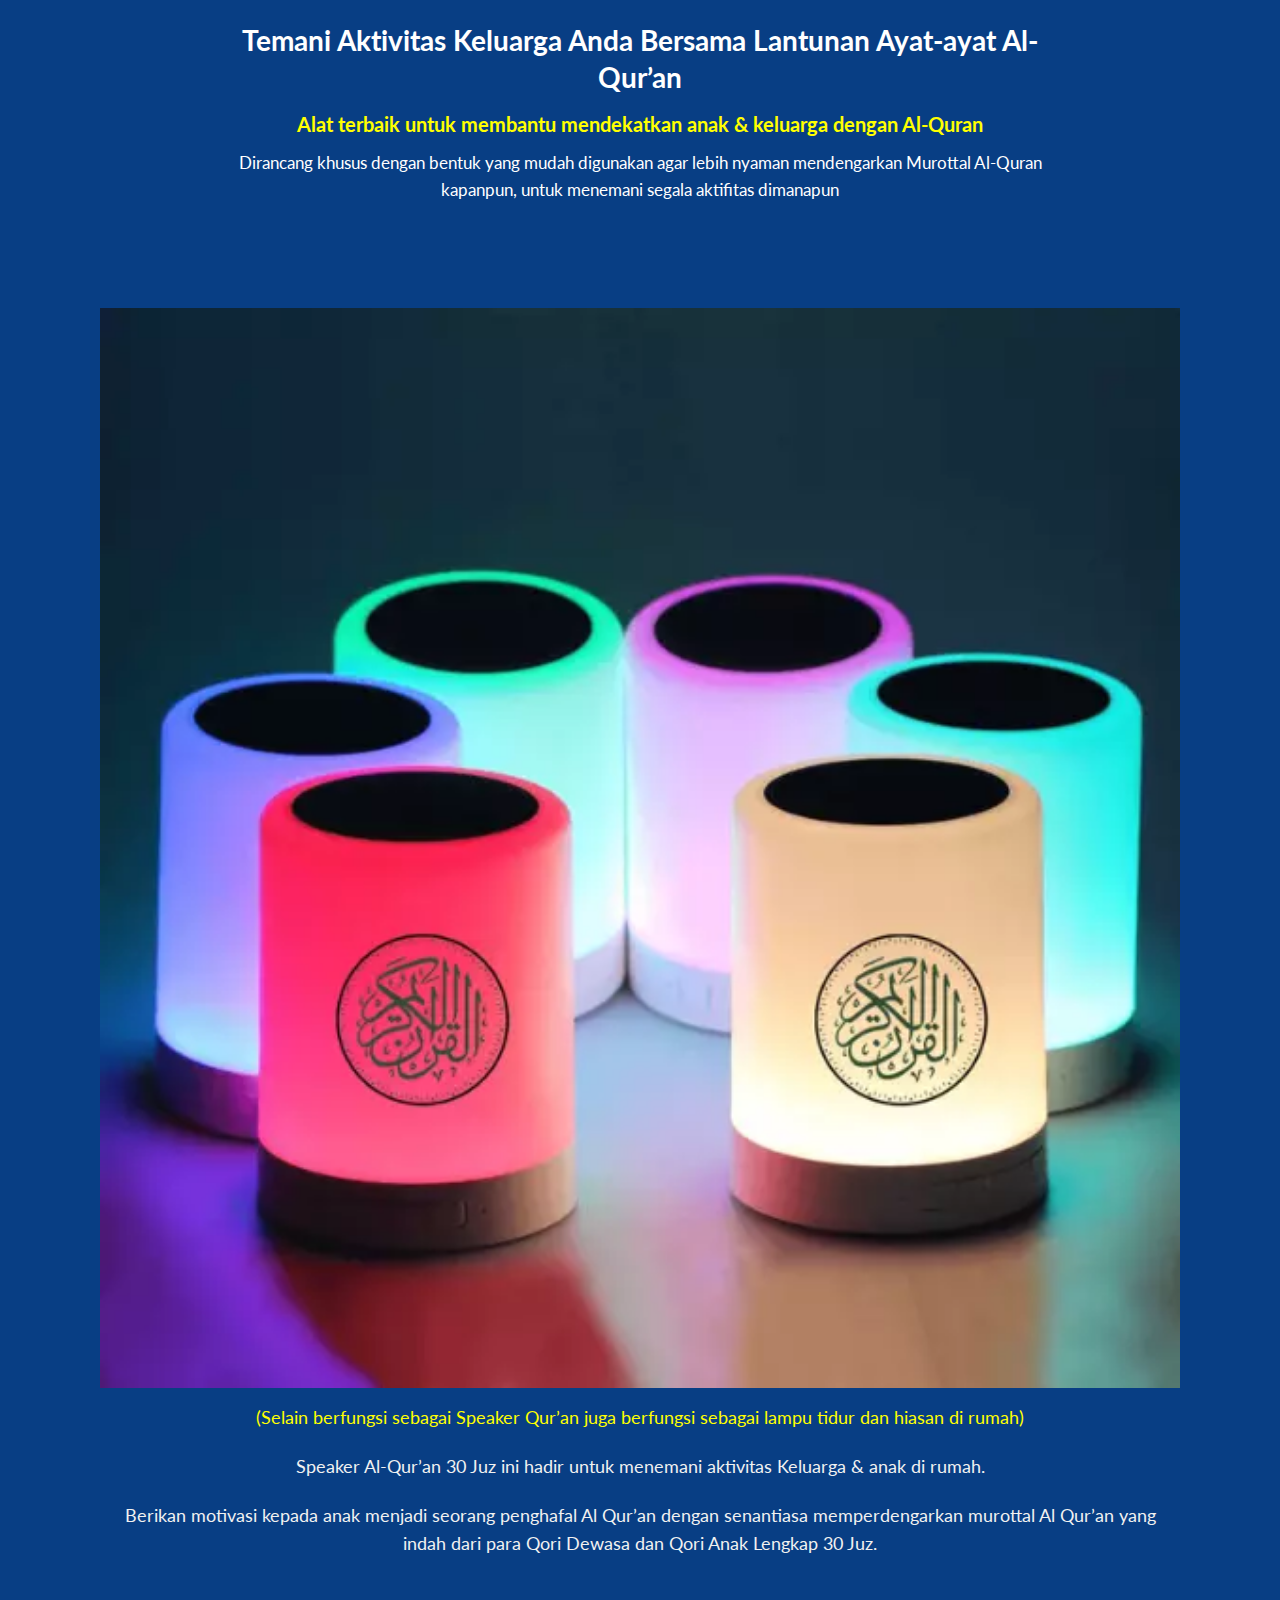
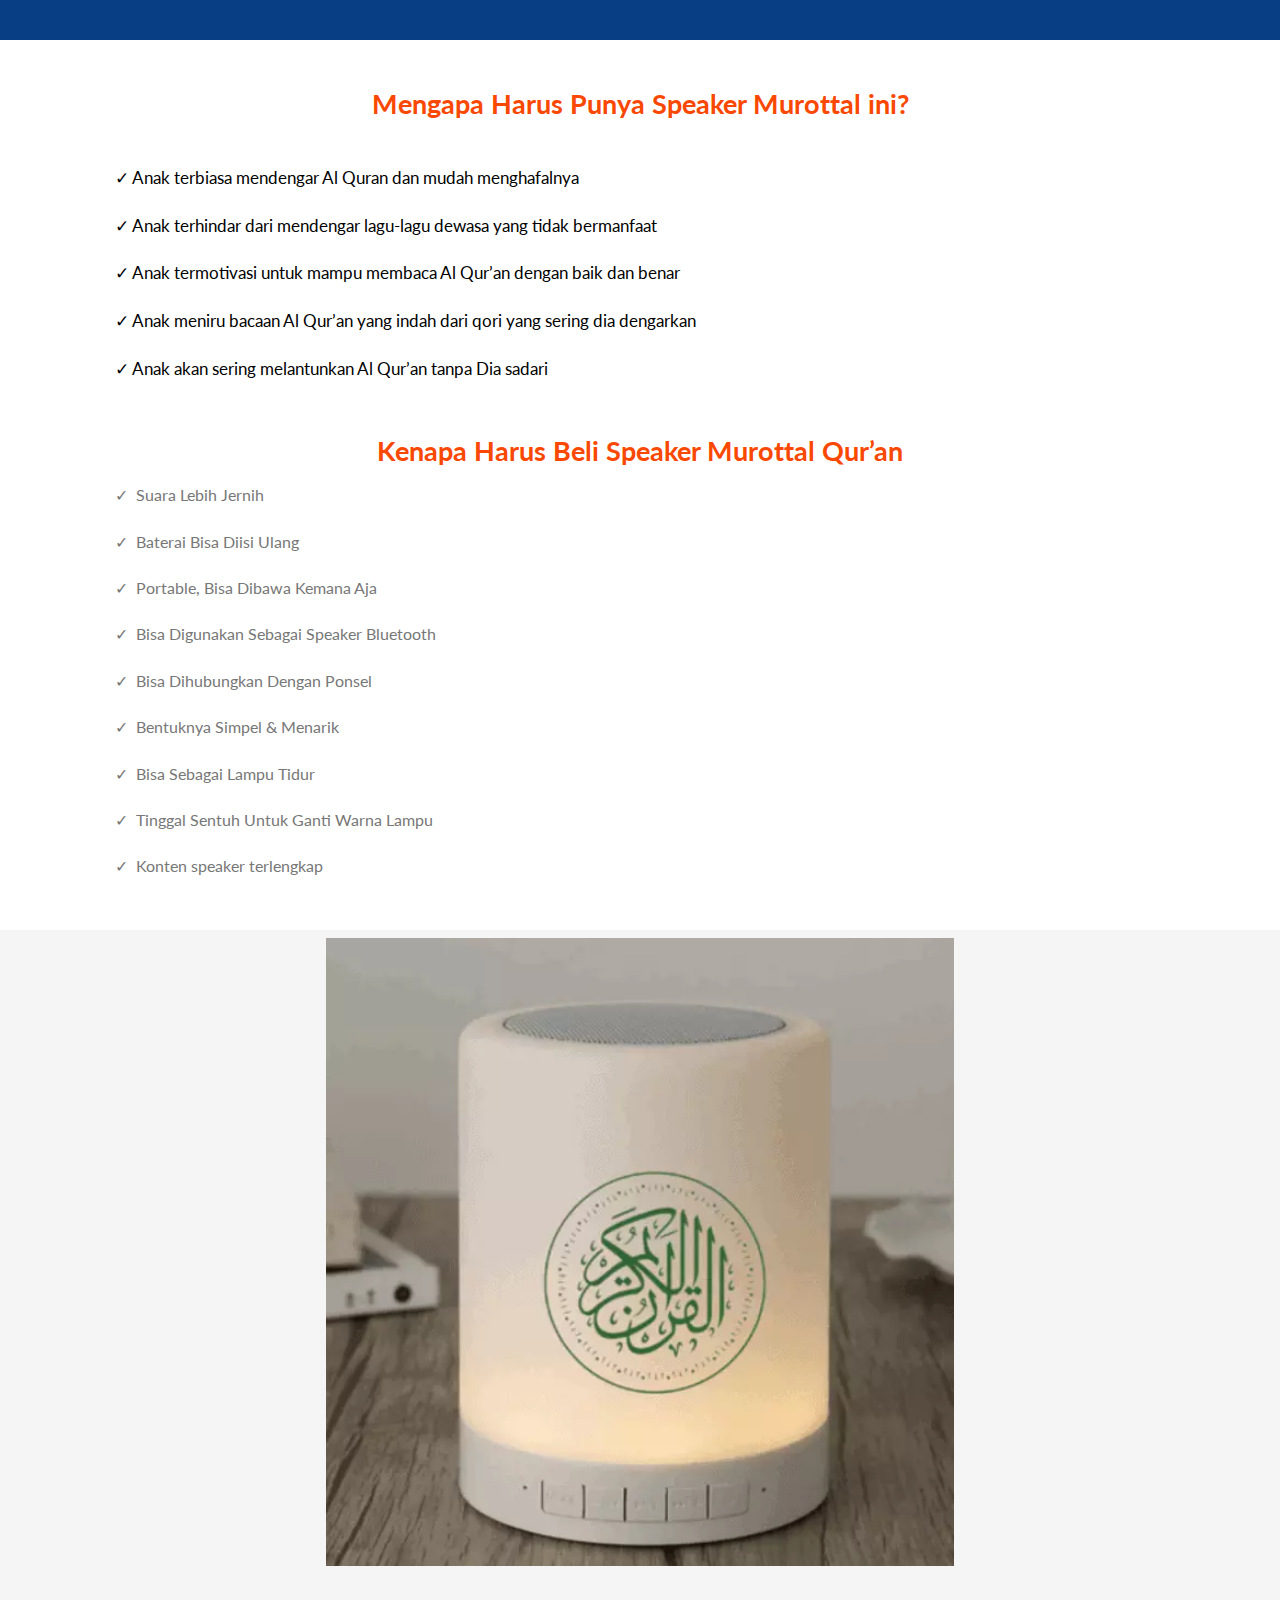
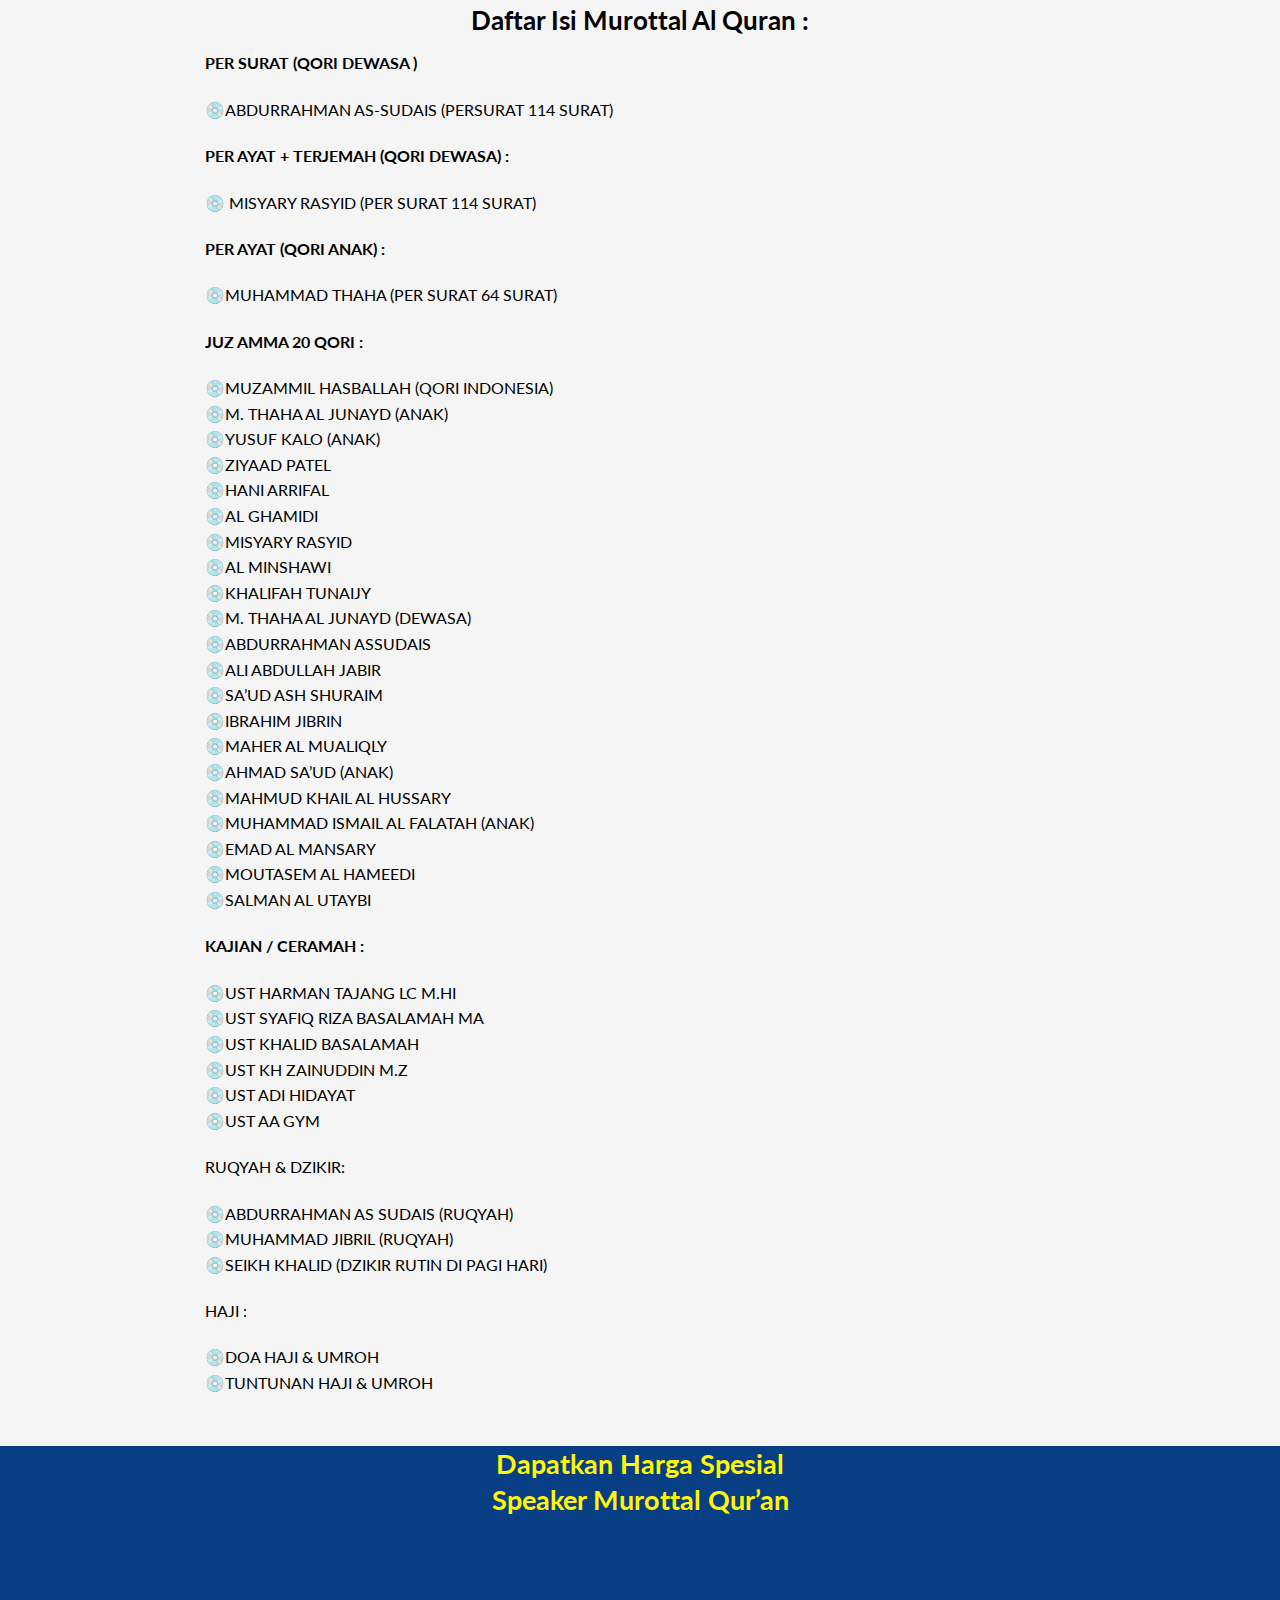
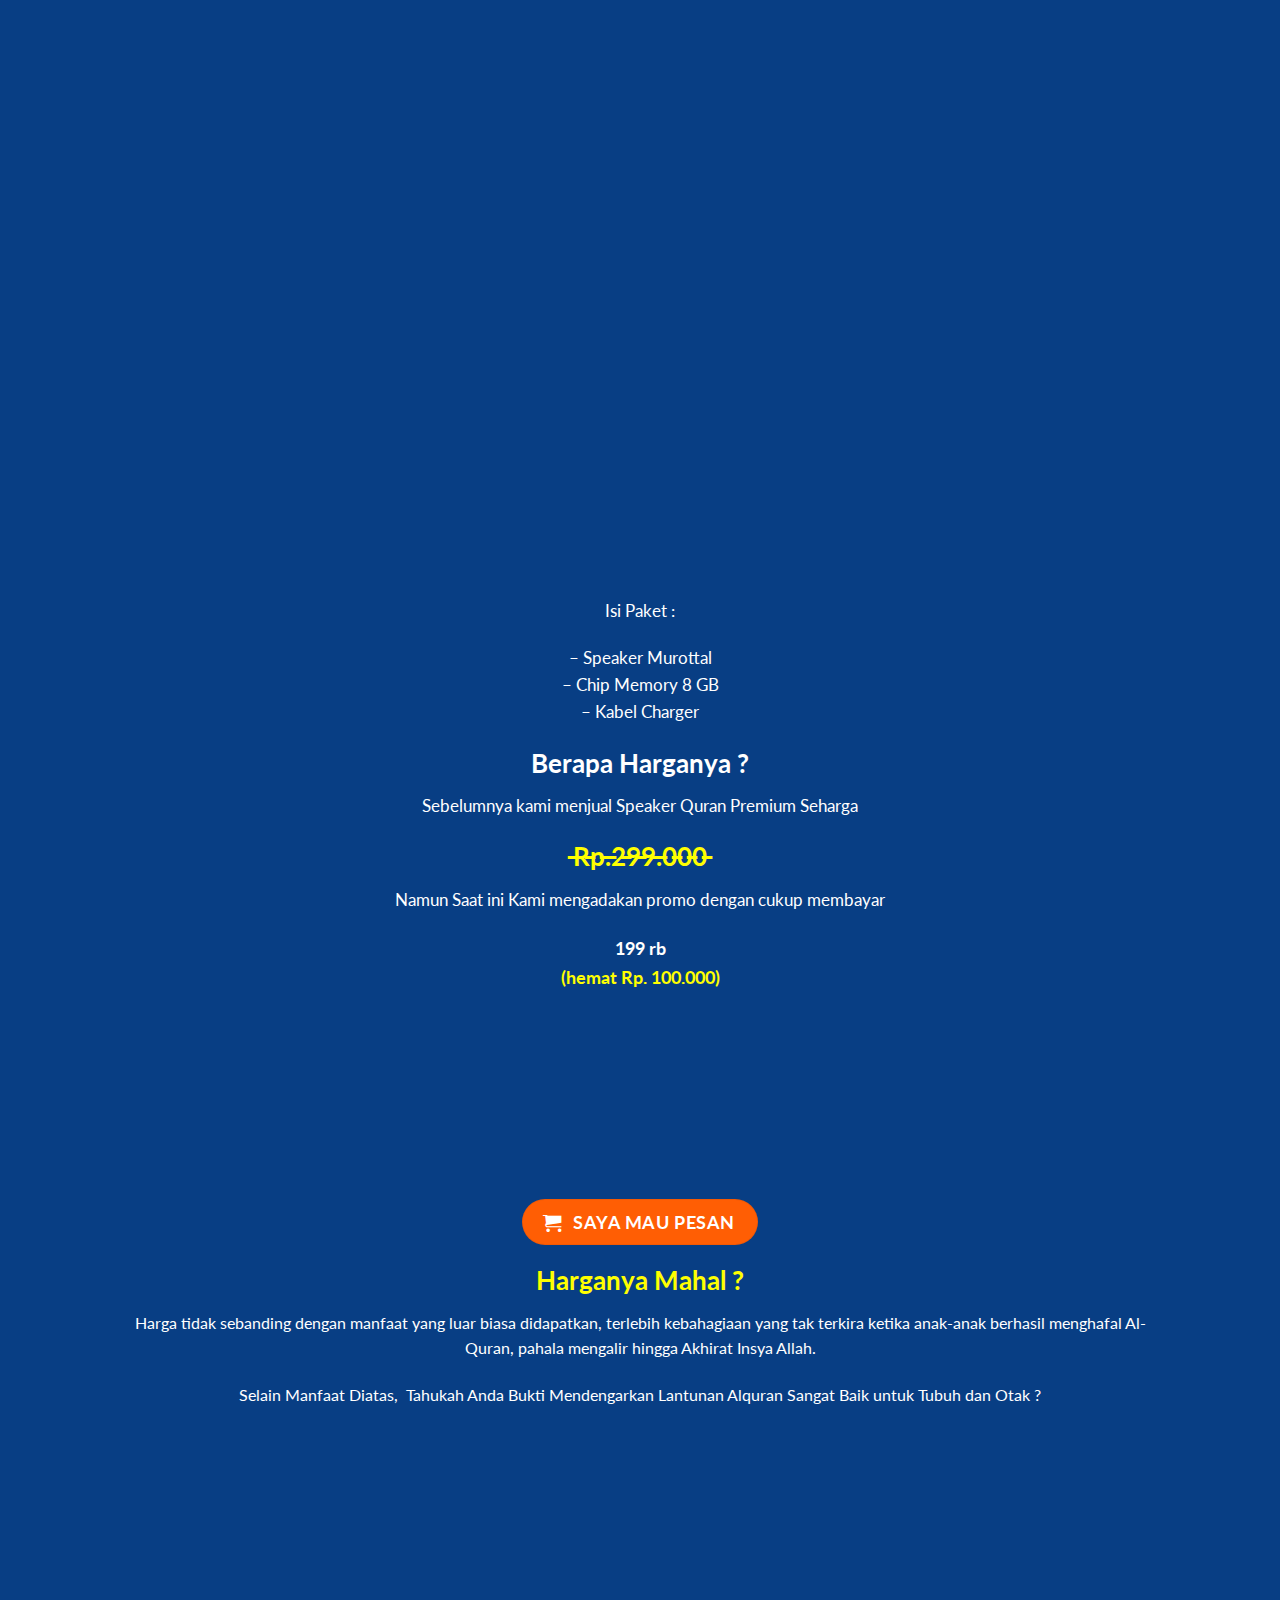
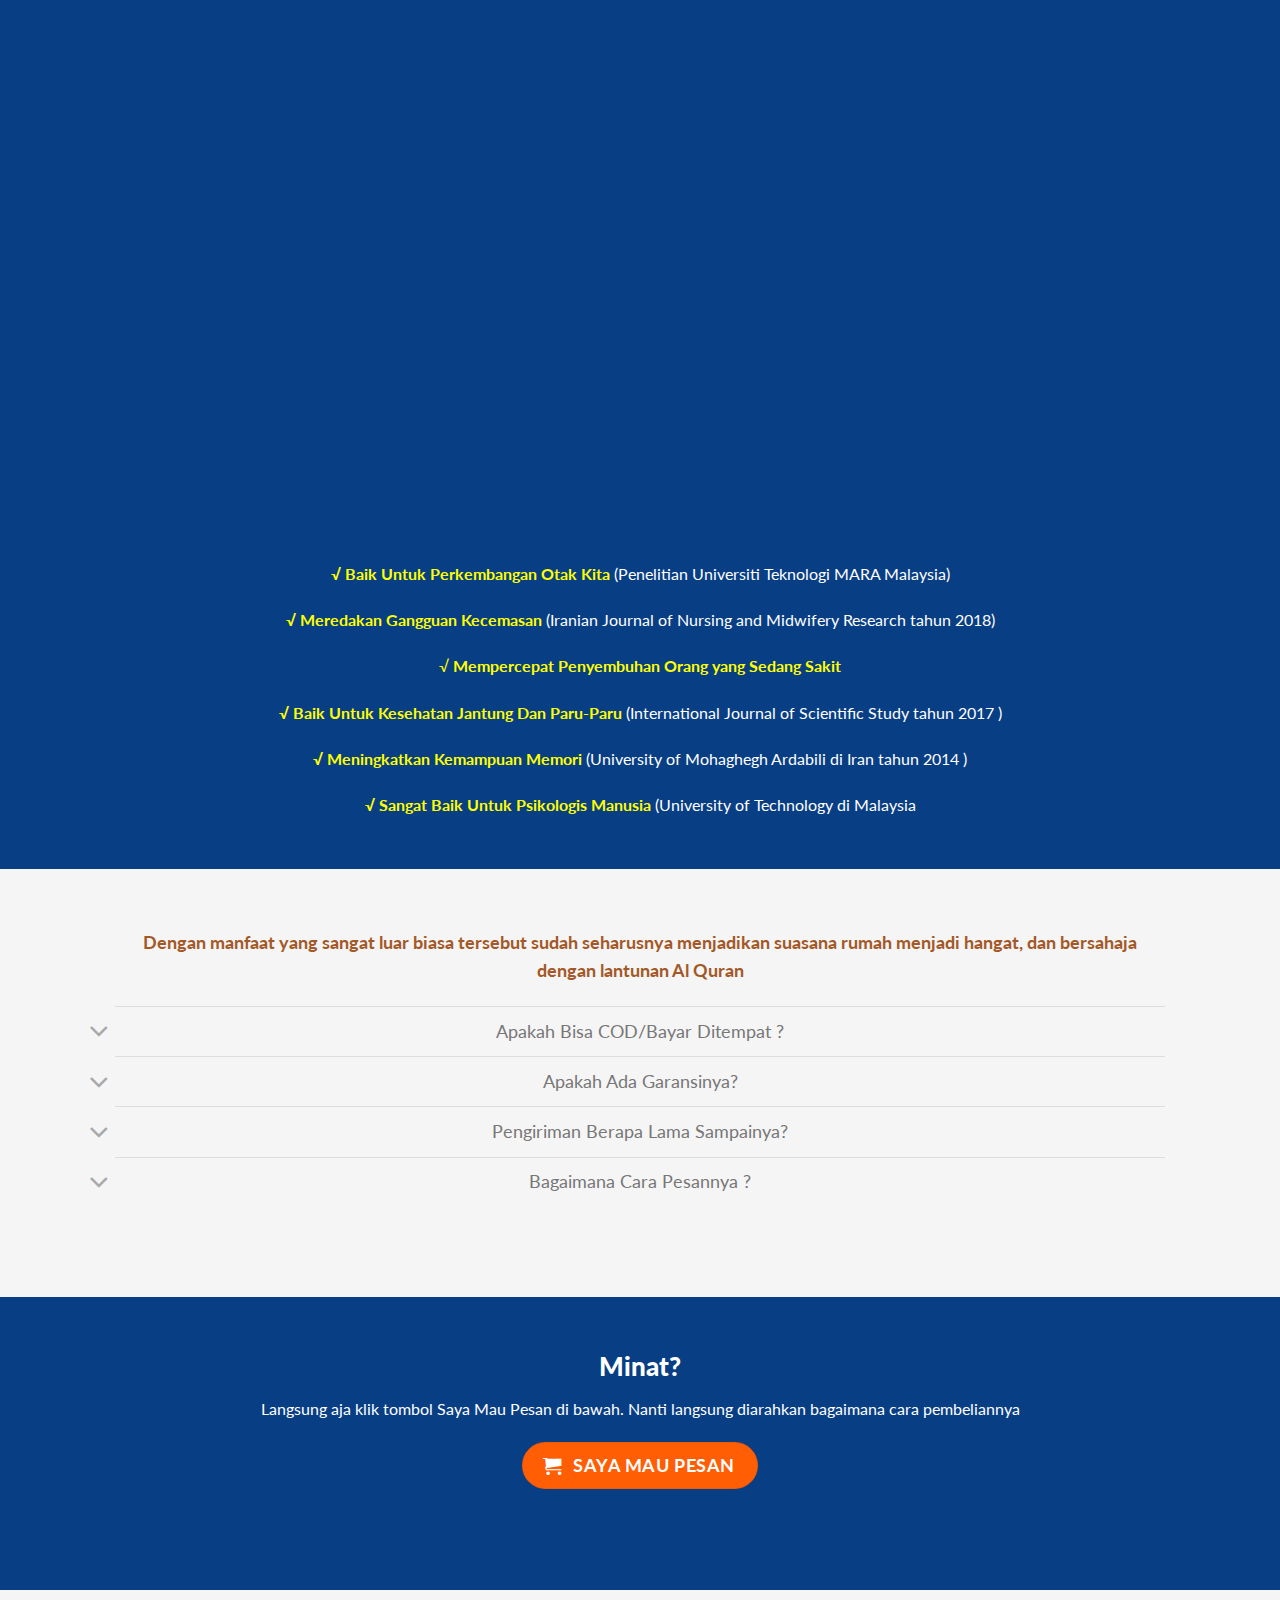
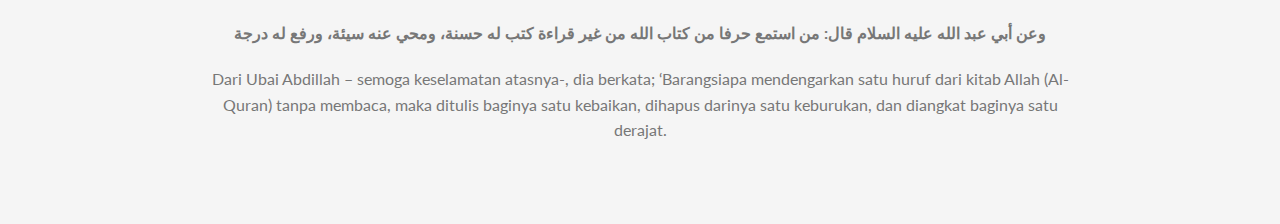
<file: index.html>
<!DOCTYPE html>
<!--[if lte IE 9 ]><html class="ie lt-ie9" lang="id"> <![endif]--><!--[if (gte IE 9)|!(IE)]><!--><html lang="id"> <!--<![endif]-->
<head>
	<meta charset="UTF-8">
	<link rel="profile" href="http://gmpg.org/xfn/11">
	<link rel="pingback" href="/xmlrpc.php">

	<script>(function(html){html.className = html.className.replace(/\bno-js\b/,'js')})(document.documentElement);</script>
<title>Speaker Murottal Al Quran &#8211; Speaker Murottal Al Quran 30 Juz</title>
<meta name="robots" content="max-image-preview:large">

			<!-- Facebook Pixel Code -->
			<script>!function(f,b,e,v,n,t,s){if(f.fbq)return;n=f.fbq=function(){n.callMethod?
			n.callMethod.apply(n,arguments):n.queue.push(arguments)};if(!f._fbq)f._fbq=n;
			n.push=n;n.loaded=!0;n.version='2.0';n.queue=[];t=b.createElement(e);t.async=!0;
			t.src=v;s=b.getElementsByTagName(e)[0];s.parentNode.insertBefore(t,s)}(window,
			document,'script','https://connect.facebook.net/en_US/fbevents.js' );
			fbq( "init", 877709719308219 );</script>
			<!-- DO NOT MODIFY -->
			<!-- End Facebook Pixel Code -->

			<meta name="viewport" content="width=device-width, initial-scale=1, maximum-scale=1"><link rel="dns-prefetch" href="//fonts.googleapis.com">
<link rel="dns-prefetch" href="//s.w.org">
<link rel="alternate" type="application/rss+xml" title="Speaker Murottal Al Quran &raquo; Feed" href="/feed/">
<link rel="alternate" type="application/rss+xml" title="Speaker Murottal Al Quran &raquo; Umpan Komentar" href="/comments/feed/">
<link rel="alternate" type="application/rss+xml" title="Speaker Murottal Al Quran &raquo; Speaker Murottal Al Qur&#8217;an Umpan Komentar" href="/speaker-murottal-al-quran/feed/">
<link rel="stylesheet" id="flatsome-main-css" href="/wp-content/themes/flatsome/assets/css/flatsome.css?ver=3.14.3" type="text/css" media="all">
<style id="flatsome-main-inline-css" type="text/css">@font-face {
				font-family: "fl-icons";
				font-display: block;
				src: url(/wp-content/themes/flatsome/assets/css/icons/fl-icons.eot?v=3.14.3);
				src:
					url(/wp-content/themes/flatsome/assets/css/icons/fl-icons.eot#iefix?v=3.14.3) format("embedded-opentype"),
					url(/wp-content/themes/flatsome/assets/css/icons/fl-icons.woff2?v=3.14.3) format("woff2"),
					url(/wp-content/themes/flatsome/assets/css/icons/fl-icons.ttf?v=3.14.3) format("truetype"),
					url(/wp-content/themes/flatsome/assets/css/icons/fl-icons.woff?v=3.14.3) format("woff"),
					url(/wp-content/themes/flatsome/assets/css/icons/fl-icons.svg?v=3.14.3#fl-icons) format("svg");
			}</style>
<link rel="stylesheet" id="flatsome-googlefonts-css" href="//fonts.googleapis.com/css?family=Lato%3Aregular%2C700%2C400%2C700%7CDancing+Script%3Aregular%2C400&#038;display=swap&#038;ver=3.9" type="text/css" media="all">
<script type="text/javascript" src="/wp-includes/js/jquery/jquery.min.js?ver=3.6.0" id="jquery-core-js"></script>
<link rel="https://api.w.org/" href="/wp-json/"><link rel="alternate" type="application/json" href="/wp-json/wp/v2/pages/2"><link rel="EditURI" type="application/rsd+xml" title="RSD" href="/xmlrpc.php?rsd">
<link rel="wlwmanifest" type="application/wlwmanifest+xml" href="/wp-includes/wlwmanifest.xml"> 
<meta name="generator" content="WordPress 6.0.3">
<link rel="canonical" href="/">
<link rel="shortlink" href="/">
<link rel="alternate" type="application/json+oembed" href="/wp-json/oembed/1.0/embed?url=https%3A%2F%2F%2F">
<link rel="alternate" type="text/xml+oembed" href="/wp-json/oembed/1.0/embed?url=https%3A%2F%2F%2F&#038;format=xml">
<style>.bg{opacity: 0; transition: opacity 1s; -webkit-transition: opacity 1s;} .bg-loaded{opacity: 1;}</style><!--[if IE]><link rel="stylesheet" type="text/css" href="https://quranspeaker.my.id/wp-content/themes/flatsome/assets/css/ie-fallback.css"><script src="//cdnjs.cloudflare.com/ajax/libs/html5shiv/3.6.1/html5shiv.js"></script><script>var head = document.getElementsByTagName('head')[0],style = document.createElement('style');style.type = 'text/css';style.styleSheet.cssText = ':before,:after{content:none !important';head.appendChild(style);setTimeout(function(){head.removeChild(style);}, 0);</script><script src="https://quranspeaker.my.id/wp-content/themes/flatsome/assets/libs/ie-flexibility.js"></script><![endif]--><style id="custom-css" type="text/css">:root {--primary-color: #446084;}.header-main{height: 90px}#logo img{max-height: 90px}#logo{width:200px;}.header-top{min-height: 30px}.transparent .header-main{height: 90px}.transparent #logo img{max-height: 90px}.has-transparent + .page-title:first-of-type,.has-transparent + #main > .page-title,.has-transparent + #main > div > .page-title,.has-transparent + #main .page-header-wrapper:first-of-type .page-title{padding-top: 120px;}.header.show-on-scroll,.stuck .header-main{height:70px!important}.stuck #logo img{max-height: 70px!important}.header-bottom {background-color: #f1f1f1}@media (max-width: 549px) {.header-main{height: 70px}#logo img{max-height: 70px}}/* Background Color */[data-icon-label]:after, .secondary.is-underline:hover,.secondary.is-outline:hover,.icon-label,.button.secondary:not(.is-outline),.button.alt:not(.is-outline), .badge-inner.on-sale, .button.checkout, .single_add_to_cart_button, .current .breadcrumb-step{ background-color:#ff5e04; }[data-text-bg="secondary"]{background-color: #ff5e04;}/* Color */.secondary.is-underline,.secondary.is-link, .secondary.is-outline,.stars a.active, .star-rating:before, .woocommerce-page .star-rating:before,.star-rating span:before, .color-secondary{color: #ff5e04}/* Color !important */[data-text-color="secondary"]{color: #ff5e04!important;}/* Border */.secondary.is-outline:hover{border-color:#ff5e04}body{font-family:"Lato", sans-serif}body{font-weight: 400}.nav > li > a {font-family:"Lato", sans-serif;}.mobile-sidebar-levels-2 .nav > li > ul > li > a {font-family:"Lato", sans-serif;}.nav > li > a {font-weight: 700;}.mobile-sidebar-levels-2 .nav > li > ul > li > a {font-weight: 700;}h1,h2,h3,h4,h5,h6,.heading-font, .off-canvas-center .nav-sidebar.nav-vertical > li > a{font-family: "Lato", sans-serif;}h1,h2,h3,h4,h5,h6,.heading-font,.banner h1,.banner h2{font-weight: 700;}.alt-font{font-family: "Dancing Script", sans-serif;}.alt-font{font-weight: 400!important;}.label-new.menu-item > a:after{content:"New";}.label-hot.menu-item > a:after{content:"Hot";}.label-sale.menu-item > a:after{content:"Sale";}.label-popular.menu-item > a:after{content:"Popular";}</style></head>
<body class="home page-template page-template-page-blank-landingpage page-template-page-blank-landingpage-php page page-id-2 lightbox nav-dropdown-has-arrow nav-dropdown-has-shadow nav-dropdown-has-border">
<div id="wrapper">

	<div id="main" class="">

				<section class="section" id="section_982953124">
		<div class="bg section-bg fill bg-fill  bg-loaded">

			
			
			

		</div>

		<div class="section-content relative">
			
<div class="row align-center" id="row-2110900499">

	<div id="col-537135953" class="col medium-10 small-12 large-10">
				<div class="col-inner text-center">
			
			
	<div id="text-4246739219" class="text">
		
<h2 style="text-align: center;"><span style="font-size: 110%;">Temani Aktivitas Keluarga Anda Bersama Lantunan Ayat-ayat Al-Qur&#8217;an</span></h2>
<h3 style="text-align: center;"><span style="color: #ffff00; font-size: 100%;">Alat terbaik untuk membantu mendekatkan anak &amp; keluarga dengan Al-Quran</span></h3>
<p><span style="font-size: 105%;">Dirancang khusus dengan bentuk yang mudah digunakan agar lebih nyaman mendengarkan Murottal Al-Quran kapanpun, untuk menemani segala aktifitas dimanapun</span></p>
		
<style>#text-4246739219 {
  color: rgb(255,255,255);
}
#text-4246739219 > * {
  color: rgb(255,255,255);
}</style>
	</div>
	
		</div>
					</div>

	
</div>
		</div>

		
<style>#section_982953124 {
  padding-top: 18px;
  padding-bottom: 18px;
  min-height: 287px;
  background-color: rgb(8, 62, 132);
}
@media (min-width:550px) {
  #section_982953124 {
    padding-top: 7px;
    padding-bottom: 7px;
    min-height: 277px;
  }
}</style>
	</section>
	
	<section class="section dark" id="section_901327981">
		<div class="bg section-bg fill bg-fill  bg-loaded">

			
			
			

		</div>

		<div class="section-content relative">
			
<div class="row align-middle align-center row-divided" id="row-1288069893">

	<div id="col-1247611874" class="col medium-7 small-12 large-12">
				<div class="col-inner">
			
			
	<div class="img has-hover x md-x lg-x y md-y lg-y" id="image_800243046">
								<div class="img-inner dark" style="margin:0px -15px 0px -15px;">
			<img width="573" height="573" src="/wp-content/uploads/2022/03/Speaker-Quran-Lampu.webp" class="attachment-large size-large" alt="" loading="lazy" srcset="/wp-content/uploads/2022/03/Speaker-Quran-Lampu.webp 573w, /wp-content/uploads/2022/03/Speaker-Quran-Lampu-300x300.webp 300w, /wp-content/uploads/2022/03/Speaker-Quran-Lampu-150x150.webp 150w" sizes="(max-width: 573px) 100vw, 573px">						
					</div>
								
<style>#image_800243046 {
  width: 100%;
}
@media (min-width:550px) {
  #image_800243046 {
    width: 100%;
  }
}</style>
	</div>
	
<p style="text-align: center;"><span style="font-size: 110%; color: #ffff00;">(Selain berfungsi sebagai Speaker Qur&#8217;an juga berfungsi sebagai lampu tidur dan hiasan di rumah)</span></p>
<p style="text-align: center;"><span style="font-size: 110%;">Speaker Al-Qur&#8217;an 30 Juz ini hadir untuk menemani aktivitas Keluarga &amp; anak di rumah.</span></p>
<p style="text-align: center;"><span style="font-size: 110%;">Berikan motivasi kepada anak menjadi seorang penghafal Al Qur&#8217;an dengan senantiasa memperdengarkan murottal Al Qur&#8217;an yang indah dari para Qori Dewasa dan Qori Anak Lengkap 30 Juz.</span></p>
		</div>
					</div>

	
</div>
		</div>

		
<style>#section_901327981 {
  padding-top: 34px;
  padding-bottom: 34px;
  background-color: rgb(8, 62, 132);
}
@media (min-width:550px) {
  #section_901327981 {
    padding-top: 40px;
    padding-bottom: 40px;
  }
}
@media (min-width:850px) {
  #section_901327981 {
    padding-top: 31px;
    padding-bottom: 31px;
  }
}</style>
	</section>
	
	<section class="section" id="section_747141455">
		<div class="bg section-bg fill bg-fill  bg-loaded">

			
			
			

		</div>

		<div class="section-content relative">
			
<div class="row row-large steps-simple-headline" id="row-54732426">

	<div id="col-1671782597" class="col medium-4 small-12 large-12">
				<div class="col-inner">
			
			
	<div id="text-2783454182" class="text">
		
<h2> </h2>
<h1 style="text-align: center;">Mengapa Harus Punya Speaker Murottal ini?</h1>
		
<style>#text-2783454182 {
  color: rgb(249, 72, 1);
}
#text-2783454182 > * {
  color: rgb(249, 72, 1);
}</style>
	</div>
	
		</div>
					</div>

	

	<div id="col-1856721263" class="col medium-8 small-12 large-12">
				<div class="col-inner">
			
			
<div class="row row-collapse" id="row-238109158">

	<div id="col-1119796485" class="col small-12 large-12">
				<div class="col-inner">
			
			
<p><span style="font-size: 105%; color: #000000;">✓ Anak terbiasa mendengar Al Quran dan mudah menghafalnya</span></p>
<p><span style="font-size: 105%; color: #000000;">✓ Anak terhindar dari mendengar lagu-lagu dewasa yang tidak bermanfaat</span></p>
<p><span style="font-size: 105%; color: #000000;">✓ Anak termotivasi untuk mampu membaca Al Qur&#8217;an dengan baik dan benar</span></p>
<p><span style="font-size: 105%; color: #000000;">✓ Anak meniru bacaan Al Qur&#8217;an yang indah dari qori yang sering dia dengarkan</span></p>
<p><span style="font-size: 105%; color: #000000;">✓ Anak akan sering melantunkan Al Qur&#8217;an tanpa Dia sadari</span></p>
		</div>
					</div>

	
</div>
		</div>
					</div>

	
</div>
		</div>

		
<style>#section_747141455 {
  padding-top: 0px;
  padding-bottom: 0px;
}</style>
	</section>
	
	<div id="text-1757024146" class="text">
		
<h1 style="text-align: center;">Kenapa Harus Beli Speaker Murottal Qur&#8217;an</h1>
		
<style>#text-1757024146 {
  color: rgb(249, 72, 1);
}
#text-1757024146 > * {
  color: rgb(249, 72, 1);
}</style>
	</div>
	
	<section class="section" id="section_930588660">
		<div class="bg section-bg fill bg-fill  bg-loaded">

			
			
			

		</div>

		<div class="section-content relative">
			
<div class="row row-large steps-simple-headline" id="row-709588283">

	<div id="col-991178403" class="col medium-4 small-12 large-12">
				<div class="col-inner">
			
			
<p>✓  Suara Lebih Jernih</p>
<p>✓  Baterai Bisa Diisi Ulang</p>
<p>✓  Portable, Bisa Dibawa Kemana Aja</p>
<p>✓  Bisa Digunakan Sebagai Speaker Bluetooth</p>
<p>✓  Bisa Dihubungkan Dengan Ponsel</p>
<p>✓  Bentuknya Simpel &#038; Menarik</p>
<p>✓  Bisa Sebagai Lampu Tidur</p>
<p>✓  Tinggal Sentuh Untuk Ganti Warna Lampu</p>
<p>✓  Konten speaker terlengkap</p>
		</div>
					</div>

	
</div>
		</div>

		
<style>#section_930588660 {
  padding-top: 3px;
  padding-bottom: 3px;
}
@media (min-width:550px) {
  #section_930588660 {
    padding-top: 0px;
    padding-bottom: 0px;
  }
}</style>
	</section>
	
	<section class="section" id="section_448650824">
		<div class="bg section-bg fill bg-fill  bg-loaded">

			
			
			

		</div>

		<div class="section-content relative">
			
<div class="row align-center" id="row-1553562310">

	<div id="col-2121816615" class="col small-12 large-12">
				<div class="col-inner text-center">
			
			
	<div class="img has-hover x md-x lg-x y md-y lg-y" id="image_676522665">
								<div class="img-inner dark" style="margin:0px -15px 0px -15px;">
			<img width="573" height="573" src="/wp-content/uploads/2022/03/Speaker-Quran-orimuslim-.webp" class="attachment-large size-large" alt="" loading="lazy" srcset="/wp-content/uploads/2022/03/Speaker-Quran-orimuslim-.webp 573w, /wp-content/uploads/2022/03/Speaker-Quran-orimuslim--300x300.webp 300w, /wp-content/uploads/2022/03/Speaker-Quran-orimuslim--150x150.webp 150w" sizes="(max-width: 573px) 100vw, 573px">						
					</div>
								
<style>#image_676522665 {
  width: 100%;
}
@media (min-width:550px) {
  #image_676522665 {
    width: 57%;
  }
}</style>
	</div>
	
		</div>
					</div>

	
</div>
		</div>

		
<style>#section_448650824 {
  padding-top: 17px;
  padding-bottom: 17px;
  min-height: 300px;
  background-color: rgb(245, 245, 245);
}
@media (min-width:850px) {
  #section_448650824 {
    padding-top: 8px;
    padding-bottom: 8px;
  }
}</style>
	</section>
	
	<section class="section" id="section_1260496837">
		<div class="bg section-bg fill bg-fill  bg-loaded">

			
			
			

		</div>

		<div class="section-content relative">
			
<div class="row align-center" id="row-1302035175">

	<div id="col-1200862059" class="col medium-10 small-12 large-10">
				<div class="col-inner text-center">
			
			
<h2 style="text-align: center;"><span style="color: #000000;">Daftar Isi Murottal Al Quran :</span></h2>
<p style="text-align: left;"><strong><span style="color: #000000;">PER SURAT (QORI DEWASA )</span></strong></p>
<p style="text-align: left;"><span style="color: #000000;">💿ABDURRAHMAN AS-SUDAIS (PERSURAT 114 SURAT)</span></p>
<p style="text-align: left;"><strong><span style="color: #000000;">PER AYAT + TERJEMAH (QORI DEWASA) :</span></strong></p>
<p style="text-align: left;"><span style="color: #000000;">💿 MISYARY RASYID (PER SURAT 114 SURAT)</span></p>
<p style="text-align: left;"><strong><span style="color: #000000;">PER AYAT (QORI ANAK) :</span></strong></p>
<p style="text-align: left;"><span style="color: #000000;">💿MUHAMMAD THAHA (PER SURAT 64 SURAT)</span></p>
<p style="text-align: left;"><strong><span style="color: #000000;">JUZ AMMA 20 QORI :</span></strong></p>
<p style="text-align: left;"><span style="color: #000000;">💿MUZAMMIL HASBALLAH (QORI INDONESIA)</span><br><span style="color: #000000;">💿M. THAHA AL JUNAYD (ANAK)</span><br><span style="color: #000000;">💿YUSUF KALO (ANAK)</span><br><span style="color: #000000;">💿ZIYAAD PATEL</span><br><span style="color: #000000;">💿HANI ARRIFAL</span><br><span style="color: #000000;">💿AL GHAMIDI</span><br><span style="color: #000000;">💿MISYARY RASYID</span><br><span style="color: #000000;">💿AL MINSHAWI</span><br><span style="color: #000000;">💿KHALIFAH TUNAIJY</span><br><span style="color: #000000;">💿M. THAHA AL JUNAYD (DEWASA)</span><br><span style="color: #000000;">💿ABDURRAHMAN ASSUDAIS</span><br><span style="color: #000000;">💿ALI ABDULLAH JABIR</span><br><span style="color: #000000;">💿SA&#8217;UD ASH SHURAIM</span><br><span style="color: #000000;">💿IBRAHIM JIBRIN</span><br><span style="color: #000000;">💿MAHER AL MUALIQLY</span><br><span style="color: #000000;">💿AHMAD SA&#8217;UD (ANAK)</span><br><span style="color: #000000;">💿MAHMUD KHAIL AL HUSSARY</span><br><span style="color: #000000;">💿MUHAMMAD ISMAIL AL FALATAH (ANAK)</span><br><span style="color: #000000;">💿EMAD AL MANSARY</span><br><span style="color: #000000;">💿MOUTASEM AL HAMEEDI</span><br><span style="color: #000000;">💿SALMAN AL UTAYBI</span></p>
<p style="text-align: left;"><strong><span style="color: #000000;">KAJIAN / CERAMAH :</span></strong></p>
<p style="text-align: left;"><span style="color: #000000;">💿UST HARMAN TAJANG LC M.HI</span><br><span style="color: #000000;">💿UST SYAFIQ RIZA BASALAMAH MA</span><br><span style="color: #000000;">💿UST KHALID BASALAMAH</span><br><span style="color: #000000;">💿UST KH ZAINUDDIN M.Z</span><br><span style="color: #000000;">💿UST ADI HIDAYAT</span><br><span style="color: #000000;">💿UST AA GYM</span></p>
<p style="text-align: left;"><span style="color: #000000;">RUQYAH &amp; DZIKIR:</span></p>
<p style="text-align: left;"><span style="color: #000000;">💿ABDURRAHMAN AS SUDAIS (RUQYAH)</span><br><span style="color: #000000;">💿MUHAMMAD JIBRIL (RUQYAH)</span><br><span style="color: #000000;">💿SEIKH KHALID (DZIKIR RUTIN DI PAGI HARI)</span></p>
<p style="text-align: left;"><span style="color: #000000;">HAJI :</span></p>
<p style="text-align: left;"><span style="color: #000000;">💿DOA HAJI &amp; UMROH</span><br><span style="color: #000000;">💿TUNTUNAN HAJI &amp; UMROH</span></p>
		</div>
					</div>

	
</div>
		</div>

		
<style>#section_1260496837 {
  padding-top: 0px;
  padding-bottom: 0px;
  min-height: 300px;
  background-color: rgb(245, 245, 245);
}
@media (min-width:850px) {
  #section_1260496837 {
    padding-top: 0px;
    padding-bottom: 0px;
  }
}</style>
	</section>
	
	<section class="section" id="section_1369246857">
		<div class="bg section-bg fill bg-fill  bg-loaded">

			
			
			

		</div>

		<div class="section-content relative">
			
<div class="row align-center" id="row-718042691">

	<div id="col-1340636475" class="col small-12 large-12">
				<div class="col-inner text-center">
			
			
	<div id="text-1467549402" class="text">
		
<h1>Dapatkan Harga Spesial<br>Speaker Murottal Qur&#8217;an</h1>
		
<style>#text-1467549402 {
  color: rgb(255, 247, 4);
}
#text-1467549402 > * {
  color: rgb(255, 247, 4);
}</style>
	</div>
	
	<div class="img has-hover x md-x lg-x y md-y lg-y" id="image_8205535">
								<div class="img-inner dark" style="margin:0px -15px 0px -15px;">
			<img width="468" height="469" src="/wp-content/uploads/2022/03/speaker-orimuslim-hijau-1.webp" class="attachment-large size-large" alt="" loading="lazy" srcset="/wp-content/uploads/2022/03/speaker-orimuslim-hijau-1.webp 468w, /wp-content/uploads/2022/03/speaker-orimuslim-hijau-1-300x300.webp 300w, /wp-content/uploads/2022/03/speaker-orimuslim-hijau-1-150x150.webp 150w" sizes="(max-width: 468px) 100vw, 468px">						
					</div>
								
<style>#image_8205535 {
  width: 100%;
}
@media (min-width:550px) {
  #image_8205535 {
    width: 59%;
  }
}</style>
	</div>
	
<p><span style="font-size: 105%; color: #ffffff;">Isi Paket :</span></p>
<p><span style="font-size: 105%; color: #ffffff;">&#8211; Speaker Murottal</span><br><span style="font-size: 105%; color: #ffffff;">&#8211; Chip Memory 8 GB</span><br><span style="font-size: 105%; color: #ffffff;">&#8211; Kabel Charger</span></p>
<h2><span style="color: #ffffff;">Berapa Harganya ?</span></h2>
<p><span style="font-size: 105%; color: #ffffff;">Sebelumnya kami menjual Speaker Quran Premium Seharga</span></p>
<h2><span style="color: #ffff00;">̶R̶p̶.̶2̶9̶9̶.̶0̶0̶0̶</span></h2>
<p><span style="font-size: 105%; color: #ffffff;">Namun Saat ini Kami mengadakan promo dengan cukup membayar</span></p>
<h4><span style="color: #ffffff;">199 rb</span><br><span style="color: #ffff00;">(hemat Rp. 100.000)</span></h4>
	<div class="img has-hover x md-x lg-x y md-y lg-y" id="image_665615650">
								<div class="img-inner dark">
			<img width="319" height="168" src="/wp-content/uploads/2022/03/pesan-sekarang.gif" class="attachment-large size-large" alt="" loading="lazy">						
					</div>
								
<style>#image_665615650 {
  width: 61%;
}
@media (min-width:550px) {
  #image_665615650 {
    width: 33%;
  }
}</style>
	</div>
	
<a href="https://oristok.orderonline.id/speaker-quran" target="_self" class="button secondary is-large" style="border-radius:99px;">
  <i class="icon-shopping-cart"></i>  <span>SAYA MAU PESAN</span>
  </a>

	<div id="text-1553690809" class="text">
		
<h2><span style="color: #ffff00;">Harganya Mahal ?</span></h2>
<p>Harga tidak sebanding dengan manfaat yang luar biasa didapatkan, terlebih kebahagiaan yang tak terkira ketika anak-anak berhasil menghafal Al-Quran, pahala mengalir hingga Akhirat Insya Allah.</p>
<p>Selain Manfaat Diatas,  Tahukah Anda Bukti Mendengarkan Lantunan Alquran Sangat Baik untuk Tubuh dan Otak ?</p>
		
<style>#text-1553690809 {
  color: rgb(255,255,255);
}
#text-1553690809 > * {
  color: rgb(255,255,255);
}</style>
	</div>
	
	<div class="img has-hover x md-x lg-x y md-y lg-y" id="image_172958109">
								<div class="img-inner dark">
			<img width="550" height="938" src="/wp-content/uploads/2022/03/berita.jpg" class="attachment-large size-large" alt="" loading="lazy" srcset="/wp-content/uploads/2022/03/berita.jpg 550w, /wp-content/uploads/2022/03/berita-176x300.jpg 176w" sizes="(max-width: 550px) 100vw, 550px">						
					</div>
								
<style>#image_172958109 {
  width: 100%;
}
@media (min-width:550px) {
  #image_172958109 {
    width: 40%;
  }
}</style>
	</div>
	
	<div id="text-267502106" class="text">
		
<p><span style="color: #ffff00;"><strong>√ Baik Untuk Perkembangan Otak Kita</strong></span> (Penelitian Universiti Teknologi MARA Malaysia)</p>
<p><span style="color: #ffff00;"><strong>√ Meredakan Gangguan Kecemasan</strong></span> (Iranian Journal of Nursing and Midwifery Research tahun 2018)</p>
<p><span style="color: #ffff00;">√ <strong>Mempercepat Penyembuhan Orang yang Sedang Sakit</strong></span></p>
<p><strong><span style="color: #ffff00;">√ Baik Untuk Kesehatan Jantung Dan Paru-Paru</span></strong> (International Journal of Scientific Study tahun 2017 )</p>
<p><span style="color: #ffff00;"><strong>√ Meningkatkan Kemampuan Memori</strong> </span>(University of Mohaghegh Ardabili di Iran tahun 2014 )</p>
<p><span style="color: #ffff00;"><strong>√ Sangat Baik Untuk Psikologis Manusia</strong></span> (University of Technology di Malaysia</p>
		
<style>#text-267502106 {
  color: rgb(255,255,255);
}
#text-267502106 > * {
  color: rgb(255,255,255);
}</style>
	</div>
	
		</div>
					</div>

	
</div>
		</div>

		
<style>#section_1369246857 {
  padding-top: 0px;
  padding-bottom: 0px;
  min-height: 243px;
  background-color: rgb(8, 62, 132);
}
@media (min-width:550px) {
  #section_1369246857 {
    padding-top: 0px;
    padding-bottom: 0px;
  }
}</style>
	</section>
	
	<section class="section" id="section_244300892">
		<div class="bg section-bg fill bg-fill  bg-loaded">

			
			
			

		</div>

		<div class="section-content relative">
			
<div class="row align-center" id="row-996864543">

	<div id="col-1076614782" class="col small-12 large-12">
				<div class="col-inner text-center">
			
			
<p><strong><span style="color: #a35927; font-size: 110%;">Dengan manfaat yang sangat luar biasa tersebut sudah seharusnya menjadikan suasana rumah menjadi hangat, dan bersahaja dengan lantunan Al Quran</span></strong></p>
<div class="accordion" rel="">
<div class="accordion-item"><a href="#" class="accordion-title plain"><button class="toggle"><i class="icon-angle-down"></i></button><span>Apakah Bisa COD/Bayar Ditempat ?</span></a><div class="accordion-inner">
<p>Kami Melayani COD/Bayar Ditempat Keseluruh Indonesia, Jadi cukup bayar saat kurirnya barangnya sampai 🙂</p>
</div></div>
<div class="accordion-item"><a href="#" class="accordion-title plain"><button class="toggle"><i class="icon-angle-down"></i></button><span>Apakah Ada Garansinya?</span></a><div class="accordion-inner">
<p>Jika saat sampai barangnya Rusak/Tidak berfungsi kami ganti baru</p>
</div></div>
<div class="accordion-item"><a href="#" class="accordion-title plain"><button class="toggle"><i class="icon-angle-down"></i></button><span>Pengiriman Berapa Lama Sampainya?</span></a><div class="accordion-inner">
<p>Setiap pesanan yang masuk akan langsung kami kirimkan, untuk pulau jawa estimasi sampainya 1-3 hari kerja</p>
</div></div>
<div class="accordion-item"><a href="#" class="accordion-title plain"><button class="toggle"><i class="icon-angle-down"></i></button><span>Bagaimana Cara Pesannya ?</span></a><div class="accordion-inner">
<p><span style="font-size: 110%;">Silahkan Klik tombol orange Saya Mau Pesan, nanti akan diarahan untuk cara pemesannya</span></p>
</div></div>
</div>
		</div>
					</div>

	
</div>
		</div>

		
<style>#section_244300892 {
  padding-top: 25px;
  padding-bottom: 25px;
  min-height: 300px;
  background-color: rgb(245, 245, 245);
}
@media (min-width:850px) {
  #section_244300892 {
    padding-top: 60px;
    padding-bottom: 60px;
    min-height: 300px;
  }
}</style>
	</section>
	
	<section class="section" id="section_615180849">
		<div class="bg section-bg fill bg-fill  bg-loaded">

			
			
			

		</div>

		<div class="section-content relative">
			
<div class="row align-center" id="row-902491571">

	<div id="col-959733768" class="col small-12 large-12">
				<div class="col-inner text-center">
			
			
	<div id="text-3305820914" class="text">
		
<h2 style="text-align: center;"><strong>Minat?</strong></h2>
<p>Langsung aja klik tombol Saya Mau Pesan di bawah. Nanti langsung diarahkan bagaimana cara pembeliannya</p>
		
<style>#text-3305820914 {
  color: rgb(255,255,255);
}
#text-3305820914 > * {
  color: rgb(255,255,255);
}</style>
	</div>
	
<a href="https://oristok.orderonline.id/speaker-quran" target="_self" class="button secondary is-large" style="border-radius:99px;">
  <i class="icon-shopping-cart"></i>  <span>SAYA MAU PESAN</span>
  </a>

		</div>
					</div>

	
</div>
		</div>

		
<style>#section_615180849 {
  padding-top: 13px;
  padding-bottom: 13px;
  min-height: 190px;
  background-color: rgb(8, 62, 132);
}
@media (min-width:550px) {
  #section_615180849 {
    padding-top: 53px;
    padding-bottom: 53px;
  }
}</style>
	</section>
	
	<section class="section" id="section_1842356622">
		<div class="bg section-bg fill bg-fill  bg-loaded">

			
			
			

		</div>

		<div class="section-content relative">
			
<div class="row align-center" id="row-1041204679">

	<div id="col-923055720" class="col medium-10 small-12 large-10">
				<div class="col-inner text-center">
			
			
<p><strong>وعن أبي عبد الله عليه السلام قال: من استمع حرفا من كتاب الله من غير قراءة كتب له حسنة، ومحي عنه سيئة، ورفع له درجة</strong></p>
<p>Dari Ubai Abdillah &#8211; semoga keselamatan atasnya-, dia berkata; ‘Barangsiapa mendengarkan satu huruf dari kitab Allah (Al-Quran) tanpa membaca, maka ditulis baginya satu kebaikan, dihapus darinya satu keburukan, dan diangkat baginya satu derajat.</p>
		</div>
					</div>

	
</div>
		</div>

		
<style>#section_1842356622 {
  padding-top: 30px;
  padding-bottom: 30px;
  min-height: 233px;
  background-color: rgb(245, 245, 245);
}</style>
	</section>
	
	
	</div>

</div>

<div id="main-menu" class="mobile-sidebar no-scrollbar mfp-hide">
	<div class="sidebar-menu no-scrollbar ">
		<ul class="nav nav-sidebar nav-vertical nav-uppercase">
			<li class="header-search-form search-form html relative has-icon">
	<div class="header-search-form-wrapper">
		<div class="searchform-wrapper ux-search-box relative is-normal"><form method="get" class="searchform" action="https://quranspeaker.my.id/" role="search">
		<div class="flex-row relative">
			<div class="flex-col flex-grow">
	   	   <input type="search" class="search-field mb-0" name="s" value="" id="s" placeholder="Search&hellip;">
			</div>
			<div class="flex-col">
				<button type="submit" class="ux-search-submit submit-button secondary button icon mb-0" aria-label="Submit">
					<i class="icon-search"></i>				</button>
			</div>
		</div>
    <div class="live-search-results text-left z-top"></div>
</form>
</div>	</div>
</li><li><a href="/wp-admin/customize.php?url=https:///&autofocus%5Bsection%5D=menu_locations">Assign a menu in Theme Options > Menus</a></li>WooCommerce not Found<li class="header-newsletter-item has-icon">

  <a href="#header-newsletter-signup" class="tooltip" title="Sign up for Newsletter">

    <i class="icon-envelop"></i>
    <span class="header-newsletter-title">
      Newsletter    </span>
  </a>

</li><li class="html header-social-icons ml-0">
	<div class="social-icons follow-icons"><a href="http://url/" target="_blank" data-label="Facebook" rel="noopener noreferrer nofollow" class="icon plain facebook tooltip" title="Follow on Facebook" aria-label="Follow on Facebook"><i class="icon-facebook"></i></a><a href="http://url/" target="_blank" rel="noopener noreferrer nofollow" data-label="Instagram" class="icon plain  instagram tooltip" title="Follow on Instagram" aria-label="Follow on Instagram"><i class="icon-instagram"></i></a><a href="http://url/" target="_blank" data-label="Twitter" rel="noopener noreferrer nofollow" class="icon plain  twitter tooltip" title="Follow on Twitter" aria-label="Follow on Twitter"><i class="icon-twitter"></i></a><a href="mailto:your@email" data-label="E-mail" rel="nofollow" class="icon plain  email tooltip" title="Send us an email" aria-label="Send us an email"><i class="icon-envelop"></i></a></div></li>		</ul>
	</div>
</div>
<style id="global-styles-inline-css" type="text/css">body{--wp--preset--color--black: #000000;--wp--preset--color--cyan-bluish-gray: #abb8c3;--wp--preset--color--white: #ffffff;--wp--preset--color--pale-pink: #f78da7;--wp--preset--color--vivid-red: #cf2e2e;--wp--preset--color--luminous-vivid-orange: #ff6900;--wp--preset--color--luminous-vivid-amber: #fcb900;--wp--preset--color--light-green-cyan: #7bdcb5;--wp--preset--color--vivid-green-cyan: #00d084;--wp--preset--color--pale-cyan-blue: #8ed1fc;--wp--preset--color--vivid-cyan-blue: #0693e3;--wp--preset--color--vivid-purple: #9b51e0;--wp--preset--gradient--vivid-cyan-blue-to-vivid-purple: linear-gradient(135deg,rgba(6,147,227,1) 0%,rgb(155,81,224) 100%);--wp--preset--gradient--light-green-cyan-to-vivid-green-cyan: linear-gradient(135deg,rgb(122,220,180) 0%,rgb(0,208,130) 100%);--wp--preset--gradient--luminous-vivid-amber-to-luminous-vivid-orange: linear-gradient(135deg,rgba(252,185,0,1) 0%,rgba(255,105,0,1) 100%);--wp--preset--gradient--luminous-vivid-orange-to-vivid-red: linear-gradient(135deg,rgba(255,105,0,1) 0%,rgb(207,46,46) 100%);--wp--preset--gradient--very-light-gray-to-cyan-bluish-gray: linear-gradient(135deg,rgb(238,238,238) 0%,rgb(169,184,195) 100%);--wp--preset--gradient--cool-to-warm-spectrum: linear-gradient(135deg,rgb(74,234,220) 0%,rgb(151,120,209) 20%,rgb(207,42,186) 40%,rgb(238,44,130) 60%,rgb(251,105,98) 80%,rgb(254,248,76) 100%);--wp--preset--gradient--blush-light-purple: linear-gradient(135deg,rgb(255,206,236) 0%,rgb(152,150,240) 100%);--wp--preset--gradient--blush-bordeaux: linear-gradient(135deg,rgb(254,205,165) 0%,rgb(254,45,45) 50%,rgb(107,0,62) 100%);--wp--preset--gradient--luminous-dusk: linear-gradient(135deg,rgb(255,203,112) 0%,rgb(199,81,192) 50%,rgb(65,88,208) 100%);--wp--preset--gradient--pale-ocean: linear-gradient(135deg,rgb(255,245,203) 0%,rgb(182,227,212) 50%,rgb(51,167,181) 100%);--wp--preset--gradient--electric-grass: linear-gradient(135deg,rgb(202,248,128) 0%,rgb(113,206,126) 100%);--wp--preset--gradient--midnight: linear-gradient(135deg,rgb(2,3,129) 0%,rgb(40,116,252) 100%);--wp--preset--duotone--dark-grayscale: url('#wp-duotone-dark-grayscale');--wp--preset--duotone--grayscale: url('#wp-duotone-grayscale');--wp--preset--duotone--purple-yellow: url('#wp-duotone-purple-yellow');--wp--preset--duotone--blue-red: url('#wp-duotone-blue-red');--wp--preset--duotone--midnight: url('#wp-duotone-midnight');--wp--preset--duotone--magenta-yellow: url('#wp-duotone-magenta-yellow');--wp--preset--duotone--purple-green: url('#wp-duotone-purple-green');--wp--preset--duotone--blue-orange: url('#wp-duotone-blue-orange');--wp--preset--font-size--small: 13px;--wp--preset--font-size--medium: 20px;--wp--preset--font-size--large: 36px;--wp--preset--font-size--x-large: 42px;}.has-black-color{color: var(--wp--preset--color--black) !important;}.has-cyan-bluish-gray-color{color: var(--wp--preset--color--cyan-bluish-gray) !important;}.has-white-color{color: var(--wp--preset--color--white) !important;}.has-pale-pink-color{color: var(--wp--preset--color--pale-pink) !important;}.has-vivid-red-color{color: var(--wp--preset--color--vivid-red) !important;}.has-luminous-vivid-orange-color{color: var(--wp--preset--color--luminous-vivid-orange) !important;}.has-luminous-vivid-amber-color{color: var(--wp--preset--color--luminous-vivid-amber) !important;}.has-light-green-cyan-color{color: var(--wp--preset--color--light-green-cyan) !important;}.has-vivid-green-cyan-color{color: var(--wp--preset--color--vivid-green-cyan) !important;}.has-pale-cyan-blue-color{color: var(--wp--preset--color--pale-cyan-blue) !important;}.has-vivid-cyan-blue-color{color: var(--wp--preset--color--vivid-cyan-blue) !important;}.has-vivid-purple-color{color: var(--wp--preset--color--vivid-purple) !important;}.has-black-background-color{background-color: var(--wp--preset--color--black) !important;}.has-cyan-bluish-gray-background-color{background-color: var(--wp--preset--color--cyan-bluish-gray) !important;}.has-white-background-color{background-color: var(--wp--preset--color--white) !important;}.has-pale-pink-background-color{background-color: var(--wp--preset--color--pale-pink) !important;}.has-vivid-red-background-color{background-color: var(--wp--preset--color--vivid-red) !important;}.has-luminous-vivid-orange-background-color{background-color: var(--wp--preset--color--luminous-vivid-orange) !important;}.has-luminous-vivid-amber-background-color{background-color: var(--wp--preset--color--luminous-vivid-amber) !important;}.has-light-green-cyan-background-color{background-color: var(--wp--preset--color--light-green-cyan) !important;}.has-vivid-green-cyan-background-color{background-color: var(--wp--preset--color--vivid-green-cyan) !important;}.has-pale-cyan-blue-background-color{background-color: var(--wp--preset--color--pale-cyan-blue) !important;}.has-vivid-cyan-blue-background-color{background-color: var(--wp--preset--color--vivid-cyan-blue) !important;}.has-vivid-purple-background-color{background-color: var(--wp--preset--color--vivid-purple) !important;}.has-black-border-color{border-color: var(--wp--preset--color--black) !important;}.has-cyan-bluish-gray-border-color{border-color: var(--wp--preset--color--cyan-bluish-gray) !important;}.has-white-border-color{border-color: var(--wp--preset--color--white) !important;}.has-pale-pink-border-color{border-color: var(--wp--preset--color--pale-pink) !important;}.has-vivid-red-border-color{border-color: var(--wp--preset--color--vivid-red) !important;}.has-luminous-vivid-orange-border-color{border-color: var(--wp--preset--color--luminous-vivid-orange) !important;}.has-luminous-vivid-amber-border-color{border-color: var(--wp--preset--color--luminous-vivid-amber) !important;}.has-light-green-cyan-border-color{border-color: var(--wp--preset--color--light-green-cyan) !important;}.has-vivid-green-cyan-border-color{border-color: var(--wp--preset--color--vivid-green-cyan) !important;}.has-pale-cyan-blue-border-color{border-color: var(--wp--preset--color--pale-cyan-blue) !important;}.has-vivid-cyan-blue-border-color{border-color: var(--wp--preset--color--vivid-cyan-blue) !important;}.has-vivid-purple-border-color{border-color: var(--wp--preset--color--vivid-purple) !important;}.has-vivid-cyan-blue-to-vivid-purple-gradient-background{background: var(--wp--preset--gradient--vivid-cyan-blue-to-vivid-purple) !important;}.has-light-green-cyan-to-vivid-green-cyan-gradient-background{background: var(--wp--preset--gradient--light-green-cyan-to-vivid-green-cyan) !important;}.has-luminous-vivid-amber-to-luminous-vivid-orange-gradient-background{background: var(--wp--preset--gradient--luminous-vivid-amber-to-luminous-vivid-orange) !important;}.has-luminous-vivid-orange-to-vivid-red-gradient-background{background: var(--wp--preset--gradient--luminous-vivid-orange-to-vivid-red) !important;}.has-very-light-gray-to-cyan-bluish-gray-gradient-background{background: var(--wp--preset--gradient--very-light-gray-to-cyan-bluish-gray) !important;}.has-cool-to-warm-spectrum-gradient-background{background: var(--wp--preset--gradient--cool-to-warm-spectrum) !important;}.has-blush-light-purple-gradient-background{background: var(--wp--preset--gradient--blush-light-purple) !important;}.has-blush-bordeaux-gradient-background{background: var(--wp--preset--gradient--blush-bordeaux) !important;}.has-luminous-dusk-gradient-background{background: var(--wp--preset--gradient--luminous-dusk) !important;}.has-pale-ocean-gradient-background{background: var(--wp--preset--gradient--pale-ocean) !important;}.has-electric-grass-gradient-background{background: var(--wp--preset--gradient--electric-grass) !important;}.has-midnight-gradient-background{background: var(--wp--preset--gradient--midnight) !important;}.has-small-font-size{font-size: var(--wp--preset--font-size--small) !important;}.has-medium-font-size{font-size: var(--wp--preset--font-size--medium) !important;}.has-large-font-size{font-size: var(--wp--preset--font-size--large) !important;}.has-x-large-font-size{font-size: var(--wp--preset--font-size--x-large) !important;}</style>
<script type="text/javascript" src="/wp-content/themes/flatsome/inc/extensions/flatsome-live-search/flatsome-live-search.js?ver=3.14.3" id="flatsome-live-search-js"></script>
<script type="text/javascript" src="/wp-includes/js/dist/vendor/regenerator-runtime.min.js?ver=0.13.9" id="regenerator-runtime-js"></script>
<script type="text/javascript" src="/wp-includes/js/dist/vendor/wp-polyfill.min.js?ver=3.15.0" id="wp-polyfill-js"></script>
<script type="text/javascript" src="/wp-includes/js/hoverIntent.min.js?ver=1.10.2" id="hoverIntent-js"></script>
<script type="text/javascript" id="flatsome-js-js-extra">
/*  */
var flatsomeVars = {"theme":{"version":"3.14.3"},"ajaxurl":"\/wp-admin\/admin-ajax.php","rtl":"","sticky_height":"70","assets_url":"\/wp-content\/themes\/flatsome\/assets\/js\/","lightbox":{"close_markup":"<button title=\"%title%\" type=\"button\" class=\"mfp-close\"><svg xmlns=\"http:\/\/www.w3.org\/2000\/svg\" width=\"28\" height=\"28\" viewBox=\"0 0 24 24\" fill=\"none\" stroke=\"currentColor\" stroke-width=\"2\" stroke-linecap=\"round\" stroke-linejoin=\"round\" class=\"feather feather-x\"><line x1=\"18\" y1=\"6\" x2=\"6\" y2=\"18\"><\/line><line x1=\"6\" y1=\"6\" x2=\"18\" y2=\"18\"><\/line><\/svg><\/button>","close_btn_inside":false},"user":{"can_edit_pages":false},"i18n":{"mainMenu":"Main Menu"},"options":{"cookie_notice_version":"1","swatches_layout":false,"swatches_box_select_event":false,"swatches_box_behavior_selected":false,"swatches_box_update_urls":"1","swatches_box_reset":false,"swatches_box_reset_extent":false,"swatches_box_reset_time":300,"search_result_latency":"0"}};
/*  */
</script>
<script type="text/javascript" src="/wp-content/themes/flatsome/assets/js/flatsome.js?ver=295a0d1d1e8168b25a51f884bffa7b33" id="flatsome-js-js"></script>
<script type="text/javascript" id="fca_pc_client_js-js-extra">/*  */
var fcaPcEvents = [{"triggerType":"post","trigger":["front"],"parameters":{"content_type":"product"},"event":"ViewContent","delay":"0","scroll":"0","apiAction":"track","ID":"ea673a98-91ae-479b-8c73-01a5282e7f2a","paused":false}];
var fcaPcPost = {"title":"Speaker Murottal Al Qur'an","type":"page","id":"2","categories":[],"utm_support":"","user_parameters":"","edd_delay":"0","woo_delay":"0","edd_enabled":"","woo_enabled":"","video_enabled":""};
var fcaPcCAPI = {"pixels":["{\"type\":\"Facebook Pixel\",\"pixel\":\"877709719308219\",\"capi\":\"\",\"test\":\"\",\"paused\":false,\"ID\":\"c7b3888e-3a75-4770-8d7f-e858fa803455\"}"],"ajax_url":"\/wp-admin\/admin-ajax.php","nonce":"e092522e01","debug":""};
/*  */</script>
<script type="text/javascript" src="/wp-content/plugins/facebook-conversion-pixel/pixel-cat.min.js?ver=2.6.6" id="fca_pc_client_js-js"></script>
<script type="text/javascript" src="/wp-content/plugins/facebook-conversion-pixel/video.js?ver=6.0.3" id="fca_pc_video_js-js"></script>
</body>

<!-- Page generated by LiteSpeed Cache 5.2 on 2022-10-26 05:46:38 --></html>
</file>
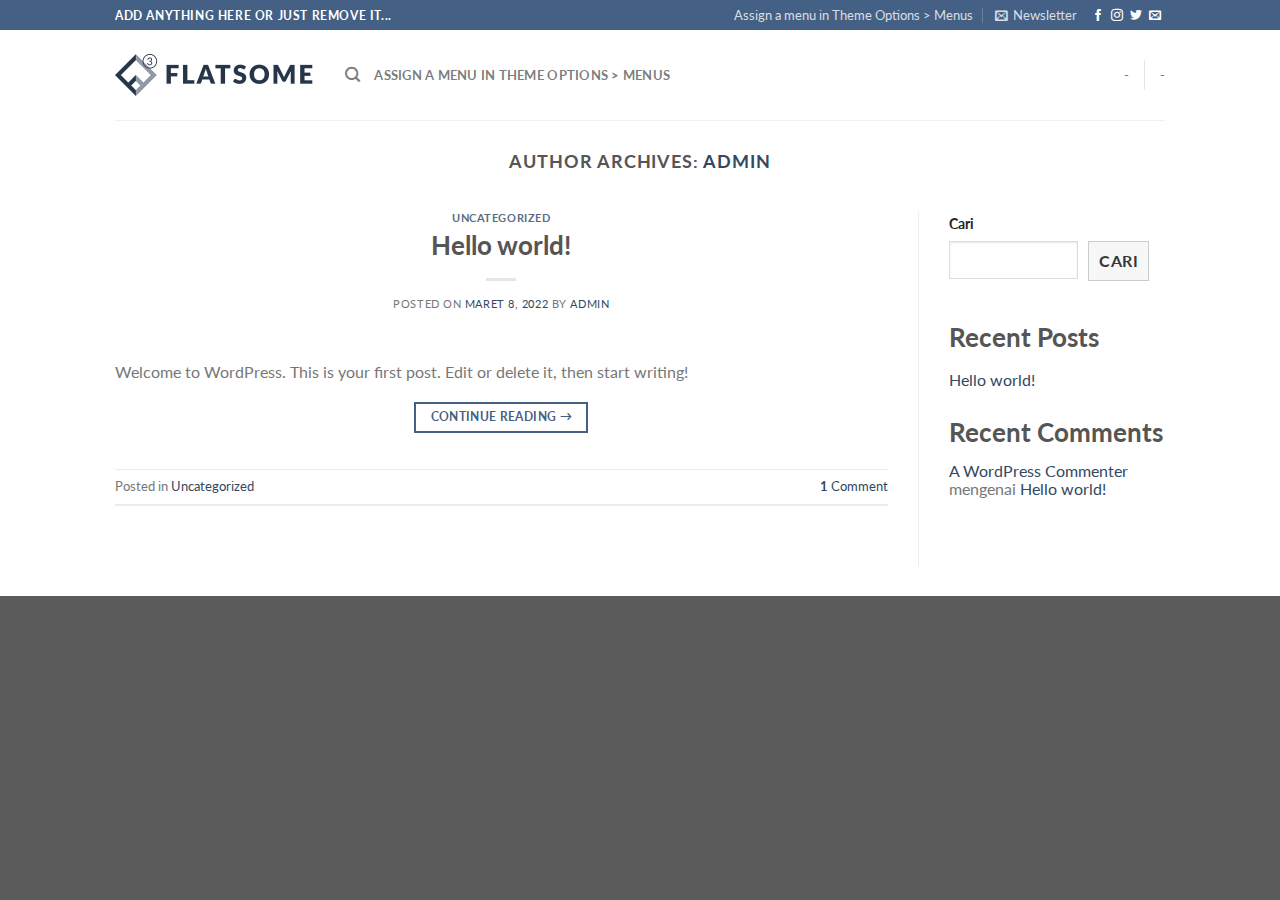
<file: author/admin/index.html>
<!DOCTYPE html>
<!--[if IE 9 ]> <html lang="id" class="ie9 loading-site no-js"> <![endif]--><!--[if IE 8 ]> <html lang="id" class="ie8 loading-site no-js"> <![endif]--><!--[if (gte IE 9)|!(IE)]><!--><html lang="id" class="loading-site no-js"> <!--<![endif]-->
<head>
	<meta charset="UTF-8">
	<link rel="profile" href="http://gmpg.org/xfn/11">
	<link rel="pingback" href="/xmlrpc.php">

	<script>(function(html){html.className = html.className.replace(/\bno-js\b/,'js')})(document.documentElement);</script>
<title>admin &#8211; Speaker Murottal Al Quran</title>
<meta name="robots" content="max-image-preview:large">

			<!-- Facebook Pixel Code -->
			<script>!function(f,b,e,v,n,t,s){if(f.fbq)return;n=f.fbq=function(){n.callMethod?
			n.callMethod.apply(n,arguments):n.queue.push(arguments)};if(!f._fbq)f._fbq=n;
			n.push=n;n.loaded=!0;n.version='2.0';n.queue=[];t=b.createElement(e);t.async=!0;
			t.src=v;s=b.getElementsByTagName(e)[0];s.parentNode.insertBefore(t,s)}(window,
			document,'script','https://connect.facebook.net/en_US/fbevents.js' );
			fbq( "init", 877709719308219 );</script>
			<!-- DO NOT MODIFY -->
			<!-- End Facebook Pixel Code -->

			<meta name="viewport" content="width=device-width, initial-scale=1, maximum-scale=1">
<link rel="dns-prefetch" href="//fonts.googleapis.com">
<link rel="dns-prefetch" href="//s.w.org">
<link rel="alternate" type="application/rss+xml" title="Speaker Murottal Al Quran &raquo; Feed" href="/feed/">
<link rel="alternate" type="application/rss+xml" title="Speaker Murottal Al Quran &raquo; Umpan Komentar" href="/comments/feed/">
<link rel="alternate" type="application/rss+xml" title="Pos Speaker Murottal Al Quran &raquo; oleh Umpan admin" href="/author/admin/feed/">
<link rel="stylesheet" id="flatsome-main-css" href="/wp-content/themes/flatsome/assets/css/flatsome.css?ver=3.14.3" type="text/css" media="all">
<style id="flatsome-main-inline-css" type="text/css">@font-face {
				font-family: "fl-icons";
				font-display: block;
				src: url(/wp-content/themes/flatsome/assets/css/icons/fl-icons.eot?v=3.14.3);
				src:
					url(/wp-content/themes/flatsome/assets/css/icons/fl-icons.eot#iefix?v=3.14.3) format("embedded-opentype"),
					url(/wp-content/themes/flatsome/assets/css/icons/fl-icons.woff2?v=3.14.3) format("woff2"),
					url(/wp-content/themes/flatsome/assets/css/icons/fl-icons.ttf?v=3.14.3) format("truetype"),
					url(/wp-content/themes/flatsome/assets/css/icons/fl-icons.woff?v=3.14.3) format("woff"),
					url(/wp-content/themes/flatsome/assets/css/icons/fl-icons.svg?v=3.14.3#fl-icons) format("svg");
			}</style>
<link rel="stylesheet" id="flatsome-googlefonts-css" href="//fonts.googleapis.com/css?family=Lato%3Aregular%2C700%2C400%2C700%7CDancing+Script%3Aregular%2C400&#038;display=swap&#038;ver=3.9" type="text/css" media="all">
<script type="text/javascript" src="/wp-includes/js/jquery/jquery.min.js?ver=3.6.0" id="jquery-core-js"></script>
<link rel="https://api.w.org/" href="/wp-json/">
<link rel="alternate" type="application/json" href="/wp-json/wp/v2/users/1">
<link rel="EditURI" type="application/rsd+xml" title="RSD" href="/xmlrpc.php?rsd">
<link rel="wlwmanifest" type="application/wlwmanifest+xml" href="/wp-includes/wlwmanifest.xml"> 
<meta name="generator" content="WordPress 6.0.3">
<style>.bg{opacity: 0; transition: opacity 1s; -webkit-transition: opacity 1s;} .bg-loaded{opacity: 1;}</style>
<!--[if IE]><link rel="stylesheet" type="text/css" href="https://quranspeaker.my.id/wp-content/themes/flatsome/assets/css/ie-fallback.css"><script src="//cdnjs.cloudflare.com/ajax/libs/html5shiv/3.6.1/html5shiv.js"></script><script>var head = document.getElementsByTagName('head')[0],style = document.createElement('style');style.type = 'text/css';style.styleSheet.cssText = ':before,:after{content:none !important';head.appendChild(style);setTimeout(function(){head.removeChild(style);}, 0);</script><script src="https://quranspeaker.my.id/wp-content/themes/flatsome/assets/libs/ie-flexibility.js"></script><![endif]--><style id="custom-css" type="text/css">:root {--primary-color: #446084;}.header-main{height: 90px}#logo img{max-height: 90px}#logo{width:200px;}.header-top{min-height: 30px}.transparent .header-main{height: 90px}.transparent #logo img{max-height: 90px}.has-transparent + .page-title:first-of-type,.has-transparent + #main > .page-title,.has-transparent + #main > div > .page-title,.has-transparent + #main .page-header-wrapper:first-of-type .page-title{padding-top: 120px;}.header.show-on-scroll,.stuck .header-main{height:70px!important}.stuck #logo img{max-height: 70px!important}.header-bottom {background-color: #f1f1f1}@media (max-width: 549px) {.header-main{height: 70px}#logo img{max-height: 70px}}/* Background Color */[data-icon-label]:after, .secondary.is-underline:hover,.secondary.is-outline:hover,.icon-label,.button.secondary:not(.is-outline),.button.alt:not(.is-outline), .badge-inner.on-sale, .button.checkout, .single_add_to_cart_button, .current .breadcrumb-step{ background-color:#ff5e04; }[data-text-bg="secondary"]{background-color: #ff5e04;}/* Color */.secondary.is-underline,.secondary.is-link, .secondary.is-outline,.stars a.active, .star-rating:before, .woocommerce-page .star-rating:before,.star-rating span:before, .color-secondary{color: #ff5e04}/* Color !important */[data-text-color="secondary"]{color: #ff5e04!important;}/* Border */.secondary.is-outline:hover{border-color:#ff5e04}body{font-family:"Lato", sans-serif}body{font-weight: 400}.nav > li > a {font-family:"Lato", sans-serif;}.mobile-sidebar-levels-2 .nav > li > ul > li > a {font-family:"Lato", sans-serif;}.nav > li > a {font-weight: 700;}.mobile-sidebar-levels-2 .nav > li > ul > li > a {font-weight: 700;}h1,h2,h3,h4,h5,h6,.heading-font, .off-canvas-center .nav-sidebar.nav-vertical > li > a{font-family: "Lato", sans-serif;}h1,h2,h3,h4,h5,h6,.heading-font,.banner h1,.banner h2{font-weight: 700;}.alt-font{font-family: "Dancing Script", sans-serif;}.alt-font{font-weight: 400!important;}.label-new.menu-item > a:after{content:"New";}.label-hot.menu-item > a:after{content:"Hot";}.label-sale.menu-item > a:after{content:"Sale";}.label-popular.menu-item > a:after{content:"Popular";}</style>	<meta name="facebook-domain-verification" content="h5wya037v21tqd9nh8af24hu2tb5vq">
</head>

<body class="archive author author-admin author-1 lightbox nav-dropdown-has-arrow nav-dropdown-has-shadow nav-dropdown-has-border">

<svg xmlns="http://www.w3.org/2000/svg" viewbox="0 0 0 0" width="0" height="0" focusable="false" role="none" style="visibility: hidden; position: absolute; left: -9999px; overflow: hidden;"><defs><filter id="wp-duotone-dark-grayscale"><fecolormatrix color-interpolation-filters="sRGB" type="matrix" values=" .299 .587 .114 0 0 .299 .587 .114 0 0 .299 .587 .114 0 0 .299 .587 .114 0 0 "></fecolormatrix><fecomponenttransfer color-interpolation-filters="sRGB"><fefuncr type="table" tablevalues="0 0.49803921568627"></fefuncr><fefuncg type="table" tablevalues="0 0.49803921568627"></fefuncg><fefuncb type="table" tablevalues="0 0.49803921568627"></fefuncb><fefunca type="table" tablevalues="1 1"></fefunca></fecomponenttransfer><fecomposite in2="SourceGraphic" operator="in"></fecomposite></filter></defs></svg><svg xmlns="http://www.w3.org/2000/svg" viewbox="0 0 0 0" width="0" height="0" focusable="false" role="none" style="visibility: hidden; position: absolute; left: -9999px; overflow: hidden;"><defs><filter id="wp-duotone-grayscale"><fecolormatrix color-interpolation-filters="sRGB" type="matrix" values=" .299 .587 .114 0 0 .299 .587 .114 0 0 .299 .587 .114 0 0 .299 .587 .114 0 0 "></fecolormatrix><fecomponenttransfer color-interpolation-filters="sRGB"><fefuncr type="table" tablevalues="0 1"></fefuncr><fefuncg type="table" tablevalues="0 1"></fefuncg><fefuncb type="table" tablevalues="0 1"></fefuncb><fefunca type="table" tablevalues="1 1"></fefunca></fecomponenttransfer><fecomposite in2="SourceGraphic" operator="in"></fecomposite></filter></defs></svg><svg xmlns="http://www.w3.org/2000/svg" viewbox="0 0 0 0" width="0" height="0" focusable="false" role="none" style="visibility: hidden; position: absolute; left: -9999px; overflow: hidden;"><defs><filter id="wp-duotone-purple-yellow"><fecolormatrix color-interpolation-filters="sRGB" type="matrix" values=" .299 .587 .114 0 0 .299 .587 .114 0 0 .299 .587 .114 0 0 .299 .587 .114 0 0 "></fecolormatrix><fecomponenttransfer color-interpolation-filters="sRGB"><fefuncr type="table" tablevalues="0.54901960784314 0.98823529411765"></fefuncr><fefuncg type="table" tablevalues="0 1"></fefuncg><fefuncb type="table" tablevalues="0.71764705882353 0.25490196078431"></fefuncb><fefunca type="table" tablevalues="1 1"></fefunca></fecomponenttransfer><fecomposite in2="SourceGraphic" operator="in"></fecomposite></filter></defs></svg><svg xmlns="http://www.w3.org/2000/svg" viewbox="0 0 0 0" width="0" height="0" focusable="false" role="none" style="visibility: hidden; position: absolute; left: -9999px; overflow: hidden;"><defs><filter id="wp-duotone-blue-red"><fecolormatrix color-interpolation-filters="sRGB" type="matrix" values=" .299 .587 .114 0 0 .299 .587 .114 0 0 .299 .587 .114 0 0 .299 .587 .114 0 0 "></fecolormatrix><fecomponenttransfer color-interpolation-filters="sRGB"><fefuncr type="table" tablevalues="0 1"></fefuncr><fefuncg type="table" tablevalues="0 0.27843137254902"></fefuncg><fefuncb type="table" tablevalues="0.5921568627451 0.27843137254902"></fefuncb><fefunca type="table" tablevalues="1 1"></fefunca></fecomponenttransfer><fecomposite in2="SourceGraphic" operator="in"></fecomposite></filter></defs></svg><svg xmlns="http://www.w3.org/2000/svg" viewbox="0 0 0 0" width="0" height="0" focusable="false" role="none" style="visibility: hidden; position: absolute; left: -9999px; overflow: hidden;"><defs><filter id="wp-duotone-midnight"><fecolormatrix color-interpolation-filters="sRGB" type="matrix" values=" .299 .587 .114 0 0 .299 .587 .114 0 0 .299 .587 .114 0 0 .299 .587 .114 0 0 "></fecolormatrix><fecomponenttransfer color-interpolation-filters="sRGB"><fefuncr type="table" tablevalues="0 0"></fefuncr><fefuncg type="table" tablevalues="0 0.64705882352941"></fefuncg><fefuncb type="table" tablevalues="0 1"></fefuncb><fefunca type="table" tablevalues="1 1"></fefunca></fecomponenttransfer><fecomposite in2="SourceGraphic" operator="in"></fecomposite></filter></defs></svg><svg xmlns="http://www.w3.org/2000/svg" viewbox="0 0 0 0" width="0" height="0" focusable="false" role="none" style="visibility: hidden; position: absolute; left: -9999px; overflow: hidden;"><defs><filter id="wp-duotone-magenta-yellow"><fecolormatrix color-interpolation-filters="sRGB" type="matrix" values=" .299 .587 .114 0 0 .299 .587 .114 0 0 .299 .587 .114 0 0 .299 .587 .114 0 0 "></fecolormatrix><fecomponenttransfer color-interpolation-filters="sRGB"><fefuncr type="table" tablevalues="0.78039215686275 1"></fefuncr><fefuncg type="table" tablevalues="0 0.94901960784314"></fefuncg><fefuncb type="table" tablevalues="0.35294117647059 0.47058823529412"></fefuncb><fefunca type="table" tablevalues="1 1"></fefunca></fecomponenttransfer><fecomposite in2="SourceGraphic" operator="in"></fecomposite></filter></defs></svg><svg xmlns="http://www.w3.org/2000/svg" viewbox="0 0 0 0" width="0" height="0" focusable="false" role="none" style="visibility: hidden; position: absolute; left: -9999px; overflow: hidden;"><defs><filter id="wp-duotone-purple-green"><fecolormatrix color-interpolation-filters="sRGB" type="matrix" values=" .299 .587 .114 0 0 .299 .587 .114 0 0 .299 .587 .114 0 0 .299 .587 .114 0 0 "></fecolormatrix><fecomponenttransfer color-interpolation-filters="sRGB"><fefuncr type="table" tablevalues="0.65098039215686 0.40392156862745"></fefuncr><fefuncg type="table" tablevalues="0 1"></fefuncg><fefuncb type="table" tablevalues="0.44705882352941 0.4"></fefuncb><fefunca type="table" tablevalues="1 1"></fefunca></fecomponenttransfer><fecomposite in2="SourceGraphic" operator="in"></fecomposite></filter></defs></svg><svg xmlns="http://www.w3.org/2000/svg" viewbox="0 0 0 0" width="0" height="0" focusable="false" role="none" style="visibility: hidden; position: absolute; left: -9999px; overflow: hidden;"><defs><filter id="wp-duotone-blue-orange"><fecolormatrix color-interpolation-filters="sRGB" type="matrix" values=" .299 .587 .114 0 0 .299 .587 .114 0 0 .299 .587 .114 0 0 .299 .587 .114 0 0 "></fecolormatrix><fecomponenttransfer color-interpolation-filters="sRGB"><fefuncr type="table" tablevalues="0.098039215686275 1"></fefuncr><fefuncg type="table" tablevalues="0 0.66274509803922"></fefuncg><fefuncb type="table" tablevalues="0.84705882352941 0.41960784313725"></fefuncb><fefunca type="table" tablevalues="1 1"></fefunca></fecomponenttransfer><fecomposite in2="SourceGraphic" operator="in"></fecomposite></filter></defs></svg>
<a class="skip-link screen-reader-text" href="#main">Skip to content</a>

<div id="wrapper">

	
	<header id="header" class="header has-sticky sticky-jump">
		<div class="header-wrapper">
			<div id="top-bar" class="header-top hide-for-sticky nav-dark">
    <div class="flex-row container">
      <div class="flex-col hide-for-medium flex-left">
          <ul class="nav nav-left medium-nav-center nav-small  nav-divided">
              <li class="html custom html_topbar_left"><strong class="uppercase">Add anything here or just remove it...</strong></li>          </ul>
      </div>

      <div class="flex-col hide-for-medium flex-center">
          <ul class="nav nav-center nav-small  nav-divided">
                        </ul>
      </div>

      <div class="flex-col hide-for-medium flex-right">
         <ul class="nav top-bar-nav nav-right nav-small  nav-divided">
              <li><a href="/wp-admin/customize.php?url=https:///hello-world/&autofocus%5Bsection%5D=menu_locations">Assign a menu in Theme Options > Menus</a></li>
<li class="header-newsletter-item has-icon">

<a href="#header-newsletter-signup" class="tooltip is-small" title="Sign up for Newsletter">

      <i class="icon-envelop"></i>
  
      <span class="header-newsletter-title hide-for-medium">
      Newsletter    </span>
  </a>
	<div id="header-newsletter-signup" class="lightbox-by-id lightbox-content mfp-hide lightbox-white " style="max-width:700px ;padding:0px">
		
  <div class="banner has-hover" id="banner-394562025">
          <div class="banner-inner fill">
        <div class="banner-bg fill">
            <div class="bg fill bg-fill "></div>
                        <div class="overlay"></div>            
	<div class="is-border is-dashed" style="border-color:rgba(255,255,255,.3);border-width:2px 2px 2px 2px;margin:10px;">
	</div>
                    </div>
        <div class="banner-layers container">
            <div class="fill banner-link"></div>               <div id="text-box-1910615048" class="text-box banner-layer x10 md-x10 lg-x10 y50 md-y50 lg-y50 res-text">
                     <div data-animate="fadeInUp">           <div class="text-box-content text dark">
              
              <div class="text-inner text-left">
                  <h3 class="uppercase">Sign up for Newsletter</h3>
<p class="lead">Signup for our newsletter to get notified about sales and new products. Add any text here or remove it.</p>[contact-form-7 id="7042" title="Newsletter Vertical"]              </div>
           </div>
       </div>                     
<style>#text-box-1910615048 {
  width: 60%;
}
#text-box-1910615048 .text-box-content {
  font-size: 100%;
}
@media (min-width:550px) {
  #text-box-1910615048 {
    width: 50%;
  }
}</style>
    </div>
         </div>
      </div>

            
<style>#banner-394562025 {
  padding-top: 500px;
}
#banner-394562025 .bg.bg-loaded {
  background-image: url(/wp-content/themes/flatsome/assets/img/missing.jpg);
}
#banner-394562025 .overlay {
  background-color: rgba(0,0,0,.4);
}</style>
  </div>

	</div>
	
	</li>
<li class="html header-social-icons ml-0">
	<div class="social-icons follow-icons">
<a href="http://url/" target="_blank" data-label="Facebook" rel="noopener noreferrer nofollow" class="icon plain facebook tooltip" title="Follow on Facebook" aria-label="Follow on Facebook"><i class="icon-facebook"></i></a><a href="http://url/" target="_blank" rel="noopener noreferrer nofollow" data-label="Instagram" class="icon plain  instagram tooltip" title="Follow on Instagram" aria-label="Follow on Instagram"><i class="icon-instagram"></i></a><a href="http://url/" target="_blank" data-label="Twitter" rel="noopener noreferrer nofollow" class="icon plain  twitter tooltip" title="Follow on Twitter" aria-label="Follow on Twitter"><i class="icon-twitter"></i></a><a href="mailto:your@email" data-label="E-mail" rel="nofollow" class="icon plain  email tooltip" title="Send us an email" aria-label="Send us an email"><i class="icon-envelop"></i></a>
</div>
</li>          </ul>
      </div>

            <div class="flex-col show-for-medium flex-grow">
          <ul class="nav nav-center nav-small mobile-nav  nav-divided">
              <li class="html custom html_topbar_left"><strong class="uppercase">Add anything here or just remove it...</strong></li>          </ul>
      </div>
      
    </div>
</div>
<div id="masthead" class="header-main ">
      <div class="header-inner flex-row container logo-left medium-logo-center" role="navigation">

          <!-- Logo -->
          <div id="logo" class="flex-col logo">
            <!-- Header logo -->
<a href="/" title="Speaker Murottal Al Quran - Speaker Murottal Al Quran 30 Juz" rel="home">
    <img width="200" height="90" src="/wp-content/themes/flatsome/assets/img/logo.png" class="header_logo header-logo" alt="Speaker Murottal Al Quran"><img width="200" height="90" src="/wp-content/themes/flatsome/assets/img/logo.png" class="header-logo-dark" alt="Speaker Murottal Al Quran"></a>
          </div>

          <!-- Mobile Left Elements -->
          <div class="flex-col show-for-medium flex-left">
            <ul class="mobile-nav nav nav-left ">
              <li class="nav-icon has-icon">
  		<a href="#" data-open="#main-menu" data-pos="left" data-bg="main-menu-overlay" data-color="" class="is-small" aria-label="Menu" aria-controls="main-menu" aria-expanded="false">
		
		  <i class="icon-menu"></i>
		  		</a>
	</li>            </ul>
          </div>

          <!-- Left Elements -->
          <div class="flex-col hide-for-medium flex-left
            flex-grow">
            <ul class="header-nav header-nav-main nav nav-left  nav-uppercase">
              <li class="header-search header-search-dropdown has-icon has-dropdown menu-item-has-children">
		<a href="#" aria-label="Search" class="is-small"><i class="icon-search"></i></a>
		<ul class="nav-dropdown nav-dropdown-default">
	 	<li class="header-search-form search-form html relative has-icon">
	<div class="header-search-form-wrapper">
		<div class="searchform-wrapper ux-search-box relative is-normal">
<form method="get" class="searchform" action="https://quranspeaker.my.id/" role="search">
		<div class="flex-row relative">
			<div class="flex-col flex-grow">
	   	   <input type="search" class="search-field mb-0" name="s" value="" id="s" placeholder="Search&hellip;">
			</div>
			<div class="flex-col">
				<button type="submit" class="ux-search-submit submit-button secondary button icon mb-0" aria-label="Submit">
					<i class="icon-search"></i>				</button>
			</div>
		</div>
    <div class="live-search-results text-left z-top"></div>
</form>
</div>	</div>
</li>	</ul>
</li>
<li><a href="/wp-admin/customize.php?url=https:///hello-world/&autofocus%5Bsection%5D=menu_locations">Assign a menu in Theme Options > Menus</a></li>            </ul>
          </div>

          <!-- Right Elements -->
          <div class="flex-col hide-for-medium flex-right">
            <ul class="header-nav header-nav-main nav nav-right  nav-uppercase">
              <li><a class="element-error tooltip" title="WooCommerce needed">-</a></li>
<li class="header-divider">
<li><a class="element-error tooltip" title="WooCommerce needed">-</a></li>            </ul>
          </div>

          <!-- Mobile Right Elements -->
          <div class="flex-col show-for-medium flex-right">
            <ul class="mobile-nav nav nav-right ">
                          </ul>
          </div>

      </div>
     
            <div class="container"><div class="top-divider full-width"></div></div>
      </div>
<div class="header-bg-container fill">
<div class="header-bg-image fill"></div>
<div class="header-bg-color fill"></div>
</div>		</div>
	</header>

	
	<main id="main" class="">

<div id="content" class="blog-wrapper blog-archive page-wrapper">
		<header class="archive-page-header">
	<div class="row">
	<div class="large-12 text-center col">
	<h1 class="page-title is-large uppercase">
		Author Archives: <span class="vcard"><a class="url fn n" href="/author/admin/" title="admin" rel="me">admin</a></span>	</h1>
		</div>
	</div>
</header>


<div class="row row-large row-divided ">

	<div class="large-9 col">
		<div id="post-list">


<article id="post-1" class="post-1 post type-post status-publish format-standard hentry category-uncategorized">
	<div class="article-inner ">
		<header class="entry-header">
	<div class="entry-header-text entry-header-text-top text-center">
		<h6 class="entry-category is-xsmall">
	<a href="/category/uncategorized/" rel="category tag">Uncategorized</a>
</h6>

<h2 class="entry-title"><a href="/hello-world/" rel="bookmark" class="plain">Hello world!</a></h2>
<div class="entry-divider is-divider small"></div>

	<div class="entry-meta uppercase is-xsmall">
		<span class="posted-on">Posted on <a href="/hello-world/" rel="bookmark"><time class="entry-date published updated" datetime="2022-03-08T18:32:57+00:00">Maret 8, 2022</time></a></span><span class="byline"> by <span class="meta-author vcard"><a class="url fn n" href="/author/admin/">admin</a></span></span>	</div>
	</div>
	</header>
		<div class="entry-content">
		<div class="entry-summary">
		<p>Welcome to WordPress. This is your first post. Edit or delete it, then start writing!</p>
		<div class="text-center">
			<a class="more-link button primary is-outline is-smaller" href="/hello-world/">Continue reading <span class="meta-nav">&rarr;</span></a>
		</div>
	</div>
	
</div>		<footer class="entry-meta clearfix">
					<span class="cat-links">
			Posted in <a href="/category/uncategorized/" rel="category tag">Uncategorized</a>		</span>

			
		<span class="comments-link pull-right"><a href="/hello-world/#comments"><strong>1</strong> Comment</a></span>
	</footer>
	</div>
</article>



</div>

	</div>
	<div class="post-sidebar large-3 col">
				<div id="secondary" class="widget-area " role="complementary">
		<aside id="block-2" class="widget widget_block widget_search"><form role="search" method="get" action="https://quranspeaker.my.id/" class="wp-block-search__button-outside wp-block-search__text-button wp-block-search">
<label for="wp-block-search__input-1" class="wp-block-search__label">Cari</label><div class="wp-block-search__inside-wrapper ">
<input type="search" id="wp-block-search__input-1" class="wp-block-search__input " name="s" value="" placeholder="" required><button type="submit" class="wp-block-search__button  ">Cari</button>
</div>
</form></aside><aside id="block-3" class="widget widget_block"><div class="wp-container-1 wp-block-group"><div class="wp-block-group__inner-container">
<h2>Recent Posts</h2>
<ul class="wp-block-latest-posts__list wp-block-latest-posts">
<li><a class="wp-block-latest-posts__post-title" href="/hello-world/">Hello world!</a></li>
</ul>
</div></div></aside><aside id="block-4" class="widget widget_block"><div class="wp-container-2 wp-block-group"><div class="wp-block-group__inner-container">
<h2>Recent Comments</h2>
<ol class="wp-block-latest-comments"><li class="wp-block-latest-comments__comment"><article><footer class="wp-block-latest-comments__comment-meta"><a class="wp-block-latest-comments__comment-author" href="https://wordpress.org/">A WordPress Commenter</a> mengenai <a class="wp-block-latest-comments__comment-link" href="/hello-world/#comment-1">Hello world!</a></footer></article></li></ol>
</div></div></aside>
</div>
			</div>
</div>

</div>


</main>

<footer id="footer" class="footer-wrapper">

	
<!-- FOOTER 1 -->

<!-- FOOTER 2 -->



<div class="absolute-footer dark medium-text-center text-center">
  <div class="container clearfix">

    
    <div class="footer-primary pull-left">
            <div class="copyright-footer">
              </div>
          </div>
  </div>
</div>

</footer>

</div>

<div id="main-menu" class="mobile-sidebar no-scrollbar mfp-hide">
	<div class="sidebar-menu no-scrollbar ">
		<ul class="nav nav-sidebar nav-vertical nav-uppercase">
			<li class="header-search-form search-form html relative has-icon">
	<div class="header-search-form-wrapper">
		<div class="searchform-wrapper ux-search-box relative is-normal">
<form method="get" class="searchform" action="https://quranspeaker.my.id/" role="search">
		<div class="flex-row relative">
			<div class="flex-col flex-grow">
	   	   <input type="search" class="search-field mb-0" name="s" value="" id="s" placeholder="Search&hellip;">
			</div>
			<div class="flex-col">
				<button type="submit" class="ux-search-submit submit-button secondary button icon mb-0" aria-label="Submit">
					<i class="icon-search"></i>				</button>
			</div>
		</div>
    <div class="live-search-results text-left z-top"></div>
</form>
</div>	</div>
</li>
<li><a href="/wp-admin/customize.php?url=https:///hello-world/&autofocus%5Bsection%5D=menu_locations">Assign a menu in Theme Options > Menus</a></li>WooCommerce not Found<li class="header-newsletter-item has-icon">

  <a href="#header-newsletter-signup" class="tooltip" title="Sign up for Newsletter">

    <i class="icon-envelop"></i>
    <span class="header-newsletter-title">
      Newsletter    </span>
  </a>

</li>
<li class="html header-social-icons ml-0">
	<div class="social-icons follow-icons">
<a href="http://url/" target="_blank" data-label="Facebook" rel="noopener noreferrer nofollow" class="icon plain facebook tooltip" title="Follow on Facebook" aria-label="Follow on Facebook"><i class="icon-facebook"></i></a><a href="http://url/" target="_blank" rel="noopener noreferrer nofollow" data-label="Instagram" class="icon plain  instagram tooltip" title="Follow on Instagram" aria-label="Follow on Instagram"><i class="icon-instagram"></i></a><a href="http://url/" target="_blank" data-label="Twitter" rel="noopener noreferrer nofollow" class="icon plain  twitter tooltip" title="Follow on Twitter" aria-label="Follow on Twitter"><i class="icon-twitter"></i></a><a href="mailto:your@email" data-label="E-mail" rel="nofollow" class="icon plain  email tooltip" title="Send us an email" aria-label="Send us an email"><i class="icon-envelop"></i></a>
</div>
</li>		</ul>
	</div>
</div>
<style>.wp-container-1 > .alignleft { float: left; margin-inline-start: 0; margin-inline-end: 2em; }.wp-container-1 > .alignright { float: right; margin-inline-start: 2em; margin-inline-end: 0; }.wp-container-1 > .aligncenter { margin-left: auto !important; margin-right: auto !important; }</style>
<style>.wp-container-2 > .alignleft { float: left; margin-inline-start: 0; margin-inline-end: 2em; }.wp-container-2 > .alignright { float: right; margin-inline-start: 2em; margin-inline-end: 0; }.wp-container-2 > .aligncenter { margin-left: auto !important; margin-right: auto !important; }</style>
<style id="wp-block-paragraph-inline-css" type="text/css">.is-small-text{font-size:.875em}.is-regular-text{font-size:1em}.is-large-text{font-size:2.25em}.is-larger-text{font-size:3em}.has-drop-cap:not(:focus):first-letter{float:left;font-size:8.4em;line-height:.68;font-weight:100;margin:.05em .1em 0 0;text-transform:uppercase;font-style:normal}p.has-drop-cap.has-background{overflow:hidden}p.has-background{padding:1.25em 2.375em}:where(p.has-text-color:not(.has-link-color)) a{color:inherit}</style>
<style id="wp-block-search-inline-css" type="text/css">.wp-block-search__button{background:#f7f7f7;border:1px solid #ccc;padding:.375em .625em;color:#32373c;margin-left:.625em;word-break:normal;font-size:inherit;font-family:inherit;line-height:inherit}.wp-block-search__button.has-icon{line-height:0}.wp-block-search__button svg{min-width:1.5em;min-height:1.5em;fill:currentColor}.wp-block-search__inside-wrapper{display:flex;flex:auto;flex-wrap:nowrap;max-width:100%}.wp-block-search__label{width:100%}.wp-block-search__input{padding:8px;flex-grow:1;min-width:3em;border:1px solid #949494;font-size:inherit;font-family:inherit;line-height:inherit}.wp-block-search.wp-block-search__button-only .wp-block-search__button{margin-left:0}.wp-block-search.wp-block-search__button-inside .wp-block-search__inside-wrapper{padding:4px;border:1px solid #949494}.wp-block-search.wp-block-search__button-inside .wp-block-search__inside-wrapper .wp-block-search__input{border-radius:0;border:none;padding:0 0 0 .25em}.wp-block-search.wp-block-search__button-inside .wp-block-search__inside-wrapper .wp-block-search__input:focus{outline:none}.wp-block-search.wp-block-search__button-inside .wp-block-search__inside-wrapper .wp-block-search__button{padding:.125em .5em}.wp-block-search.aligncenter .wp-block-search__inside-wrapper{margin:auto}</style>
<style id="wp-block-heading-inline-css" type="text/css">h1.has-background,h2.has-background,h3.has-background,h4.has-background,h5.has-background,h6.has-background{padding:1.25em 2.375em}</style>
<style id="wp-block-latest-posts-inline-css" type="text/css">.wp-block-latest-posts.alignleft{margin-right:2em}.wp-block-latest-posts.alignright{margin-left:2em}.wp-block-latest-posts.wp-block-latest-posts__list{list-style:none;padding-left:0}.wp-block-latest-posts.wp-block-latest-posts__list li{clear:both}.wp-block-latest-posts.is-grid{display:flex;flex-wrap:wrap;padding:0}.wp-block-latest-posts.is-grid li{margin:0 1.25em 1.25em 0;width:100%}@media (min-width:600px){.wp-block-latest-posts.columns-2 li{width:calc(50% - .625em)}.wp-block-latest-posts.columns-2 li:nth-child(2n){margin-right:0}.wp-block-latest-posts.columns-3 li{width:calc(33.33333% - .83333em)}.wp-block-latest-posts.columns-3 li:nth-child(3n){margin-right:0}.wp-block-latest-posts.columns-4 li{width:calc(25% - .9375em)}.wp-block-latest-posts.columns-4 li:nth-child(4n){margin-right:0}.wp-block-latest-posts.columns-5 li{width:calc(20% - 1em)}.wp-block-latest-posts.columns-5 li:nth-child(5n){margin-right:0}.wp-block-latest-posts.columns-6 li{width:calc(16.66667% - 1.04167em)}.wp-block-latest-posts.columns-6 li:nth-child(6n){margin-right:0}}.wp-block-latest-posts__post-author,.wp-block-latest-posts__post-date{display:block;font-size:.8125em}.wp-block-latest-posts__post-excerpt{margin-top:.5em;margin-bottom:1em}.wp-block-latest-posts__featured-image a{display:inline-block}.wp-block-latest-posts__featured-image img{height:auto;width:auto;max-width:100%}.wp-block-latest-posts__featured-image.alignleft{margin-right:1em;float:left}.wp-block-latest-posts__featured-image.alignright{margin-left:1em;float:right}.wp-block-latest-posts__featured-image.aligncenter{margin-bottom:1em;text-align:center}</style>
<style id="wp-block-group-inline-css" type="text/css">.wp-block-group{box-sizing:border-box}</style>
<style id="wp-block-latest-comments-inline-css" type="text/css">ol.wp-block-latest-comments{margin-left:0}.wp-block-latest-comments .wp-block-latest-comments{padding-left:0}.wp-block-latest-comments__comment{line-height:1.1;list-style:none;margin-bottom:1em}.has-avatars .wp-block-latest-comments__comment{min-height:2.25em;list-style:none}.has-avatars .wp-block-latest-comments__comment .wp-block-latest-comments__comment-excerpt,.has-avatars .wp-block-latest-comments__comment .wp-block-latest-comments__comment-meta{margin-left:3.25em}.has-dates .wp-block-latest-comments__comment,.has-excerpts .wp-block-latest-comments__comment{line-height:1.5}.wp-block-latest-comments__comment-excerpt p{font-size:.875em;line-height:1.8;margin:.36em 0 1.4em}.wp-block-latest-comments__comment-date{display:block;font-size:.75em}.wp-block-latest-comments .avatar,.wp-block-latest-comments__comment-avatar{border-radius:1.5em;display:block;float:left;height:2.5em;margin-right:.75em;width:2.5em}</style>
<style id="global-styles-inline-css" type="text/css">body{--wp--preset--color--black: #000000;--wp--preset--color--cyan-bluish-gray: #abb8c3;--wp--preset--color--white: #ffffff;--wp--preset--color--pale-pink: #f78da7;--wp--preset--color--vivid-red: #cf2e2e;--wp--preset--color--luminous-vivid-orange: #ff6900;--wp--preset--color--luminous-vivid-amber: #fcb900;--wp--preset--color--light-green-cyan: #7bdcb5;--wp--preset--color--vivid-green-cyan: #00d084;--wp--preset--color--pale-cyan-blue: #8ed1fc;--wp--preset--color--vivid-cyan-blue: #0693e3;--wp--preset--color--vivid-purple: #9b51e0;--wp--preset--gradient--vivid-cyan-blue-to-vivid-purple: linear-gradient(135deg,rgba(6,147,227,1) 0%,rgb(155,81,224) 100%);--wp--preset--gradient--light-green-cyan-to-vivid-green-cyan: linear-gradient(135deg,rgb(122,220,180) 0%,rgb(0,208,130) 100%);--wp--preset--gradient--luminous-vivid-amber-to-luminous-vivid-orange: linear-gradient(135deg,rgba(252,185,0,1) 0%,rgba(255,105,0,1) 100%);--wp--preset--gradient--luminous-vivid-orange-to-vivid-red: linear-gradient(135deg,rgba(255,105,0,1) 0%,rgb(207,46,46) 100%);--wp--preset--gradient--very-light-gray-to-cyan-bluish-gray: linear-gradient(135deg,rgb(238,238,238) 0%,rgb(169,184,195) 100%);--wp--preset--gradient--cool-to-warm-spectrum: linear-gradient(135deg,rgb(74,234,220) 0%,rgb(151,120,209) 20%,rgb(207,42,186) 40%,rgb(238,44,130) 60%,rgb(251,105,98) 80%,rgb(254,248,76) 100%);--wp--preset--gradient--blush-light-purple: linear-gradient(135deg,rgb(255,206,236) 0%,rgb(152,150,240) 100%);--wp--preset--gradient--blush-bordeaux: linear-gradient(135deg,rgb(254,205,165) 0%,rgb(254,45,45) 50%,rgb(107,0,62) 100%);--wp--preset--gradient--luminous-dusk: linear-gradient(135deg,rgb(255,203,112) 0%,rgb(199,81,192) 50%,rgb(65,88,208) 100%);--wp--preset--gradient--pale-ocean: linear-gradient(135deg,rgb(255,245,203) 0%,rgb(182,227,212) 50%,rgb(51,167,181) 100%);--wp--preset--gradient--electric-grass: linear-gradient(135deg,rgb(202,248,128) 0%,rgb(113,206,126) 100%);--wp--preset--gradient--midnight: linear-gradient(135deg,rgb(2,3,129) 0%,rgb(40,116,252) 100%);--wp--preset--duotone--dark-grayscale: url('#wp-duotone-dark-grayscale');--wp--preset--duotone--grayscale: url('#wp-duotone-grayscale');--wp--preset--duotone--purple-yellow: url('#wp-duotone-purple-yellow');--wp--preset--duotone--blue-red: url('#wp-duotone-blue-red');--wp--preset--duotone--midnight: url('#wp-duotone-midnight');--wp--preset--duotone--magenta-yellow: url('#wp-duotone-magenta-yellow');--wp--preset--duotone--purple-green: url('#wp-duotone-purple-green');--wp--preset--duotone--blue-orange: url('#wp-duotone-blue-orange');--wp--preset--font-size--small: 13px;--wp--preset--font-size--medium: 20px;--wp--preset--font-size--large: 36px;--wp--preset--font-size--x-large: 42px;}.has-black-color{color: var(--wp--preset--color--black) !important;}.has-cyan-bluish-gray-color{color: var(--wp--preset--color--cyan-bluish-gray) !important;}.has-white-color{color: var(--wp--preset--color--white) !important;}.has-pale-pink-color{color: var(--wp--preset--color--pale-pink) !important;}.has-vivid-red-color{color: var(--wp--preset--color--vivid-red) !important;}.has-luminous-vivid-orange-color{color: var(--wp--preset--color--luminous-vivid-orange) !important;}.has-luminous-vivid-amber-color{color: var(--wp--preset--color--luminous-vivid-amber) !important;}.has-light-green-cyan-color{color: var(--wp--preset--color--light-green-cyan) !important;}.has-vivid-green-cyan-color{color: var(--wp--preset--color--vivid-green-cyan) !important;}.has-pale-cyan-blue-color{color: var(--wp--preset--color--pale-cyan-blue) !important;}.has-vivid-cyan-blue-color{color: var(--wp--preset--color--vivid-cyan-blue) !important;}.has-vivid-purple-color{color: var(--wp--preset--color--vivid-purple) !important;}.has-black-background-color{background-color: var(--wp--preset--color--black) !important;}.has-cyan-bluish-gray-background-color{background-color: var(--wp--preset--color--cyan-bluish-gray) !important;}.has-white-background-color{background-color: var(--wp--preset--color--white) !important;}.has-pale-pink-background-color{background-color: var(--wp--preset--color--pale-pink) !important;}.has-vivid-red-background-color{background-color: var(--wp--preset--color--vivid-red) !important;}.has-luminous-vivid-orange-background-color{background-color: var(--wp--preset--color--luminous-vivid-orange) !important;}.has-luminous-vivid-amber-background-color{background-color: var(--wp--preset--color--luminous-vivid-amber) !important;}.has-light-green-cyan-background-color{background-color: var(--wp--preset--color--light-green-cyan) !important;}.has-vivid-green-cyan-background-color{background-color: var(--wp--preset--color--vivid-green-cyan) !important;}.has-pale-cyan-blue-background-color{background-color: var(--wp--preset--color--pale-cyan-blue) !important;}.has-vivid-cyan-blue-background-color{background-color: var(--wp--preset--color--vivid-cyan-blue) !important;}.has-vivid-purple-background-color{background-color: var(--wp--preset--color--vivid-purple) !important;}.has-black-border-color{border-color: var(--wp--preset--color--black) !important;}.has-cyan-bluish-gray-border-color{border-color: var(--wp--preset--color--cyan-bluish-gray) !important;}.has-white-border-color{border-color: var(--wp--preset--color--white) !important;}.has-pale-pink-border-color{border-color: var(--wp--preset--color--pale-pink) !important;}.has-vivid-red-border-color{border-color: var(--wp--preset--color--vivid-red) !important;}.has-luminous-vivid-orange-border-color{border-color: var(--wp--preset--color--luminous-vivid-orange) !important;}.has-luminous-vivid-amber-border-color{border-color: var(--wp--preset--color--luminous-vivid-amber) !important;}.has-light-green-cyan-border-color{border-color: var(--wp--preset--color--light-green-cyan) !important;}.has-vivid-green-cyan-border-color{border-color: var(--wp--preset--color--vivid-green-cyan) !important;}.has-pale-cyan-blue-border-color{border-color: var(--wp--preset--color--pale-cyan-blue) !important;}.has-vivid-cyan-blue-border-color{border-color: var(--wp--preset--color--vivid-cyan-blue) !important;}.has-vivid-purple-border-color{border-color: var(--wp--preset--color--vivid-purple) !important;}.has-vivid-cyan-blue-to-vivid-purple-gradient-background{background: var(--wp--preset--gradient--vivid-cyan-blue-to-vivid-purple) !important;}.has-light-green-cyan-to-vivid-green-cyan-gradient-background{background: var(--wp--preset--gradient--light-green-cyan-to-vivid-green-cyan) !important;}.has-luminous-vivid-amber-to-luminous-vivid-orange-gradient-background{background: var(--wp--preset--gradient--luminous-vivid-amber-to-luminous-vivid-orange) !important;}.has-luminous-vivid-orange-to-vivid-red-gradient-background{background: var(--wp--preset--gradient--luminous-vivid-orange-to-vivid-red) !important;}.has-very-light-gray-to-cyan-bluish-gray-gradient-background{background: var(--wp--preset--gradient--very-light-gray-to-cyan-bluish-gray) !important;}.has-cool-to-warm-spectrum-gradient-background{background: var(--wp--preset--gradient--cool-to-warm-spectrum) !important;}.has-blush-light-purple-gradient-background{background: var(--wp--preset--gradient--blush-light-purple) !important;}.has-blush-bordeaux-gradient-background{background: var(--wp--preset--gradient--blush-bordeaux) !important;}.has-luminous-dusk-gradient-background{background: var(--wp--preset--gradient--luminous-dusk) !important;}.has-pale-ocean-gradient-background{background: var(--wp--preset--gradient--pale-ocean) !important;}.has-electric-grass-gradient-background{background: var(--wp--preset--gradient--electric-grass) !important;}.has-midnight-gradient-background{background: var(--wp--preset--gradient--midnight) !important;}.has-small-font-size{font-size: var(--wp--preset--font-size--small) !important;}.has-medium-font-size{font-size: var(--wp--preset--font-size--medium) !important;}.has-large-font-size{font-size: var(--wp--preset--font-size--large) !important;}.has-x-large-font-size{font-size: var(--wp--preset--font-size--x-large) !important;}</style>
<script type="text/javascript" src="/wp-content/themes/flatsome/inc/extensions/flatsome-live-search/flatsome-live-search.js?ver=3.14.3" id="flatsome-live-search-js"></script>
<script type="text/javascript" src="/wp-includes/js/dist/vendor/regenerator-runtime.min.js?ver=0.13.9" id="regenerator-runtime-js"></script>
<script type="text/javascript" src="/wp-includes/js/dist/vendor/wp-polyfill.min.js?ver=3.15.0" id="wp-polyfill-js"></script>
<script type="text/javascript" src="/wp-includes/js/hoverIntent.min.js?ver=1.10.2" id="hoverIntent-js"></script>
<script type="text/javascript" id="flatsome-js-js-extra">
/* <![CDATA[ */
var flatsomeVars = {"theme":{"version":"3.14.3"},"ajaxurl":"\/wp-admin\/admin-ajax.php","rtl":"","sticky_height":"70","assets_url":"\/wp-content\/themes\/flatsome\/assets\/js\/","lightbox":{"close_markup":"<button title=\"%title%\" type=\"button\" class=\"mfp-close\"><svg xmlns=\"http:\/\/www.w3.org\/2000\/svg\" width=\"28\" height=\"28\" viewBox=\"0 0 24 24\" fill=\"none\" stroke=\"currentColor\" stroke-width=\"2\" stroke-linecap=\"round\" stroke-linejoin=\"round\" class=\"feather feather-x\"><line x1=\"18\" y1=\"6\" x2=\"6\" y2=\"18\"><\/line><line x1=\"6\" y1=\"6\" x2=\"18\" y2=\"18\"><\/line><\/svg><\/button>","close_btn_inside":false},"user":{"can_edit_pages":false},"i18n":{"mainMenu":"Main Menu"},"options":{"cookie_notice_version":"1","swatches_layout":false,"swatches_box_select_event":false,"swatches_box_behavior_selected":false,"swatches_box_update_urls":"1","swatches_box_reset":false,"swatches_box_reset_extent":false,"swatches_box_reset_time":300,"search_result_latency":"0"}};
/* ]]> */
</script>
<script type="text/javascript" src="/wp-content/themes/flatsome/assets/js/flatsome.js?ver=295a0d1d1e8168b25a51f884bffa7b33" id="flatsome-js-js"></script>
<script type="text/javascript" id="fca_pc_client_js-js-extra">
/* <![CDATA[ */
var fcaPcEvents = [];
var fcaPcPost = {"title":"Hello world!","type":"post","id":"1","categories":["Uncategorized"],"utm_support":"","user_parameters":"","edd_delay":"0","woo_delay":"0","edd_enabled":"","woo_enabled":"","video_enabled":""};
var fcaPcCAPI = {"pixels":["{\"type\":\"Facebook Pixel\",\"pixel\":\"877709719308219\",\"capi\":\"\",\"test\":\"\",\"paused\":false,\"ID\":\"c7b3888e-3a75-4770-8d7f-e858fa803455\"}"],"ajax_url":"\/wp-admin\/admin-ajax.php","nonce":"3ecbe56ff9","debug":""};
/* ]]> */
</script>
<script type="text/javascript" src="/wp-content/plugins/facebook-conversion-pixel/pixel-cat.min.js?ver=2.6.6" id="fca_pc_client_js-js"></script>
<script type="text/javascript" src="/wp-content/plugins/facebook-conversion-pixel/video.js?ver=6.0.3" id="fca_pc_video_js-js"></script>

</body>


<!-- Page generated by LiteSpeed Cache 5.2 on 2022-10-28 22:50:10 -->
</html>
</file>
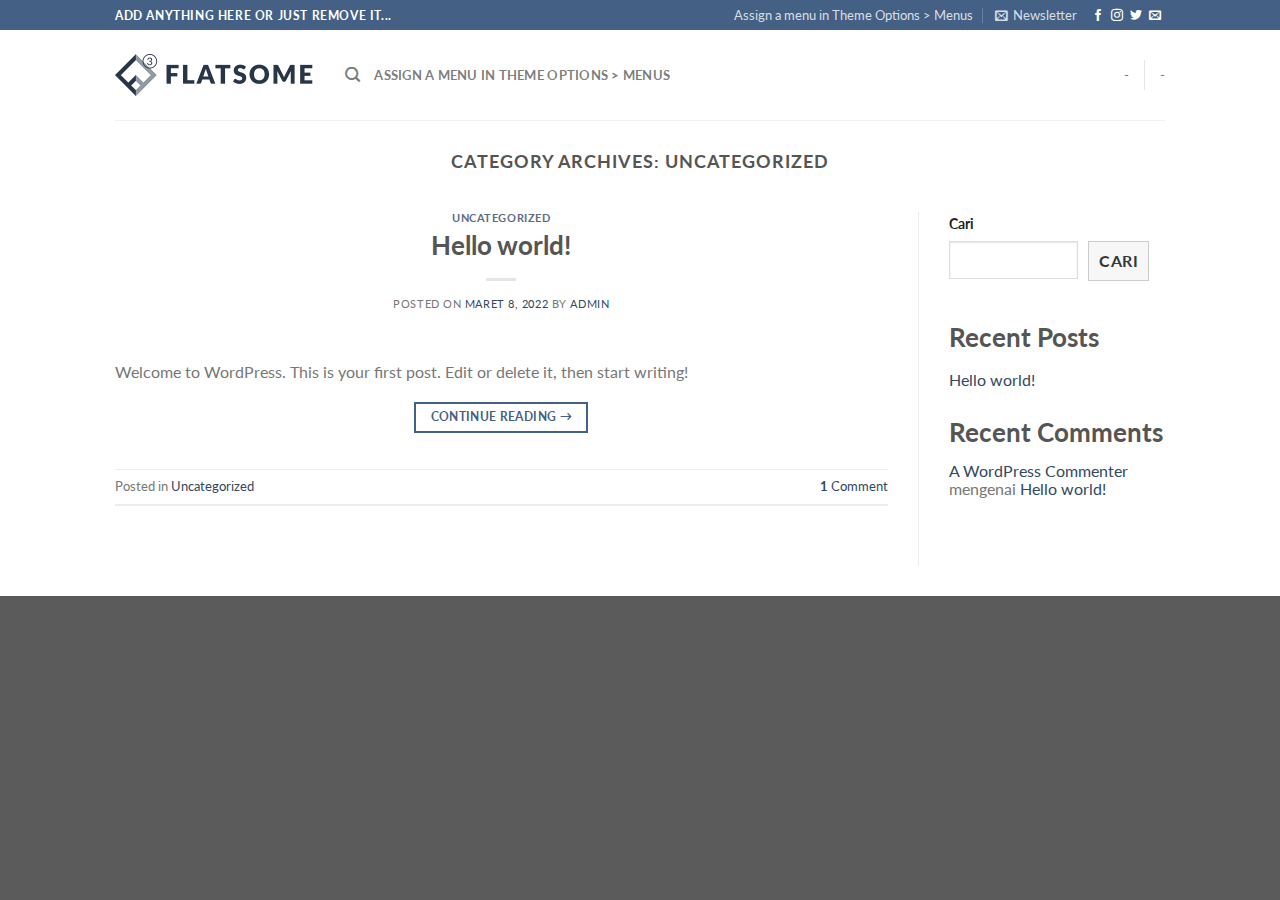
<file: category/uncategorized/index.html>
<!DOCTYPE html>
<!--[if IE 9 ]> <html lang="id" class="ie9 loading-site no-js"> <![endif]--><!--[if IE 8 ]> <html lang="id" class="ie8 loading-site no-js"> <![endif]--><!--[if (gte IE 9)|!(IE)]><!--><html lang="id" class="loading-site no-js"> <!--<![endif]-->
<head>
	<meta charset="UTF-8">
	<link rel="profile" href="http://gmpg.org/xfn/11">
	<link rel="pingback" href="/xmlrpc.php">

	<script>(function(html){html.className = html.className.replace(/\bno-js\b/,'js')})(document.documentElement);</script>
<title>Uncategorized &#8211; Speaker Murottal Al Quran</title>
<meta name="robots" content="max-image-preview:large">

			<!-- Facebook Pixel Code -->
			<script>!function(f,b,e,v,n,t,s){if(f.fbq)return;n=f.fbq=function(){n.callMethod?
			n.callMethod.apply(n,arguments):n.queue.push(arguments)};if(!f._fbq)f._fbq=n;
			n.push=n;n.loaded=!0;n.version='2.0';n.queue=[];t=b.createElement(e);t.async=!0;
			t.src=v;s=b.getElementsByTagName(e)[0];s.parentNode.insertBefore(t,s)}(window,
			document,'script','https://connect.facebook.net/en_US/fbevents.js' );
			fbq( "init", 877709719308219 );</script>
			<!-- DO NOT MODIFY -->
			<!-- End Facebook Pixel Code -->

			<meta name="viewport" content="width=device-width, initial-scale=1, maximum-scale=1">
<link rel="dns-prefetch" href="//fonts.googleapis.com">
<link rel="dns-prefetch" href="//s.w.org">
<link rel="alternate" type="application/rss+xml" title="Speaker Murottal Al Quran &raquo; Feed" href="/feed/">
<link rel="alternate" type="application/rss+xml" title="Speaker Murottal Al Quran &raquo; Umpan Komentar" href="/comments/feed/">
<link rel="alternate" type="application/rss+xml" title="Speaker Murottal Al Quran &raquo; Uncategorized Umpan Kategori" href="/category/uncategorized/feed/">
<link rel="stylesheet" id="flatsome-main-css" href="/wp-content/themes/flatsome/assets/css/flatsome.css?ver=3.14.3" type="text/css" media="all">
<style id="flatsome-main-inline-css" type="text/css">@font-face {
				font-family: "fl-icons";
				font-display: block;
				src: url(/wp-content/themes/flatsome/assets/css/icons/fl-icons.eot?v=3.14.3);
				src:
					url(/wp-content/themes/flatsome/assets/css/icons/fl-icons.eot#iefix?v=3.14.3) format("embedded-opentype"),
					url(/wp-content/themes/flatsome/assets/css/icons/fl-icons.woff2?v=3.14.3) format("woff2"),
					url(/wp-content/themes/flatsome/assets/css/icons/fl-icons.ttf?v=3.14.3) format("truetype"),
					url(/wp-content/themes/flatsome/assets/css/icons/fl-icons.woff?v=3.14.3) format("woff"),
					url(/wp-content/themes/flatsome/assets/css/icons/fl-icons.svg?v=3.14.3#fl-icons) format("svg");
			}</style>
<link rel="stylesheet" id="flatsome-googlefonts-css" href="//fonts.googleapis.com/css?family=Lato%3Aregular%2C700%2C400%2C700%7CDancing+Script%3Aregular%2C400&#038;display=swap&#038;ver=3.9" type="text/css" media="all">
<script type="text/javascript" src="/wp-includes/js/jquery/jquery.min.js?ver=3.6.0" id="jquery-core-js"></script>
<link rel="https://api.w.org/" href="/wp-json/">
<link rel="alternate" type="application/json" href="/wp-json/wp/v2/categories/1">
<link rel="EditURI" type="application/rsd+xml" title="RSD" href="/xmlrpc.php?rsd">
<link rel="wlwmanifest" type="application/wlwmanifest+xml" href="/wp-includes/wlwmanifest.xml"> 
<meta name="generator" content="WordPress 6.0.3">
<style>.bg{opacity: 0; transition: opacity 1s; -webkit-transition: opacity 1s;} .bg-loaded{opacity: 1;}</style>
<!--[if IE]><link rel="stylesheet" type="text/css" href="https://quranspeaker.my.id/wp-content/themes/flatsome/assets/css/ie-fallback.css"><script src="//cdnjs.cloudflare.com/ajax/libs/html5shiv/3.6.1/html5shiv.js"></script><script>var head = document.getElementsByTagName('head')[0],style = document.createElement('style');style.type = 'text/css';style.styleSheet.cssText = ':before,:after{content:none !important';head.appendChild(style);setTimeout(function(){head.removeChild(style);}, 0);</script><script src="https://quranspeaker.my.id/wp-content/themes/flatsome/assets/libs/ie-flexibility.js"></script><![endif]--><style id="custom-css" type="text/css">:root {--primary-color: #446084;}.header-main{height: 90px}#logo img{max-height: 90px}#logo{width:200px;}.header-top{min-height: 30px}.transparent .header-main{height: 90px}.transparent #logo img{max-height: 90px}.has-transparent + .page-title:first-of-type,.has-transparent + #main > .page-title,.has-transparent + #main > div > .page-title,.has-transparent + #main .page-header-wrapper:first-of-type .page-title{padding-top: 120px;}.header.show-on-scroll,.stuck .header-main{height:70px!important}.stuck #logo img{max-height: 70px!important}.header-bottom {background-color: #f1f1f1}@media (max-width: 549px) {.header-main{height: 70px}#logo img{max-height: 70px}}/* Background Color */[data-icon-label]:after, .secondary.is-underline:hover,.secondary.is-outline:hover,.icon-label,.button.secondary:not(.is-outline),.button.alt:not(.is-outline), .badge-inner.on-sale, .button.checkout, .single_add_to_cart_button, .current .breadcrumb-step{ background-color:#ff5e04; }[data-text-bg="secondary"]{background-color: #ff5e04;}/* Color */.secondary.is-underline,.secondary.is-link, .secondary.is-outline,.stars a.active, .star-rating:before, .woocommerce-page .star-rating:before,.star-rating span:before, .color-secondary{color: #ff5e04}/* Color !important */[data-text-color="secondary"]{color: #ff5e04!important;}/* Border */.secondary.is-outline:hover{border-color:#ff5e04}body{font-family:"Lato", sans-serif}body{font-weight: 400}.nav > li > a {font-family:"Lato", sans-serif;}.mobile-sidebar-levels-2 .nav > li > ul > li > a {font-family:"Lato", sans-serif;}.nav > li > a {font-weight: 700;}.mobile-sidebar-levels-2 .nav > li > ul > li > a {font-weight: 700;}h1,h2,h3,h4,h5,h6,.heading-font, .off-canvas-center .nav-sidebar.nav-vertical > li > a{font-family: "Lato", sans-serif;}h1,h2,h3,h4,h5,h6,.heading-font,.banner h1,.banner h2{font-weight: 700;}.alt-font{font-family: "Dancing Script", sans-serif;}.alt-font{font-weight: 400!important;}.label-new.menu-item > a:after{content:"New";}.label-hot.menu-item > a:after{content:"Hot";}.label-sale.menu-item > a:after{content:"Sale";}.label-popular.menu-item > a:after{content:"Popular";}</style>	<meta name="facebook-domain-verification" content="h5wya037v21tqd9nh8af24hu2tb5vq">
</head>

<body class="archive category category-uncategorized category-1 lightbox nav-dropdown-has-arrow nav-dropdown-has-shadow nav-dropdown-has-border">

<svg xmlns="http://www.w3.org/2000/svg" viewbox="0 0 0 0" width="0" height="0" focusable="false" role="none" style="visibility: hidden; position: absolute; left: -9999px; overflow: hidden;"><defs><filter id="wp-duotone-dark-grayscale"><fecolormatrix color-interpolation-filters="sRGB" type="matrix" values=" .299 .587 .114 0 0 .299 .587 .114 0 0 .299 .587 .114 0 0 .299 .587 .114 0 0 "></fecolormatrix><fecomponenttransfer color-interpolation-filters="sRGB"><fefuncr type="table" tablevalues="0 0.49803921568627"></fefuncr><fefuncg type="table" tablevalues="0 0.49803921568627"></fefuncg><fefuncb type="table" tablevalues="0 0.49803921568627"></fefuncb><fefunca type="table" tablevalues="1 1"></fefunca></fecomponenttransfer><fecomposite in2="SourceGraphic" operator="in"></fecomposite></filter></defs></svg><svg xmlns="http://www.w3.org/2000/svg" viewbox="0 0 0 0" width="0" height="0" focusable="false" role="none" style="visibility: hidden; position: absolute; left: -9999px; overflow: hidden;"><defs><filter id="wp-duotone-grayscale"><fecolormatrix color-interpolation-filters="sRGB" type="matrix" values=" .299 .587 .114 0 0 .299 .587 .114 0 0 .299 .587 .114 0 0 .299 .587 .114 0 0 "></fecolormatrix><fecomponenttransfer color-interpolation-filters="sRGB"><fefuncr type="table" tablevalues="0 1"></fefuncr><fefuncg type="table" tablevalues="0 1"></fefuncg><fefuncb type="table" tablevalues="0 1"></fefuncb><fefunca type="table" tablevalues="1 1"></fefunca></fecomponenttransfer><fecomposite in2="SourceGraphic" operator="in"></fecomposite></filter></defs></svg><svg xmlns="http://www.w3.org/2000/svg" viewbox="0 0 0 0" width="0" height="0" focusable="false" role="none" style="visibility: hidden; position: absolute; left: -9999px; overflow: hidden;"><defs><filter id="wp-duotone-purple-yellow"><fecolormatrix color-interpolation-filters="sRGB" type="matrix" values=" .299 .587 .114 0 0 .299 .587 .114 0 0 .299 .587 .114 0 0 .299 .587 .114 0 0 "></fecolormatrix><fecomponenttransfer color-interpolation-filters="sRGB"><fefuncr type="table" tablevalues="0.54901960784314 0.98823529411765"></fefuncr><fefuncg type="table" tablevalues="0 1"></fefuncg><fefuncb type="table" tablevalues="0.71764705882353 0.25490196078431"></fefuncb><fefunca type="table" tablevalues="1 1"></fefunca></fecomponenttransfer><fecomposite in2="SourceGraphic" operator="in"></fecomposite></filter></defs></svg><svg xmlns="http://www.w3.org/2000/svg" viewbox="0 0 0 0" width="0" height="0" focusable="false" role="none" style="visibility: hidden; position: absolute; left: -9999px; overflow: hidden;"><defs><filter id="wp-duotone-blue-red"><fecolormatrix color-interpolation-filters="sRGB" type="matrix" values=" .299 .587 .114 0 0 .299 .587 .114 0 0 .299 .587 .114 0 0 .299 .587 .114 0 0 "></fecolormatrix><fecomponenttransfer color-interpolation-filters="sRGB"><fefuncr type="table" tablevalues="0 1"></fefuncr><fefuncg type="table" tablevalues="0 0.27843137254902"></fefuncg><fefuncb type="table" tablevalues="0.5921568627451 0.27843137254902"></fefuncb><fefunca type="table" tablevalues="1 1"></fefunca></fecomponenttransfer><fecomposite in2="SourceGraphic" operator="in"></fecomposite></filter></defs></svg><svg xmlns="http://www.w3.org/2000/svg" viewbox="0 0 0 0" width="0" height="0" focusable="false" role="none" style="visibility: hidden; position: absolute; left: -9999px; overflow: hidden;"><defs><filter id="wp-duotone-midnight"><fecolormatrix color-interpolation-filters="sRGB" type="matrix" values=" .299 .587 .114 0 0 .299 .587 .114 0 0 .299 .587 .114 0 0 .299 .587 .114 0 0 "></fecolormatrix><fecomponenttransfer color-interpolation-filters="sRGB"><fefuncr type="table" tablevalues="0 0"></fefuncr><fefuncg type="table" tablevalues="0 0.64705882352941"></fefuncg><fefuncb type="table" tablevalues="0 1"></fefuncb><fefunca type="table" tablevalues="1 1"></fefunca></fecomponenttransfer><fecomposite in2="SourceGraphic" operator="in"></fecomposite></filter></defs></svg><svg xmlns="http://www.w3.org/2000/svg" viewbox="0 0 0 0" width="0" height="0" focusable="false" role="none" style="visibility: hidden; position: absolute; left: -9999px; overflow: hidden;"><defs><filter id="wp-duotone-magenta-yellow"><fecolormatrix color-interpolation-filters="sRGB" type="matrix" values=" .299 .587 .114 0 0 .299 .587 .114 0 0 .299 .587 .114 0 0 .299 .587 .114 0 0 "></fecolormatrix><fecomponenttransfer color-interpolation-filters="sRGB"><fefuncr type="table" tablevalues="0.78039215686275 1"></fefuncr><fefuncg type="table" tablevalues="0 0.94901960784314"></fefuncg><fefuncb type="table" tablevalues="0.35294117647059 0.47058823529412"></fefuncb><fefunca type="table" tablevalues="1 1"></fefunca></fecomponenttransfer><fecomposite in2="SourceGraphic" operator="in"></fecomposite></filter></defs></svg><svg xmlns="http://www.w3.org/2000/svg" viewbox="0 0 0 0" width="0" height="0" focusable="false" role="none" style="visibility: hidden; position: absolute; left: -9999px; overflow: hidden;"><defs><filter id="wp-duotone-purple-green"><fecolormatrix color-interpolation-filters="sRGB" type="matrix" values=" .299 .587 .114 0 0 .299 .587 .114 0 0 .299 .587 .114 0 0 .299 .587 .114 0 0 "></fecolormatrix><fecomponenttransfer color-interpolation-filters="sRGB"><fefuncr type="table" tablevalues="0.65098039215686 0.40392156862745"></fefuncr><fefuncg type="table" tablevalues="0 1"></fefuncg><fefuncb type="table" tablevalues="0.44705882352941 0.4"></fefuncb><fefunca type="table" tablevalues="1 1"></fefunca></fecomponenttransfer><fecomposite in2="SourceGraphic" operator="in"></fecomposite></filter></defs></svg><svg xmlns="http://www.w3.org/2000/svg" viewbox="0 0 0 0" width="0" height="0" focusable="false" role="none" style="visibility: hidden; position: absolute; left: -9999px; overflow: hidden;"><defs><filter id="wp-duotone-blue-orange"><fecolormatrix color-interpolation-filters="sRGB" type="matrix" values=" .299 .587 .114 0 0 .299 .587 .114 0 0 .299 .587 .114 0 0 .299 .587 .114 0 0 "></fecolormatrix><fecomponenttransfer color-interpolation-filters="sRGB"><fefuncr type="table" tablevalues="0.098039215686275 1"></fefuncr><fefuncg type="table" tablevalues="0 0.66274509803922"></fefuncg><fefuncb type="table" tablevalues="0.84705882352941 0.41960784313725"></fefuncb><fefunca type="table" tablevalues="1 1"></fefunca></fecomponenttransfer><fecomposite in2="SourceGraphic" operator="in"></fecomposite></filter></defs></svg>
<a class="skip-link screen-reader-text" href="#main">Skip to content</a>

<div id="wrapper">

	
	<header id="header" class="header has-sticky sticky-jump">
		<div class="header-wrapper">
			<div id="top-bar" class="header-top hide-for-sticky nav-dark">
    <div class="flex-row container">
      <div class="flex-col hide-for-medium flex-left">
          <ul class="nav nav-left medium-nav-center nav-small  nav-divided">
              <li class="html custom html_topbar_left"><strong class="uppercase">Add anything here or just remove it...</strong></li>          </ul>
      </div>

      <div class="flex-col hide-for-medium flex-center">
          <ul class="nav nav-center nav-small  nav-divided">
                        </ul>
      </div>

      <div class="flex-col hide-for-medium flex-right">
         <ul class="nav top-bar-nav nav-right nav-small  nav-divided">
              <li><a href="/wp-admin/customize.php?url=https:///hello-world/&autofocus%5Bsection%5D=menu_locations">Assign a menu in Theme Options > Menus</a></li>
<li class="header-newsletter-item has-icon">

<a href="#header-newsletter-signup" class="tooltip is-small" title="Sign up for Newsletter">

      <i class="icon-envelop"></i>
  
      <span class="header-newsletter-title hide-for-medium">
      Newsletter    </span>
  </a>
	<div id="header-newsletter-signup" class="lightbox-by-id lightbox-content mfp-hide lightbox-white " style="max-width:700px ;padding:0px">
		
  <div class="banner has-hover" id="banner-785670890">
          <div class="banner-inner fill">
        <div class="banner-bg fill">
            <div class="bg fill bg-fill "></div>
                        <div class="overlay"></div>            
	<div class="is-border is-dashed" style="border-color:rgba(255,255,255,.3);border-width:2px 2px 2px 2px;margin:10px;">
	</div>
                    </div>
        <div class="banner-layers container">
            <div class="fill banner-link"></div>               <div id="text-box-2001305769" class="text-box banner-layer x10 md-x10 lg-x10 y50 md-y50 lg-y50 res-text">
                     <div data-animate="fadeInUp">           <div class="text-box-content text dark">
              
              <div class="text-inner text-left">
                  <h3 class="uppercase">Sign up for Newsletter</h3>
<p class="lead">Signup for our newsletter to get notified about sales and new products. Add any text here or remove it.</p>[contact-form-7 id="7042" title="Newsletter Vertical"]              </div>
           </div>
       </div>                     
<style>#text-box-2001305769 {
  width: 60%;
}
#text-box-2001305769 .text-box-content {
  font-size: 100%;
}
@media (min-width:550px) {
  #text-box-2001305769 {
    width: 50%;
  }
}</style>
    </div>
         </div>
      </div>

            
<style>#banner-785670890 {
  padding-top: 500px;
}
#banner-785670890 .bg.bg-loaded {
  background-image: url(/wp-content/themes/flatsome/assets/img/missing.jpg);
}
#banner-785670890 .overlay {
  background-color: rgba(0,0,0,.4);
}</style>
  </div>

	</div>
	
	</li>
<li class="html header-social-icons ml-0">
	<div class="social-icons follow-icons">
<a href="http://url/" target="_blank" data-label="Facebook" rel="noopener noreferrer nofollow" class="icon plain facebook tooltip" title="Follow on Facebook" aria-label="Follow on Facebook"><i class="icon-facebook"></i></a><a href="http://url/" target="_blank" rel="noopener noreferrer nofollow" data-label="Instagram" class="icon plain  instagram tooltip" title="Follow on Instagram" aria-label="Follow on Instagram"><i class="icon-instagram"></i></a><a href="http://url/" target="_blank" data-label="Twitter" rel="noopener noreferrer nofollow" class="icon plain  twitter tooltip" title="Follow on Twitter" aria-label="Follow on Twitter"><i class="icon-twitter"></i></a><a href="mailto:your@email" data-label="E-mail" rel="nofollow" class="icon plain  email tooltip" title="Send us an email" aria-label="Send us an email"><i class="icon-envelop"></i></a>
</div>
</li>          </ul>
      </div>

            <div class="flex-col show-for-medium flex-grow">
          <ul class="nav nav-center nav-small mobile-nav  nav-divided">
              <li class="html custom html_topbar_left"><strong class="uppercase">Add anything here or just remove it...</strong></li>          </ul>
      </div>
      
    </div>
</div>
<div id="masthead" class="header-main ">
      <div class="header-inner flex-row container logo-left medium-logo-center" role="navigation">

          <!-- Logo -->
          <div id="logo" class="flex-col logo">
            <!-- Header logo -->
<a href="/" title="Speaker Murottal Al Quran - Speaker Murottal Al Quran 30 Juz" rel="home">
    <img width="200" height="90" src="/wp-content/themes/flatsome/assets/img/logo.png" class="header_logo header-logo" alt="Speaker Murottal Al Quran"><img width="200" height="90" src="/wp-content/themes/flatsome/assets/img/logo.png" class="header-logo-dark" alt="Speaker Murottal Al Quran"></a>
          </div>

          <!-- Mobile Left Elements -->
          <div class="flex-col show-for-medium flex-left">
            <ul class="mobile-nav nav nav-left ">
              <li class="nav-icon has-icon">
  		<a href="#" data-open="#main-menu" data-pos="left" data-bg="main-menu-overlay" data-color="" class="is-small" aria-label="Menu" aria-controls="main-menu" aria-expanded="false">
		
		  <i class="icon-menu"></i>
		  		</a>
	</li>            </ul>
          </div>

          <!-- Left Elements -->
          <div class="flex-col hide-for-medium flex-left
            flex-grow">
            <ul class="header-nav header-nav-main nav nav-left  nav-uppercase">
              <li class="header-search header-search-dropdown has-icon has-dropdown menu-item-has-children">
		<a href="#" aria-label="Search" class="is-small"><i class="icon-search"></i></a>
		<ul class="nav-dropdown nav-dropdown-default">
	 	<li class="header-search-form search-form html relative has-icon">
	<div class="header-search-form-wrapper">
		<div class="searchform-wrapper ux-search-box relative is-normal">
<form method="get" class="searchform" action="https://quranspeaker.my.id/" role="search">
		<div class="flex-row relative">
			<div class="flex-col flex-grow">
	   	   <input type="search" class="search-field mb-0" name="s" value="" id="s" placeholder="Search&hellip;">
			</div>
			<div class="flex-col">
				<button type="submit" class="ux-search-submit submit-button secondary button icon mb-0" aria-label="Submit">
					<i class="icon-search"></i>				</button>
			</div>
		</div>
    <div class="live-search-results text-left z-top"></div>
</form>
</div>	</div>
</li>	</ul>
</li>
<li><a href="/wp-admin/customize.php?url=https:///hello-world/&autofocus%5Bsection%5D=menu_locations">Assign a menu in Theme Options > Menus</a></li>            </ul>
          </div>

          <!-- Right Elements -->
          <div class="flex-col hide-for-medium flex-right">
            <ul class="header-nav header-nav-main nav nav-right  nav-uppercase">
              <li><a class="element-error tooltip" title="WooCommerce needed">-</a></li>
<li class="header-divider">
<li><a class="element-error tooltip" title="WooCommerce needed">-</a></li>            </ul>
          </div>

          <!-- Mobile Right Elements -->
          <div class="flex-col show-for-medium flex-right">
            <ul class="mobile-nav nav nav-right ">
                          </ul>
          </div>

      </div>
     
            <div class="container"><div class="top-divider full-width"></div></div>
      </div>
<div class="header-bg-container fill">
<div class="header-bg-image fill"></div>
<div class="header-bg-color fill"></div>
</div>		</div>
	</header>

	
	<main id="main" class="">

<div id="content" class="blog-wrapper blog-archive page-wrapper">
		<header class="archive-page-header">
	<div class="row">
	<div class="large-12 text-center col">
	<h1 class="page-title is-large uppercase">
		Category Archives: <span>Uncategorized</span>	</h1>
		</div>
	</div>
</header>


<div class="row row-large row-divided ">

	<div class="large-9 col">
		<div id="post-list">


<article id="post-1" class="post-1 post type-post status-publish format-standard hentry category-uncategorized">
	<div class="article-inner ">
		<header class="entry-header">
	<div class="entry-header-text entry-header-text-top text-center">
		<h6 class="entry-category is-xsmall">
	<a href="/category/uncategorized/" rel="category tag">Uncategorized</a>
</h6>

<h2 class="entry-title"><a href="/hello-world/" rel="bookmark" class="plain">Hello world!</a></h2>
<div class="entry-divider is-divider small"></div>

	<div class="entry-meta uppercase is-xsmall">
		<span class="posted-on">Posted on <a href="/hello-world/" rel="bookmark"><time class="entry-date published updated" datetime="2022-03-08T18:32:57+00:00">Maret 8, 2022</time></a></span><span class="byline"> by <span class="meta-author vcard"><a class="url fn n" href="/author/admin/">admin</a></span></span>	</div>
	</div>
	</header>
		<div class="entry-content">
		<div class="entry-summary">
		<p>Welcome to WordPress. This is your first post. Edit or delete it, then start writing!</p>
		<div class="text-center">
			<a class="more-link button primary is-outline is-smaller" href="/hello-world/">Continue reading <span class="meta-nav">&rarr;</span></a>
		</div>
	</div>
	
</div>		<footer class="entry-meta clearfix">
					<span class="cat-links">
			Posted in <a href="/category/uncategorized/" rel="category tag">Uncategorized</a>		</span>

			
		<span class="comments-link pull-right"><a href="/hello-world/#comments"><strong>1</strong> Comment</a></span>
	</footer>
	</div>
</article>



</div>

	</div>
	<div class="post-sidebar large-3 col">
				<div id="secondary" class="widget-area " role="complementary">
		<aside id="block-2" class="widget widget_block widget_search"><form role="search" method="get" action="https://quranspeaker.my.id/" class="wp-block-search__button-outside wp-block-search__text-button wp-block-search">
<label for="wp-block-search__input-1" class="wp-block-search__label">Cari</label><div class="wp-block-search__inside-wrapper ">
<input type="search" id="wp-block-search__input-1" class="wp-block-search__input " name="s" value="" placeholder="" required><button type="submit" class="wp-block-search__button  ">Cari</button>
</div>
</form></aside><aside id="block-3" class="widget widget_block"><div class="wp-container-1 wp-block-group"><div class="wp-block-group__inner-container">
<h2>Recent Posts</h2>
<ul class="wp-block-latest-posts__list wp-block-latest-posts">
<li><a class="wp-block-latest-posts__post-title" href="/hello-world/">Hello world!</a></li>
</ul>
</div></div></aside><aside id="block-4" class="widget widget_block"><div class="wp-container-2 wp-block-group"><div class="wp-block-group__inner-container">
<h2>Recent Comments</h2>
<ol class="wp-block-latest-comments"><li class="wp-block-latest-comments__comment"><article><footer class="wp-block-latest-comments__comment-meta"><a class="wp-block-latest-comments__comment-author" href="https://wordpress.org/">A WordPress Commenter</a> mengenai <a class="wp-block-latest-comments__comment-link" href="/hello-world/#comment-1">Hello world!</a></footer></article></li></ol>
</div></div></aside>
</div>
			</div>
</div>

</div>


</main>

<footer id="footer" class="footer-wrapper">

	
<!-- FOOTER 1 -->

<!-- FOOTER 2 -->



<div class="absolute-footer dark medium-text-center text-center">
  <div class="container clearfix">

    
    <div class="footer-primary pull-left">
            <div class="copyright-footer">
              </div>
          </div>
  </div>
</div>

</footer>

</div>

<div id="main-menu" class="mobile-sidebar no-scrollbar mfp-hide">
	<div class="sidebar-menu no-scrollbar ">
		<ul class="nav nav-sidebar nav-vertical nav-uppercase">
			<li class="header-search-form search-form html relative has-icon">
	<div class="header-search-form-wrapper">
		<div class="searchform-wrapper ux-search-box relative is-normal">
<form method="get" class="searchform" action="https://quranspeaker.my.id/" role="search">
		<div class="flex-row relative">
			<div class="flex-col flex-grow">
	   	   <input type="search" class="search-field mb-0" name="s" value="" id="s" placeholder="Search&hellip;">
			</div>
			<div class="flex-col">
				<button type="submit" class="ux-search-submit submit-button secondary button icon mb-0" aria-label="Submit">
					<i class="icon-search"></i>				</button>
			</div>
		</div>
    <div class="live-search-results text-left z-top"></div>
</form>
</div>	</div>
</li>
<li><a href="/wp-admin/customize.php?url=https:///hello-world/&autofocus%5Bsection%5D=menu_locations">Assign a menu in Theme Options > Menus</a></li>WooCommerce not Found<li class="header-newsletter-item has-icon">

  <a href="#header-newsletter-signup" class="tooltip" title="Sign up for Newsletter">

    <i class="icon-envelop"></i>
    <span class="header-newsletter-title">
      Newsletter    </span>
  </a>

</li>
<li class="html header-social-icons ml-0">
	<div class="social-icons follow-icons">
<a href="http://url/" target="_blank" data-label="Facebook" rel="noopener noreferrer nofollow" class="icon plain facebook tooltip" title="Follow on Facebook" aria-label="Follow on Facebook"><i class="icon-facebook"></i></a><a href="http://url/" target="_blank" rel="noopener noreferrer nofollow" data-label="Instagram" class="icon plain  instagram tooltip" title="Follow on Instagram" aria-label="Follow on Instagram"><i class="icon-instagram"></i></a><a href="http://url/" target="_blank" data-label="Twitter" rel="noopener noreferrer nofollow" class="icon plain  twitter tooltip" title="Follow on Twitter" aria-label="Follow on Twitter"><i class="icon-twitter"></i></a><a href="mailto:your@email" data-label="E-mail" rel="nofollow" class="icon plain  email tooltip" title="Send us an email" aria-label="Send us an email"><i class="icon-envelop"></i></a>
</div>
</li>		</ul>
	</div>
</div>
<style>.wp-container-1 > .alignleft { float: left; margin-inline-start: 0; margin-inline-end: 2em; }.wp-container-1 > .alignright { float: right; margin-inline-start: 2em; margin-inline-end: 0; }.wp-container-1 > .aligncenter { margin-left: auto !important; margin-right: auto !important; }</style>
<style>.wp-container-2 > .alignleft { float: left; margin-inline-start: 0; margin-inline-end: 2em; }.wp-container-2 > .alignright { float: right; margin-inline-start: 2em; margin-inline-end: 0; }.wp-container-2 > .aligncenter { margin-left: auto !important; margin-right: auto !important; }</style>
<style id="wp-block-paragraph-inline-css" type="text/css">.is-small-text{font-size:.875em}.is-regular-text{font-size:1em}.is-large-text{font-size:2.25em}.is-larger-text{font-size:3em}.has-drop-cap:not(:focus):first-letter{float:left;font-size:8.4em;line-height:.68;font-weight:100;margin:.05em .1em 0 0;text-transform:uppercase;font-style:normal}p.has-drop-cap.has-background{overflow:hidden}p.has-background{padding:1.25em 2.375em}:where(p.has-text-color:not(.has-link-color)) a{color:inherit}</style>
<style id="wp-block-search-inline-css" type="text/css">.wp-block-search__button{background:#f7f7f7;border:1px solid #ccc;padding:.375em .625em;color:#32373c;margin-left:.625em;word-break:normal;font-size:inherit;font-family:inherit;line-height:inherit}.wp-block-search__button.has-icon{line-height:0}.wp-block-search__button svg{min-width:1.5em;min-height:1.5em;fill:currentColor}.wp-block-search__inside-wrapper{display:flex;flex:auto;flex-wrap:nowrap;max-width:100%}.wp-block-search__label{width:100%}.wp-block-search__input{padding:8px;flex-grow:1;min-width:3em;border:1px solid #949494;font-size:inherit;font-family:inherit;line-height:inherit}.wp-block-search.wp-block-search__button-only .wp-block-search__button{margin-left:0}.wp-block-search.wp-block-search__button-inside .wp-block-search__inside-wrapper{padding:4px;border:1px solid #949494}.wp-block-search.wp-block-search__button-inside .wp-block-search__inside-wrapper .wp-block-search__input{border-radius:0;border:none;padding:0 0 0 .25em}.wp-block-search.wp-block-search__button-inside .wp-block-search__inside-wrapper .wp-block-search__input:focus{outline:none}.wp-block-search.wp-block-search__button-inside .wp-block-search__inside-wrapper .wp-block-search__button{padding:.125em .5em}.wp-block-search.aligncenter .wp-block-search__inside-wrapper{margin:auto}</style>
<style id="wp-block-heading-inline-css" type="text/css">h1.has-background,h2.has-background,h3.has-background,h4.has-background,h5.has-background,h6.has-background{padding:1.25em 2.375em}</style>
<style id="wp-block-latest-posts-inline-css" type="text/css">.wp-block-latest-posts.alignleft{margin-right:2em}.wp-block-latest-posts.alignright{margin-left:2em}.wp-block-latest-posts.wp-block-latest-posts__list{list-style:none;padding-left:0}.wp-block-latest-posts.wp-block-latest-posts__list li{clear:both}.wp-block-latest-posts.is-grid{display:flex;flex-wrap:wrap;padding:0}.wp-block-latest-posts.is-grid li{margin:0 1.25em 1.25em 0;width:100%}@media (min-width:600px){.wp-block-latest-posts.columns-2 li{width:calc(50% - .625em)}.wp-block-latest-posts.columns-2 li:nth-child(2n){margin-right:0}.wp-block-latest-posts.columns-3 li{width:calc(33.33333% - .83333em)}.wp-block-latest-posts.columns-3 li:nth-child(3n){margin-right:0}.wp-block-latest-posts.columns-4 li{width:calc(25% - .9375em)}.wp-block-latest-posts.columns-4 li:nth-child(4n){margin-right:0}.wp-block-latest-posts.columns-5 li{width:calc(20% - 1em)}.wp-block-latest-posts.columns-5 li:nth-child(5n){margin-right:0}.wp-block-latest-posts.columns-6 li{width:calc(16.66667% - 1.04167em)}.wp-block-latest-posts.columns-6 li:nth-child(6n){margin-right:0}}.wp-block-latest-posts__post-author,.wp-block-latest-posts__post-date{display:block;font-size:.8125em}.wp-block-latest-posts__post-excerpt{margin-top:.5em;margin-bottom:1em}.wp-block-latest-posts__featured-image a{display:inline-block}.wp-block-latest-posts__featured-image img{height:auto;width:auto;max-width:100%}.wp-block-latest-posts__featured-image.alignleft{margin-right:1em;float:left}.wp-block-latest-posts__featured-image.alignright{margin-left:1em;float:right}.wp-block-latest-posts__featured-image.aligncenter{margin-bottom:1em;text-align:center}</style>
<style id="wp-block-group-inline-css" type="text/css">.wp-block-group{box-sizing:border-box}</style>
<style id="wp-block-latest-comments-inline-css" type="text/css">ol.wp-block-latest-comments{margin-left:0}.wp-block-latest-comments .wp-block-latest-comments{padding-left:0}.wp-block-latest-comments__comment{line-height:1.1;list-style:none;margin-bottom:1em}.has-avatars .wp-block-latest-comments__comment{min-height:2.25em;list-style:none}.has-avatars .wp-block-latest-comments__comment .wp-block-latest-comments__comment-excerpt,.has-avatars .wp-block-latest-comments__comment .wp-block-latest-comments__comment-meta{margin-left:3.25em}.has-dates .wp-block-latest-comments__comment,.has-excerpts .wp-block-latest-comments__comment{line-height:1.5}.wp-block-latest-comments__comment-excerpt p{font-size:.875em;line-height:1.8;margin:.36em 0 1.4em}.wp-block-latest-comments__comment-date{display:block;font-size:.75em}.wp-block-latest-comments .avatar,.wp-block-latest-comments__comment-avatar{border-radius:1.5em;display:block;float:left;height:2.5em;margin-right:.75em;width:2.5em}</style>
<style id="global-styles-inline-css" type="text/css">body{--wp--preset--color--black: #000000;--wp--preset--color--cyan-bluish-gray: #abb8c3;--wp--preset--color--white: #ffffff;--wp--preset--color--pale-pink: #f78da7;--wp--preset--color--vivid-red: #cf2e2e;--wp--preset--color--luminous-vivid-orange: #ff6900;--wp--preset--color--luminous-vivid-amber: #fcb900;--wp--preset--color--light-green-cyan: #7bdcb5;--wp--preset--color--vivid-green-cyan: #00d084;--wp--preset--color--pale-cyan-blue: #8ed1fc;--wp--preset--color--vivid-cyan-blue: #0693e3;--wp--preset--color--vivid-purple: #9b51e0;--wp--preset--gradient--vivid-cyan-blue-to-vivid-purple: linear-gradient(135deg,rgba(6,147,227,1) 0%,rgb(155,81,224) 100%);--wp--preset--gradient--light-green-cyan-to-vivid-green-cyan: linear-gradient(135deg,rgb(122,220,180) 0%,rgb(0,208,130) 100%);--wp--preset--gradient--luminous-vivid-amber-to-luminous-vivid-orange: linear-gradient(135deg,rgba(252,185,0,1) 0%,rgba(255,105,0,1) 100%);--wp--preset--gradient--luminous-vivid-orange-to-vivid-red: linear-gradient(135deg,rgba(255,105,0,1) 0%,rgb(207,46,46) 100%);--wp--preset--gradient--very-light-gray-to-cyan-bluish-gray: linear-gradient(135deg,rgb(238,238,238) 0%,rgb(169,184,195) 100%);--wp--preset--gradient--cool-to-warm-spectrum: linear-gradient(135deg,rgb(74,234,220) 0%,rgb(151,120,209) 20%,rgb(207,42,186) 40%,rgb(238,44,130) 60%,rgb(251,105,98) 80%,rgb(254,248,76) 100%);--wp--preset--gradient--blush-light-purple: linear-gradient(135deg,rgb(255,206,236) 0%,rgb(152,150,240) 100%);--wp--preset--gradient--blush-bordeaux: linear-gradient(135deg,rgb(254,205,165) 0%,rgb(254,45,45) 50%,rgb(107,0,62) 100%);--wp--preset--gradient--luminous-dusk: linear-gradient(135deg,rgb(255,203,112) 0%,rgb(199,81,192) 50%,rgb(65,88,208) 100%);--wp--preset--gradient--pale-ocean: linear-gradient(135deg,rgb(255,245,203) 0%,rgb(182,227,212) 50%,rgb(51,167,181) 100%);--wp--preset--gradient--electric-grass: linear-gradient(135deg,rgb(202,248,128) 0%,rgb(113,206,126) 100%);--wp--preset--gradient--midnight: linear-gradient(135deg,rgb(2,3,129) 0%,rgb(40,116,252) 100%);--wp--preset--duotone--dark-grayscale: url('#wp-duotone-dark-grayscale');--wp--preset--duotone--grayscale: url('#wp-duotone-grayscale');--wp--preset--duotone--purple-yellow: url('#wp-duotone-purple-yellow');--wp--preset--duotone--blue-red: url('#wp-duotone-blue-red');--wp--preset--duotone--midnight: url('#wp-duotone-midnight');--wp--preset--duotone--magenta-yellow: url('#wp-duotone-magenta-yellow');--wp--preset--duotone--purple-green: url('#wp-duotone-purple-green');--wp--preset--duotone--blue-orange: url('#wp-duotone-blue-orange');--wp--preset--font-size--small: 13px;--wp--preset--font-size--medium: 20px;--wp--preset--font-size--large: 36px;--wp--preset--font-size--x-large: 42px;}.has-black-color{color: var(--wp--preset--color--black) !important;}.has-cyan-bluish-gray-color{color: var(--wp--preset--color--cyan-bluish-gray) !important;}.has-white-color{color: var(--wp--preset--color--white) !important;}.has-pale-pink-color{color: var(--wp--preset--color--pale-pink) !important;}.has-vivid-red-color{color: var(--wp--preset--color--vivid-red) !important;}.has-luminous-vivid-orange-color{color: var(--wp--preset--color--luminous-vivid-orange) !important;}.has-luminous-vivid-amber-color{color: var(--wp--preset--color--luminous-vivid-amber) !important;}.has-light-green-cyan-color{color: var(--wp--preset--color--light-green-cyan) !important;}.has-vivid-green-cyan-color{color: var(--wp--preset--color--vivid-green-cyan) !important;}.has-pale-cyan-blue-color{color: var(--wp--preset--color--pale-cyan-blue) !important;}.has-vivid-cyan-blue-color{color: var(--wp--preset--color--vivid-cyan-blue) !important;}.has-vivid-purple-color{color: var(--wp--preset--color--vivid-purple) !important;}.has-black-background-color{background-color: var(--wp--preset--color--black) !important;}.has-cyan-bluish-gray-background-color{background-color: var(--wp--preset--color--cyan-bluish-gray) !important;}.has-white-background-color{background-color: var(--wp--preset--color--white) !important;}.has-pale-pink-background-color{background-color: var(--wp--preset--color--pale-pink) !important;}.has-vivid-red-background-color{background-color: var(--wp--preset--color--vivid-red) !important;}.has-luminous-vivid-orange-background-color{background-color: var(--wp--preset--color--luminous-vivid-orange) !important;}.has-luminous-vivid-amber-background-color{background-color: var(--wp--preset--color--luminous-vivid-amber) !important;}.has-light-green-cyan-background-color{background-color: var(--wp--preset--color--light-green-cyan) !important;}.has-vivid-green-cyan-background-color{background-color: var(--wp--preset--color--vivid-green-cyan) !important;}.has-pale-cyan-blue-background-color{background-color: var(--wp--preset--color--pale-cyan-blue) !important;}.has-vivid-cyan-blue-background-color{background-color: var(--wp--preset--color--vivid-cyan-blue) !important;}.has-vivid-purple-background-color{background-color: var(--wp--preset--color--vivid-purple) !important;}.has-black-border-color{border-color: var(--wp--preset--color--black) !important;}.has-cyan-bluish-gray-border-color{border-color: var(--wp--preset--color--cyan-bluish-gray) !important;}.has-white-border-color{border-color: var(--wp--preset--color--white) !important;}.has-pale-pink-border-color{border-color: var(--wp--preset--color--pale-pink) !important;}.has-vivid-red-border-color{border-color: var(--wp--preset--color--vivid-red) !important;}.has-luminous-vivid-orange-border-color{border-color: var(--wp--preset--color--luminous-vivid-orange) !important;}.has-luminous-vivid-amber-border-color{border-color: var(--wp--preset--color--luminous-vivid-amber) !important;}.has-light-green-cyan-border-color{border-color: var(--wp--preset--color--light-green-cyan) !important;}.has-vivid-green-cyan-border-color{border-color: var(--wp--preset--color--vivid-green-cyan) !important;}.has-pale-cyan-blue-border-color{border-color: var(--wp--preset--color--pale-cyan-blue) !important;}.has-vivid-cyan-blue-border-color{border-color: var(--wp--preset--color--vivid-cyan-blue) !important;}.has-vivid-purple-border-color{border-color: var(--wp--preset--color--vivid-purple) !important;}.has-vivid-cyan-blue-to-vivid-purple-gradient-background{background: var(--wp--preset--gradient--vivid-cyan-blue-to-vivid-purple) !important;}.has-light-green-cyan-to-vivid-green-cyan-gradient-background{background: var(--wp--preset--gradient--light-green-cyan-to-vivid-green-cyan) !important;}.has-luminous-vivid-amber-to-luminous-vivid-orange-gradient-background{background: var(--wp--preset--gradient--luminous-vivid-amber-to-luminous-vivid-orange) !important;}.has-luminous-vivid-orange-to-vivid-red-gradient-background{background: var(--wp--preset--gradient--luminous-vivid-orange-to-vivid-red) !important;}.has-very-light-gray-to-cyan-bluish-gray-gradient-background{background: var(--wp--preset--gradient--very-light-gray-to-cyan-bluish-gray) !important;}.has-cool-to-warm-spectrum-gradient-background{background: var(--wp--preset--gradient--cool-to-warm-spectrum) !important;}.has-blush-light-purple-gradient-background{background: var(--wp--preset--gradient--blush-light-purple) !important;}.has-blush-bordeaux-gradient-background{background: var(--wp--preset--gradient--blush-bordeaux) !important;}.has-luminous-dusk-gradient-background{background: var(--wp--preset--gradient--luminous-dusk) !important;}.has-pale-ocean-gradient-background{background: var(--wp--preset--gradient--pale-ocean) !important;}.has-electric-grass-gradient-background{background: var(--wp--preset--gradient--electric-grass) !important;}.has-midnight-gradient-background{background: var(--wp--preset--gradient--midnight) !important;}.has-small-font-size{font-size: var(--wp--preset--font-size--small) !important;}.has-medium-font-size{font-size: var(--wp--preset--font-size--medium) !important;}.has-large-font-size{font-size: var(--wp--preset--font-size--large) !important;}.has-x-large-font-size{font-size: var(--wp--preset--font-size--x-large) !important;}</style>
<script type="text/javascript" src="/wp-content/themes/flatsome/inc/extensions/flatsome-live-search/flatsome-live-search.js?ver=3.14.3" id="flatsome-live-search-js"></script>
<script type="text/javascript" src="/wp-includes/js/dist/vendor/regenerator-runtime.min.js?ver=0.13.9" id="regenerator-runtime-js"></script>
<script type="text/javascript" src="/wp-includes/js/dist/vendor/wp-polyfill.min.js?ver=3.15.0" id="wp-polyfill-js"></script>
<script type="text/javascript" src="/wp-includes/js/hoverIntent.min.js?ver=1.10.2" id="hoverIntent-js"></script>
<script type="text/javascript" id="flatsome-js-js-extra">
/* <![CDATA[ */
var flatsomeVars = {"theme":{"version":"3.14.3"},"ajaxurl":"\/wp-admin\/admin-ajax.php","rtl":"","sticky_height":"70","assets_url":"\/wp-content\/themes\/flatsome\/assets\/js\/","lightbox":{"close_markup":"<button title=\"%title%\" type=\"button\" class=\"mfp-close\"><svg xmlns=\"http:\/\/www.w3.org\/2000\/svg\" width=\"28\" height=\"28\" viewBox=\"0 0 24 24\" fill=\"none\" stroke=\"currentColor\" stroke-width=\"2\" stroke-linecap=\"round\" stroke-linejoin=\"round\" class=\"feather feather-x\"><line x1=\"18\" y1=\"6\" x2=\"6\" y2=\"18\"><\/line><line x1=\"6\" y1=\"6\" x2=\"18\" y2=\"18\"><\/line><\/svg><\/button>","close_btn_inside":false},"user":{"can_edit_pages":false},"i18n":{"mainMenu":"Main Menu"},"options":{"cookie_notice_version":"1","swatches_layout":false,"swatches_box_select_event":false,"swatches_box_behavior_selected":false,"swatches_box_update_urls":"1","swatches_box_reset":false,"swatches_box_reset_extent":false,"swatches_box_reset_time":300,"search_result_latency":"0"}};
/* ]]> */
</script>
<script type="text/javascript" src="/wp-content/themes/flatsome/assets/js/flatsome.js?ver=295a0d1d1e8168b25a51f884bffa7b33" id="flatsome-js-js"></script>
<script type="text/javascript" id="fca_pc_client_js-js-extra">
/* <![CDATA[ */
var fcaPcEvents = [];
var fcaPcPost = {"title":"Hello world!","type":"post","id":"1","categories":["Uncategorized"],"utm_support":"","user_parameters":"","edd_delay":"0","woo_delay":"0","edd_enabled":"","woo_enabled":"","video_enabled":""};
var fcaPcCAPI = {"pixels":["{\"type\":\"Facebook Pixel\",\"pixel\":\"877709719308219\",\"capi\":\"\",\"test\":\"\",\"paused\":false,\"ID\":\"c7b3888e-3a75-4770-8d7f-e858fa803455\"}"],"ajax_url":"\/wp-admin\/admin-ajax.php","nonce":"3ecbe56ff9","debug":""};
/* ]]> */
</script>
<script type="text/javascript" src="/wp-content/plugins/facebook-conversion-pixel/pixel-cat.min.js?ver=2.6.6" id="fca_pc_client_js-js"></script>
<script type="text/javascript" src="/wp-content/plugins/facebook-conversion-pixel/video.js?ver=6.0.3" id="fca_pc_video_js-js"></script>

</body>


<!-- Page generated by LiteSpeed Cache 5.2 on 2022-10-28 22:50:09 -->
</html>
</file>
<file: wp-content/themes/flatsome/assets/css/flatsome.css>
@charset "UTF-8";html{font-family:sans-serif;-ms-text-size-adjust:100%;-webkit-text-size-adjust:100%}body{margin:0}article,aside,details,figcaption,figure,footer,header,main,menu,nav,section,summary{display:block}audio,canvas,progress,video{display:inline-block}audio:not([controls]){display:none;height:0}progress{vertical-align:baseline}template,[hidden]{display:none}a{background-color:transparent}a:active,a:hover{outline-width:0}abbr[title]{border-bottom:none;text-decoration:none}b,strong{font-weight:inherit}b,strong{font-weight:bolder}dfn{font-style:italic}mark{background-color:#ff0;color:#000}small{font-size:80%;display:inline-block}img{border-style:none}svg:not(:root){overflow:hidden}button,input,select,textarea{font:inherit}optgroup{font-weight:bold}button,input,select{overflow:visible}button,select{text-transform:none}button,[type=button],[type=reset],[type=submit]{cursor:pointer}[disabled]{cursor:default}button,html [type=button],[type=reset],[type=submit]{-webkit-appearance:button}button::-moz-focus-inner,input::-moz-focus-inner{border:0;padding:0}button:-moz-focusring,input:-moz-focusring{outline:1px dotted ButtonText}fieldset{border:1px solid silver;margin:0 2px;padding:.35em .625em .75em}legend{-webkit-box-sizing:border-box;box-sizing:border-box;color:inherit;display:table;max-width:100%;padding:0;white-space:normal}textarea{overflow:auto}[type=checkbox],[type=radio]{-webkit-box-sizing:border-box;box-sizing:border-box;padding:0}[type=number]::-webkit-inner-spin-button,[type=number]::-webkit-outer-spin-button{height:auto}[type=search]{-webkit-appearance:textfield}[type=search]::-webkit-search-cancel-button,[type=search]::-webkit-search-decoration{-webkit-appearance:none}*,*:before,*:after{-webkit-box-sizing:border-box;box-sizing:border-box}html{-webkit-box-sizing:border-box;box-sizing:border-box;background-attachment:fixed;-webkit-tap-highlight-color:transparent}body{color:#777;scroll-behavior:smooth;-webkit-font-smoothing:antialiased;-moz-osx-font-smoothing:grayscale}.xdebug-var-dump{position:relative;z-index:1000}hr{margin:15px 0;border-width:0;border-top:1px solid currentColor;opacity:.1}img{max-width:100%;height:auto;display:inline-block;vertical-align:middle}figure{margin:0}pre{background-color:#f1f1f1;border:1px solid #ddd;padding:20px;width:100%;overflow-x:auto}p:empty{display:none}a,button,input{-ms-touch-action:manipulation;touch-action:manipulation}ins{text-decoration:none}embed,iframe,object{max-width:100%}.col,.gallery-item,.columns{position:relative;margin:0;padding:0 15px 30px;width:100%}.col-fit{-webkit-box-flex:1;-ms-flex:1;flex:1}.col-first{-webkit-box-ordinal-group:0;-ms-flex-order:-1;order:-1}.col-last{-webkit-box-ordinal-group:2;-ms-flex-order:1;order:1}.col-inner{position:relative;margin-left:auto;margin-right:auto;width:100%;background-position:50% 50%;background-size:cover;background-repeat:no-repeat;-webkit-box-flex:1;-ms-flex:1 0 auto;flex:1 0 auto}.col-has-radius{overflow:hidden}@media screen and (min-width: 850px){.col:first-child .col-inner{margin-left:auto;margin-right:0}.col+.col .col-inner{margin-right:auto;margin-left:0}}@media screen and (max-width: 549px){.small-col-first{-webkit-box-ordinal-group:0;-ms-flex-order:-1;order:-1}}@media screen and (min-width: 850px){.large-col-first{-webkit-box-ordinal-group:0;-ms-flex-order:-1;order:-1}}@media screen and (max-width: 849px){.medium-col-first{-webkit-box-ordinal-group:0;-ms-flex-order:-1;order:-1}.col{padding-bottom:30px}}@media screen and (min-width: 850px){.row-divided>.col+.col:not(.large-12){border-left:1px solid #ececec}.row-divided.row-reverse>.col+.col:not(.large-12){border-left:0;border-right:1px solid #ececec}.col-divided{padding-right:30px;border-right:1px solid #ececec}.col.col-divided:not(.col-first):last-child{border-right:0;padding-right:0;padding-left:30px;border-left:1px solid #ececec}.col-border{padding-right:0;border-right:1px solid #ececec}.col-border+.col,.col-divided+.col{padding-left:30px}}.dark .col-divided{border-color:rgba(255,255,255,.2)}.align-equal>.col{display:-webkit-box;display:-ms-flexbox;display:flex}.align-middle{-webkit-box-align:center !important;-ms-flex-align:center !important;align-items:center !important;-ms-flex-item-align:center !important;align-self:center !important;vertical-align:middle !important}.align-bottom{-webkit-box-pack:end !important;-ms-flex-pack:end !important;justify-content:flex-end !important;-webkit-box-align:end !important;-ms-flex-align:end !important;align-items:flex-end !important;-ms-flex-item-align:end !important;align-self:flex-end !important;vertical-align:bottom !important}.align-top{-webkit-box-pack:start !important;-ms-flex-pack:start !important;justify-content:flex-start !important;-webkit-box-align:start !important;-ms-flex-align:start !important;align-items:flex-start !important;-ms-flex-item-align:start !important;align-self:flex-start !important;vertical-align:top !important}.align-center{-webkit-box-pack:center !important;-ms-flex-pack:center !important;justify-content:center !important}.align-right{-webkit-box-pack:end !important;-ms-flex-pack:end !important;justify-content:flex-end !important}.small-1{max-width:8.3333333333%;-ms-flex-preferred-size:8.3333333333%;flex-basis:8.3333333333%}.small-2{max-width:16.6666666667%;-ms-flex-preferred-size:16.6666666667%;flex-basis:16.6666666667%}.small-3{max-width:25%;-ms-flex-preferred-size:25%;flex-basis:25%}.small-4{max-width:33.3333333333%;-ms-flex-preferred-size:33.3333333333%;flex-basis:33.3333333333%}.small-5{max-width:41.6666666667%;-ms-flex-preferred-size:41.6666666667%;flex-basis:41.6666666667%}.small-6{max-width:50%;-ms-flex-preferred-size:50%;flex-basis:50%}.small-7{max-width:58.3333333333%;-ms-flex-preferred-size:58.3333333333%;flex-basis:58.3333333333%}.small-8{max-width:66.6666666667%;-ms-flex-preferred-size:66.6666666667%;flex-basis:66.6666666667%}.small-9{max-width:75%;-ms-flex-preferred-size:75%;flex-basis:75%}.small-10{max-width:83.3333333333%;-ms-flex-preferred-size:83.3333333333%;flex-basis:83.3333333333%}.small-11{max-width:91.6666666667%;-ms-flex-preferred-size:91.6666666667%;flex-basis:91.6666666667%}.small-12{max-width:100%;-ms-flex-preferred-size:100%;flex-basis:100%}.small-columns-1>.col,.small-columns-1 .flickity-slider>.col{max-width:100%;-ms-flex-preferred-size:100%;flex-basis:100%}.small-columns-2>.col,.small-columns-2 .flickity-slider>.col{max-width:50%;-ms-flex-preferred-size:50%;flex-basis:50%}.small-columns-3>.col,.small-columns-3 .flickity-slider>.col{max-width:33.3333333333%;-ms-flex-preferred-size:33.3333333333%;flex-basis:33.3333333333%}.small-columns-4>.col,.small-columns-4 .flickity-slider>.col{max-width:25%;-ms-flex-preferred-size:25%;flex-basis:25%}.small-columns-5>.col,.small-columns-5 .flickity-slider>.col{max-width:20%;-ms-flex-preferred-size:20%;flex-basis:20%}.small-columns-6>.col,.small-columns-6 .flickity-slider>.col{max-width:16.6666666667%;-ms-flex-preferred-size:16.6666666667%;flex-basis:16.6666666667%}.small-columns-7>.col,.small-columns-7 .flickity-slider>.col{max-width:14.2857142857%;-ms-flex-preferred-size:14.2857142857%;flex-basis:14.2857142857%}.small-columns-8>.col,.small-columns-8 .flickity-slider>.col{max-width:12.5%;-ms-flex-preferred-size:12.5%;flex-basis:12.5%}@media screen and (min-width: 550px){.medium-1{max-width:8.3333333333%;-ms-flex-preferred-size:8.3333333333%;flex-basis:8.3333333333%}.medium-2{max-width:16.6666666667%;-ms-flex-preferred-size:16.6666666667%;flex-basis:16.6666666667%}.medium-3{max-width:25%;-ms-flex-preferred-size:25%;flex-basis:25%}.medium-4{max-width:33.3333333333%;-ms-flex-preferred-size:33.3333333333%;flex-basis:33.3333333333%}.medium-5{max-width:41.6666666667%;-ms-flex-preferred-size:41.6666666667%;flex-basis:41.6666666667%}.medium-6{max-width:50%;-ms-flex-preferred-size:50%;flex-basis:50%}.medium-7{max-width:58.3333333333%;-ms-flex-preferred-size:58.3333333333%;flex-basis:58.3333333333%}.medium-8{max-width:66.6666666667%;-ms-flex-preferred-size:66.6666666667%;flex-basis:66.6666666667%}.medium-9{max-width:75%;-ms-flex-preferred-size:75%;flex-basis:75%}.medium-10{max-width:83.3333333333%;-ms-flex-preferred-size:83.3333333333%;flex-basis:83.3333333333%}.medium-11{max-width:91.6666666667%;-ms-flex-preferred-size:91.6666666667%;flex-basis:91.6666666667%}.medium-12{max-width:100%;-ms-flex-preferred-size:100%;flex-basis:100%}.medium-columns-1>.col,.medium-columns-1 .flickity-slider>.col{max-width:100%;-ms-flex-preferred-size:100%;flex-basis:100%}.medium-columns-2>.col,.medium-columns-2 .flickity-slider>.col{max-width:50%;-ms-flex-preferred-size:50%;flex-basis:50%}.medium-columns-3>.col,.medium-columns-3 .flickity-slider>.col{max-width:33.3333333333%;-ms-flex-preferred-size:33.3333333333%;flex-basis:33.3333333333%}.medium-columns-4>.col,.medium-columns-4 .flickity-slider>.col{max-width:25%;-ms-flex-preferred-size:25%;flex-basis:25%}.medium-columns-5>.col,.medium-columns-5 .flickity-slider>.col{max-width:20%;-ms-flex-preferred-size:20%;flex-basis:20%}.medium-columns-6>.col,.medium-columns-6 .flickity-slider>.col{max-width:16.6666666667%;-ms-flex-preferred-size:16.6666666667%;flex-basis:16.6666666667%}.medium-columns-7>.col,.medium-columns-7 .flickity-slider>.col{max-width:14.2857142857%;-ms-flex-preferred-size:14.2857142857%;flex-basis:14.2857142857%}.medium-columns-8>.col,.medium-columns-8 .flickity-slider>.col{max-width:12.5%;-ms-flex-preferred-size:12.5%;flex-basis:12.5%}}@media screen and (min-width: 850px){.large-1{max-width:8.3333333333%;-ms-flex-preferred-size:8.3333333333%;flex-basis:8.3333333333%}.large-2{max-width:16.6666666667%;-ms-flex-preferred-size:16.6666666667%;flex-basis:16.6666666667%}.large-3{max-width:25%;-ms-flex-preferred-size:25%;flex-basis:25%}.large-4{max-width:33.3333333333%;-ms-flex-preferred-size:33.3333333333%;flex-basis:33.3333333333%}.large-5{max-width:41.6666666667%;-ms-flex-preferred-size:41.6666666667%;flex-basis:41.6666666667%}.large-6{max-width:50%;-ms-flex-preferred-size:50%;flex-basis:50%}.large-7{max-width:58.3333333333%;-ms-flex-preferred-size:58.3333333333%;flex-basis:58.3333333333%}.large-8{max-width:66.6666666667%;-ms-flex-preferred-size:66.6666666667%;flex-basis:66.6666666667%}.large-9{max-width:75%;-ms-flex-preferred-size:75%;flex-basis:75%}.large-10{max-width:83.3333333333%;-ms-flex-preferred-size:83.3333333333%;flex-basis:83.3333333333%}.large-11{max-width:91.6666666667%;-ms-flex-preferred-size:91.6666666667%;flex-basis:91.6666666667%}.large-12{max-width:100%;-ms-flex-preferred-size:100%;flex-basis:100%}.gallery-columns-1 .gallery-item,.large-columns-1>.col,.large-columns-1 .flickity-slider>.col{max-width:100%;-ms-flex-preferred-size:100%;flex-basis:100%}.gallery-columns-2 .gallery-item,.large-columns-2>.col,.large-columns-2 .flickity-slider>.col{max-width:50%;-ms-flex-preferred-size:50%;flex-basis:50%}.gallery-columns-3 .gallery-item,.large-columns-3>.col,.large-columns-3 .flickity-slider>.col{max-width:33.3333333333%;-ms-flex-preferred-size:33.3333333333%;flex-basis:33.3333333333%}.gallery-columns-4 .gallery-item,.large-columns-4>.col,.large-columns-4 .flickity-slider>.col{max-width:25%;-ms-flex-preferred-size:25%;flex-basis:25%}.gallery-columns-5 .gallery-item,.large-columns-5>.col,.large-columns-5 .flickity-slider>.col{max-width:20%;-ms-flex-preferred-size:20%;flex-basis:20%}.gallery-columns-6 .gallery-item,.large-columns-6>.col,.large-columns-6 .flickity-slider>.col{max-width:16.6666666667%;-ms-flex-preferred-size:16.6666666667%;flex-basis:16.6666666667%}.gallery-columns-7 .gallery-item,.large-columns-7>.col,.large-columns-7 .flickity-slider>.col{max-width:14.2857142857%;-ms-flex-preferred-size:14.2857142857%;flex-basis:14.2857142857%}.gallery-columns-8 .gallery-item,.large-columns-8>.col,.large-columns-8 .flickity-slider>.col{max-width:12.5%;-ms-flex-preferred-size:12.5%;flex-basis:12.5%}}.has-shadow>.col>.col-inner{background-color:#fff}.col-hover-focus .col-inner,.col-hover-fade .col-inner,.col-hover-blur .col-inner{-webkit-transition:all,.2s;-o-transition:all,.2s;transition:all,.2s}.col-hover-fade .col-inner{opacity:.6}.col-hover-fade:hover .col-inner{opacity:1}.col-hover-blur .col-inner{-webkit-filter:blur(3px);filter:blur(3px)}.col-hover-blur:hover .col-inner{-webkit-filter:blur(0px);filter:blur(0px)}.col-hover-focus:hover .col-inner{opacity:1}.row:hover .col-hover-focus .col:not(:hover){opacity:.6}body,.container,.full-width .ubermenu-nav,.container-width,.row{width:100%;margin-left:auto;margin-right:auto}.container{padding-left:15px;padding-right:15px}.container-width,.full-width .ubermenu-nav,.container,.row{max-width:1080px}.row.row-collapse{max-width:1050px}.row.row-small{max-width:1065px}.row.row-large{max-width:1110px}body.framed,body.framed header,body.framed .header-wrapper,body.boxed,body.boxed header,body.boxed .header-wrapper,body.boxed .is-sticky-section{max-width:1170px}@media screen and (min-width: 850px){body.framed{margin:30px auto}}.flex-row{-js-display:flex;display:-webkit-box;display:-ms-flexbox;display:flex;-webkit-box-orient:horizontal;-webkit-box-direction:normal;-ms-flex-flow:row nowrap;flex-flow:row nowrap;-webkit-box-align:center;-ms-flex-align:center;align-items:center;-webkit-box-pack:justify;-ms-flex-pack:justify;justify-content:space-between;width:100%}.flex-row-start{-webkit-box-pack:start;-ms-flex-pack:start;justify-content:flex-start}.flex-row-center{-webkit-box-pack:center;-ms-flex-pack:center;justify-content:center}.flex-row-col{-js-display:flex;display:-webkit-box;display:-ms-flexbox;display:flex;-webkit-box-orient:vertical;-webkit-box-direction:normal;-ms-flex-direction:column;flex-direction:column;-webkit-box-pack:start;-ms-flex-pack:start;justify-content:flex-start}.text-center .flex-row{-webkit-box-pack:center;-ms-flex-pack:center;justify-content:center}.header .flex-row{height:100%}.flex-col{max-height:100%}.flex-grow{-webkit-box-flex:1;-ms-flex:1;flex:1;-ms-flex-negative:1;-ms-flex-preferred-size:auto !important}.flex-center{margin:0 auto}.flex-left{margin-right:auto}.flex-right{margin-left:auto}.flex-wrap{-ms-flex-wrap:wrap;flex-wrap:wrap}.flex-has-center>.nav-row>.flex-col:not(.flex-center),.flex-has-center>.flex-row>.flex-col:not(.flex-center),.flex-has-center>.flex-col:not(.flex-center){-webkit-box-flex:1;-ms-flex:1;flex:1}@media(max-width: 849px){.medium-flex-wrap{-webkit-box-orient:vertical;-webkit-box-direction:normal;-ms-flex-flow:column wrap;flex-flow:column wrap}.medium-flex-wrap .flex-col{padding-top:5px;padding-bottom:5px;-webkit-box-flex:0;-ms-flex-positive:0;flex-grow:0;width:100%}}@media(max-width: 549px){.small-flex-wrap{-webkit-box-orient:vertical;-webkit-box-direction:normal;-ms-flex-flow:column wrap;flex-flow:column wrap}.small-flex-wrap .flex-col{-webkit-box-flex:0;-ms-flex-positive:0;flex-grow:0;width:100%}}@media(min-width: 850px){.col2-set,.u-columns{-js-display:flex;display:-webkit-box;display:-ms-flexbox;display:flex}.col2-set>div+div,.u-columns>div+div{padding-left:30px}}.row-grid .box .image-cover{padding:0;height:100%}.grid-col>.col-inner{height:100%}.grid-col .slider:not(.flickity-enabled),.grid-col>.col-inner>.img,.grid-col>.col-inner>.img div,.grid-col>.col-inner>.img .img-inner>img,.grid-col .slider>.img,.grid-col .flickity-slider>.img,.grid-col .col-inner>.img,.grid-col .slider-wrapper,.grid-col .slider,.grid-col .banner,.grid-col .box,.grid-col .box-image,.grid-col .box-image img,.grid-col .image-cover,.grid-col .image-cover img{-o-object-fit:cover;object-fit:cover;width:100%;position:absolute !important;top:0;bottom:0;height:100%;padding:0 !important}.grid-col .box-image img{font-family:"object-fit: cover;"}.grid-col .flickity-viewport{height:100% !important}.grid-col .box:not(.box-shade):not(.box-overlay):not(.box-badge) .box-text{background-color:rgba(255,255,255,.95);position:absolute;bottom:0;padding-left:1.5em;padding-right:1.5em}@media all and (-ms-high-contrast: none){.payment-icon svg{max-width:50px}.slider-nav-circle .flickity-prev-next-button svg{height:36px !important}.nav>li>a>i{top:-1px}}.row,.gallery{width:100%;-js-display:flex;display:-webkit-box;display:-ms-flexbox;display:flex;-webkit-box-orient:horizontal;-webkit-box-direction:normal;-ms-flex-flow:row wrap;flex-flow:row wrap}.row>div:not(.col):not([class^=col-]){width:100% !important}.row.row-masonry,.row.row-grid{display:block}.row.row-masonry>.col,.row.row-grid>.col{float:left}.row .gallery,.row .row:not(.row-collapse),.container .row:not(.row-collapse),.lightbox-content .row:not(.row-collapse){padding-left:0;padding-right:0;margin-left:-15px;margin-right:-15px;width:auto}.row .container{padding-left:0;padding-right:0}.slider-wrapper+.row:not(.row-collapse),.banner-grid-wrapper+.row:not(.row-collapse),.banner+.row:not(.row-collapse),.section+.row:not(.row-collapse){margin-top:30px}.row-full-width{max-width:100% !important}.row-isotope{-webkit-transition:height .3s;-o-transition:height .3s;transition:height .3s}.row-reverse{-webkit-box-orient:horizontal;-webkit-box-direction:reverse;-ms-flex-direction:row-reverse;flex-direction:row-reverse}@media screen and (max-width: 549px){.small-row-reverse{-webkit-box-orient:vertical;-webkit-box-direction:reverse;-ms-flex-direction:column-reverse;flex-direction:column-reverse}}@media screen and (max-width: 849px){.medium-row-reverse{-webkit-box-orient:horizontal;-webkit-box-direction:reverse;-ms-flex-direction:row-reverse;flex-direction:row-reverse}}.row-collapse{padding:0}.row-collapse>.flickity-viewport>.flickity-slider>.col,.row-collapse>.col{padding:0 !important}.row-collapse>.col .container{max-width:100%}.row .row-small:not(.row-collapse),.container .row-small:not(.row-collapse){margin-left:-10px;margin-right:-10px;margin-bottom:0}.row-small>.flickity-viewport>.flickity-slider>.col,.row-small>.col{padding:0 9.8px 19.6px;margin-bottom:0}.row .row-xsmall:not(.row-collapse),.container .row-xsmall:not(.row-collapse){margin-left:-2px;margin-right:-2px;margin-bottom:0}.row-xsmall>.flickity-viewport>.flickity-slider>.col,.row-xsmall>.col{padding:0 2px 3px;margin-bottom:0}@media screen and (min-width: 850px){.row-large{padding-left:0;padding-right:0}.row .row-large:not(.row-collapse),.container .row-large:not(.row-collapse){margin-left:-30px;margin-right:-30px;margin-bottom:0}.row-large>.flickity-viewport>.flickity-slider>.col,.row-large>.col{padding:0 30px 30px;margin-bottom:0}}.row-dashed,.row-solid{overflow:hidden}.row-dashed .col,.row-solid .col{position:relative;padding:0}.row-dashed .col-inner,.row-solid .col-inner{padding:15px}.row-dashed .col:before,.row-solid .col:before{position:absolute;content:" ";height:100%;top:0;left:-1px;border-left:1px dashed #ddd}.row-dashed .col:after,.row-solid .col:after{position:absolute;content:" ";width:100%;height:0;top:auto;left:0;bottom:-1px;border-bottom:1px dashed #ddd}.row-solid .col:before{border-left-style:solid}.row-solid .col:after{border-bottom-style:solid}.dark .row-solid .col:before,.dark .row-solid .col:after,.dark .row-dashed .col:before,.dark .row-dashed .col:after{border-color:rgba(255,255,255,.2)}.block-html-after-header .row .col{padding-bottom:0}.wpb-js-composer .row:before{display:block !important}.section{padding:30px 0;position:relative;min-height:auto;width:100%;display:-webkit-box;display:-ms-flexbox;display:flex;-webkit-box-orient:horizontal;-webkit-box-direction:normal;-ms-flex-flow:row;flex-flow:row;-webkit-box-align:center;-ms-flex-align:center;align-items:center}.section.dark{background-color:#666}.section-bg{overflow:hidden}.section-bg,.section-content{width:100%}.section-content{z-index:1}.has-parallax{overflow:hidden}.container .section,.row .section{padding-left:30px;padding-right:30px}.is-sticky-section+.sticky-section-helper{min-height:100vh !important;background-color:#000}.sticky-section-helper+div{position:relative;background-color:#fff;-webkit-box-shadow:15px 15px 15px 15px rgba(0,0,0,.1);box-shadow:15px 15px 15px 15px rgba(0,0,0,.1)}.sticky-section{padding:0 !important;height:100% !important;height:100vh !important;width:100% !important;top:0;left:0;right:0;margin:0 auto;background-color:#fff;position:relative;overflow:hidden}.is-sticky-section{position:fixed !important}.nav-dropdown{position:absolute;min-width:260px;max-height:0;z-index:9;padding:20px 0 20px;opacity:0;margin:0;-webkit-transition:opacity .25s;-o-transition:opacity .25s;transition:opacity .25s;color:#777;background-color:#fff;text-align:left;display:table;left:-99999px}.dark.nav-dropdown{color:#f1f1f1}.nav-dropdown:after{visibility:hidden;display:block;content:"";clear:both;height:0}.nav-dropdown li{display:block;margin:0;vertical-align:top}.nav-dropdown li ul{margin:0;padding:0}.nav-dropdown>li.html{min-width:260px}li.current-dropdown>.nav-dropdown,.next-prev-thumbs li.has-dropdown:hover>.nav-dropdown,.no-js li.has-dropdown:hover>.nav-dropdown{opacity:1;max-height:inherit;left:-15px}.nav-right li.current-dropdown:last-child>.nav-dropdown,.nav-right li.has-dropdown:hover:last-child>.nav-dropdown{left:auto;right:-15px}.nav-column li>a,.nav-dropdown>li>a{width:auto;display:block;padding:10px 20px;line-height:1.3}.nav-column>li:last-child:not(.nav-dropdown-col)>a,.nav-dropdown>li:last-child:not(.nav-dropdown-col)>a{border-bottom:0 !important}.dropdown-uppercase.nav-dropdown .nav-column>li>a,.nav-dropdown.dropdown-uppercase>li>a{text-transform:uppercase;font-size:.85em}.nav-dropdown>li.nav-dropdown-col,.nav-dropdown>li.image-column{text-align:left;display:table-cell;white-space:nowrap;width:160px;min-width:160px}.nav-dropdown>li.nav-dropdown-col:not(:last-child),.nav-dropdown>li.image-column:not(:last-child){border-right:1px solid transparent}.nav-dropdown .menu-item-has-children>a,.nav-dropdown .title>a,.nav-dropdown .nav-dropdown-col>a{text-transform:uppercase;font-size:.8em;font-weight:bolder;color:#000}.nav-dropdown .nav-dropdown-col .menu-item-has-children{margin-top:5px}.nav-dropdown li.image-column{margin:0 !important;padding:0 !important;border:0 !important}.nav-dropdown li.image-column>a{line-height:0 !important;font-size:0 !important;padding:0 !important;margin-left:0 !important;margin-right:0 !important;margin-top:-20px !important;margin-bottom:-20px !important}.nav-dropdown li.image-column>a img{margin:0;display:block;width:100%}.nav-dropdown li.image-column>a:hover{opacity:.8}.nav-dropdown-default li.image-column:first-child>a{margin-left:-20px !important;margin-right:20px !important}.nav-dropdown-default li.image-column:last-child>a{margin-right:-20px !important}.nav-dropdown.nav-dropdown-bold>li.nav-dropdown-col,.nav-dropdown.nav-dropdown-simple>li.nav-dropdown-col{border-color:#f1f1f1}.nav-dropdown-default .nav-column li>a,.nav-dropdown.nav-dropdown-default>li>a{padding-left:0;padding-right:0;margin:0 10px;border-bottom:1px solid #ececec}.nav-dropdown-default{padding:20px}.nav-dropdown-bold .nav-column li>a,.nav-dropdown.nav-dropdown-bold>li>a{margin:0 10px;padding-left:10px;border-radius:10px;padding-right:5px}.nav-dropdown-bold .nav-column li>a:hover,.nav-dropdown.nav-dropdown-bold>li>a:hover,.nav-dropdown-bold.dark .nav-column li>a:hover,.nav-dropdown.nav-dropdown-bold.dark>li>a:hover{color:#fff !important;background-color:#446084}.nav-dropdown-simple .nav-column li>a:hover,.nav-dropdown.nav-dropdown-simple>li>a:hover{background-color:rgba(0,0,0,.03)}.nav-dropdown.nav-dropdown-simple li.html,.nav-dropdown.nav-dropdown-bold li.html{padding:0 20px 10px}.menu-item-has-block .nav-dropdown{display:block;padding:0}li.current-dropdown>.nav-dropdown-full,li.has-dropdown:hover>.nav-dropdown-full{position:fixed;margin-left:0 !important;margin-right:0 !important;left:50% !important;-webkit-transition:opacity .3s !important;-o-transition:opacity .3s !important;transition:opacity .3s !important;-webkit-transform:translateX(-50%);-ms-transform:translateX(-50%);transform:translateX(-50%);right:auto;width:100%;max-width:1150px !important;display:-webkit-box;display:-ms-flexbox;display:flex;-ms-flex-wrap:wrap;flex-wrap:wrap}.nav-dropdown-full>li.nav-dropdown-col{white-space:normal}.nav-dropdown-has-arrow li.has-dropdown:after,.nav-dropdown-has-arrow li.has-dropdown:before{bottom:-2px;z-index:10;opacity:0;left:50%;border:solid transparent;content:"";height:0;width:0;position:absolute;pointer-events:none}.nav-dropdown-has-arrow li.has-dropdown:after{border-color:rgba(221,221,221,0);border-bottom-color:#fff;border-width:8px;margin-left:-8px}.nav-dropdown-has-arrow li.has-dropdown:before{z-index:-999;border-width:11px;margin-left:-11px}.nav-dropdown-has-arrow li.has-dropdown.menu-item-design-container-width:after,.nav-dropdown-has-arrow li.has-dropdown.menu-item-design-container-width:before,.nav-dropdown-has-arrow li.has-dropdown.menu-item-design-full-width:after,.nav-dropdown-has-arrow li.has-dropdown.menu-item-design-full-width:before{display:none}.nav-dropdown-has-shadow .nav-dropdown{-webkit-box-shadow:1px 1px 15px rgba(0,0,0,.15);box-shadow:1px 1px 15px rgba(0,0,0,.15)}.nav-dropdown-has-arrow.nav-dropdown-has-border li.has-dropdown:before{border-bottom-color:#ddd}.nav-dropdown-has-border .nav-dropdown{border:2px solid #ddd}.nav-dropdown-has-arrow li.current-dropdown.has-dropdown:before,.nav-dropdown-has-arrow li.current-dropdown.has-dropdown:after{-webkit-transition:opacity .25s;-o-transition:opacity .25s;transition:opacity .25s;opacity:1}.label-new.menu-item>a:after,.label-hot.menu-item>a:after,.label-sale.menu-item>a:after,.label-popular.menu-item>a:after{content:"";display:inline-block;font-size:9px;line-height:9px;text-transform:uppercase;letter-spacing:-0.1px;margin-left:4px;background-color:#000;font-weight:bolder;border-radius:2px;color:#fff;padding:2px 3px 3px;position:relative;top:-2px}.label-new.menu-item>a:after{background-color:#446084}.label-sale.menu-item>a:after{background-color:#d26e4b}.label-popular.menu-item>a:after{background-color:#7a9c59}.label-hot.menu-item>a:after{background-color:#b20000}.nav p{margin:0;padding-bottom:0}.nav,.nav ul:not(.nav-dropdown){margin:0;padding:0}.nav>li>a.button,.nav>li>button{margin-bottom:0}.nav{width:100%;position:relative;display:inline-block;display:-webkit-box;display:-ms-flexbox;display:flex;-webkit-box-orient:horizontal;-webkit-box-direction:normal;-ms-flex-flow:row wrap;flex-flow:row wrap;-webkit-box-align:center;-ms-flex-align:center;align-items:center}.nav>li{display:inline-block;list-style:none;margin:0;padding:0;position:relative;margin:0 7px;-webkit-transition:background-color .3s;-o-transition:background-color .3s;transition:background-color .3s}.nav>li>a{padding:10px 0;display:inline-block;display:-webkit-inline-box;display:-ms-inline-flexbox;display:inline-flex;-ms-flex-wrap:wrap;flex-wrap:wrap;-webkit-box-align:center;-ms-flex-align:center;align-items:center}.html .nav>li>a{padding-top:0;padding-bottom:0}.nav-small .nav>li>a,.nav.nav-small>li>a{vertical-align:top;padding-top:5px;padding-bottom:5px;font-weight:normal}.nav-small.nav>li.html{font-size:.75em}.nav-center{-webkit-box-pack:center;-ms-flex-pack:center;justify-content:center}.nav-fill{-webkit-box-pack:justify;-ms-flex-pack:justify;justify-content:space-between}.nav-left{-webkit-box-pack:start;-ms-flex-pack:start;justify-content:flex-start}.nav-right{-webkit-box-pack:end;-ms-flex-pack:end;justify-content:flex-end}@media(max-width: 849px){.medium-nav-center{-webkit-box-pack:center;-ms-flex-pack:center;justify-content:center}}@media(max-width: 549px){.small-nav-center{-webkit-box-pack:center;-ms-flex-pack:center;justify-content:center}}.nav>li>a,.nav-dropdown>li>a,.nav-column>li>a{color:rgba(102,102,102,.85);-webkit-transition:all .2s;-o-transition:all .2s;transition:all .2s}.nav-dropdown>li>a,.nav-column>li>a{display:block}.nav>li>a:hover,.nav>li.active>a,.nav>li.current>a,.nav>li>a.active,.nav>li>a.current,.nav-dropdown li.active>a,.nav-column li.active>a,.nav-dropdown>li>a:hover,.nav-column li>a:hover{color:rgba(17,17,17,.85)}.nav li:first-child{margin-left:0 !important}.nav li:last-child{margin-right:0 !important}.nav-uppercase>li>a{letter-spacing:.02em;text-transform:uppercase;font-weight:bolder}.nav-thin>li>a{font-weight:thin !important}@media(min-width: 850px){.nav-divided>li{margin:0 .7em}.nav-divided>li+li>a:after{content:"";position:absolute;top:50%;width:1px;border-left:1px solid rgba(0,0,0,.1);height:15px;margin-top:-7px;left:-1em}.nav-divided>li+li.icon-top>a:after{height:50px;margin-top:-25px}}li.html .row,li.html form,li.html select,li.html input{margin:0}li.html>.button{margin-bottom:0}li.hide-title>a{display:none !important}.nav-pagination>li>span,.nav-pagination>li>a{font-size:1.1em;display:block;height:2.25em;line-height:2em;text-align:center;width:auto;min-width:2.25em;padding:0 7px;font-weight:bolder;border-radius:99px;border:2px solid currentColor;-webkit-transition:all .3s;-o-transition:all .3s;transition:all .3s;vertical-align:top}.nav-pagination>li i{font-size:1.2em;vertical-align:middle;top:-1px}.nav-pagination>li>.current,.nav-pagination>li>span:hover,.nav-pagination>li>a:hover{border-color:#446084;background-color:#446084;color:#fff}.off-canvas .mobile-sidebar-slide{position:fixed;top:0;bottom:0;width:100%;overflow:hidden}.off-canvas .mobile-sidebar-slide .sidebar-menu{height:100%;padding-top:0;padding-bottom:0;-webkit-transition:-webkit-transform .3s;transition:-webkit-transform .3s;-o-transition:transform .3s;transition:transform .3s;transition:transform .3s, -webkit-transform .3s;-webkit-transform:translateX(0%);-ms-transform:translateX(0%);transform:translateX(0%);will-change:transform}.mobile-sidebar-levels-1 .nav-slide>li>ul.children,.mobile-sidebar-levels-1 .nav-slide>li>.sub-menu{position:fixed;top:0;bottom:0;width:100%;padding-top:20px;padding-right:0;padding-bottom:20px;left:100%;opacity:1;display:none;overflow:visible;overflow-y:auto;-webkit-transform:none;-ms-transform:none;transform:none;-webkit-overflow-scrolling:touch}.mobile-sidebar-levels-1 .nav-slide>li>ul.children>li,.mobile-sidebar-levels-1 .nav-slide>li>.sub-menu>li{display:-webkit-box;display:-ms-flexbox;display:flex;-webkit-box-orient:horizontal;-webkit-box-direction:normal;-ms-flex-flow:row wrap;flex-flow:row wrap;-webkit-box-align:center;-ms-flex-align:center;align-items:center}.mobile-sidebar-levels-1 .nav-slide>li>ul.children.is-current-slide,.mobile-sidebar-levels-1 .nav-slide>li>.sub-menu.is-current-slide{display:block}.mobile-sidebar-levels-1 .nav-slide>li>ul.children.is-current-parent,.mobile-sidebar-levels-1 .nav-slide>li>.sub-menu.is-current-parent{overflow-y:hidden;width:200%;padding-right:100%}.mobile-sidebar-levels-2 .nav-slide>li>ul.children>li:not(.nav-slide-header),.mobile-sidebar-levels-2 .nav-slide>li>.sub-menu>li:not(.nav-slide-header){margin-top:0;margin-bottom:0;border-top:1px solid #ececec;-webkit-transition:background-color .3s;-o-transition:background-color .3s;transition:background-color .3s}.mobile-sidebar-levels-2 .nav-slide>li>ul.children>li:not(.nav-slide-header)>a,.mobile-sidebar-levels-2 .nav-slide>li>.sub-menu>li:not(.nav-slide-header)>a{padding-top:15px;padding-bottom:15px;padding-left:20px;text-transform:uppercase;font-size:.8em;letter-spacing:.02em;color:rgba(102,102,102,.85)}.mobile-sidebar-levels-2 .nav-slide>li>ul.children>li:not(.nav-slide-header).active,.mobile-sidebar-levels-2 .nav-slide>li>ul.children>li:not(.nav-slide-header):hover,.mobile-sidebar-levels-2 .nav-slide>li>.sub-menu>li:not(.nav-slide-header).active,.mobile-sidebar-levels-2 .nav-slide>li>.sub-menu>li:not(.nav-slide-header):hover{background-color:rgba(0,0,0,.05)}.mobile-sidebar-levels-2 .nav-slide>li>ul.children>li:not(.nav-slide-header)>ul.children,.mobile-sidebar-levels-2 .nav-slide>li>ul.children>li:not(.nav-slide-header)>.sub-menu,.mobile-sidebar-levels-2 .nav-slide>li>.sub-menu>li:not(.nav-slide-header)>ul.children,.mobile-sidebar-levels-2 .nav-slide>li>.sub-menu>li:not(.nav-slide-header)>.sub-menu{position:fixed;top:0;bottom:0;width:100%;padding-top:20px;padding-right:0;padding-bottom:20px;left:200%;opacity:1;display:none;overflow:visible;overflow-y:auto;-webkit-transform:none;-ms-transform:none;transform:none;-webkit-overflow-scrolling:touch}.mobile-sidebar-levels-2 .nav-slide>li>ul.children>li:not(.nav-slide-header)>ul.children>li,.mobile-sidebar-levels-2 .nav-slide>li>ul.children>li:not(.nav-slide-header)>.sub-menu>li,.mobile-sidebar-levels-2 .nav-slide>li>.sub-menu>li:not(.nav-slide-header)>ul.children>li,.mobile-sidebar-levels-2 .nav-slide>li>.sub-menu>li:not(.nav-slide-header)>.sub-menu>li{display:-webkit-box;display:-ms-flexbox;display:flex;-webkit-box-orient:horizontal;-webkit-box-direction:normal;-ms-flex-flow:row wrap;flex-flow:row wrap;-webkit-box-align:center;-ms-flex-align:center;align-items:center}.mobile-sidebar-levels-2 .nav-slide>li>ul.children>li:not(.nav-slide-header)>ul.children.is-current-slide,.mobile-sidebar-levels-2 .nav-slide>li>ul.children>li:not(.nav-slide-header)>.sub-menu.is-current-slide,.mobile-sidebar-levels-2 .nav-slide>li>.sub-menu>li:not(.nav-slide-header)>ul.children.is-current-slide,.mobile-sidebar-levels-2 .nav-slide>li>.sub-menu>li:not(.nav-slide-header)>.sub-menu.is-current-slide{display:block}.mobile-sidebar-levels-2 .nav-slide>li>ul.children>li:not(.nav-slide-header)>ul.children.is-current-parent,.mobile-sidebar-levels-2 .nav-slide>li>ul.children>li:not(.nav-slide-header)>.sub-menu.is-current-parent,.mobile-sidebar-levels-2 .nav-slide>li>.sub-menu>li:not(.nav-slide-header)>ul.children.is-current-parent,.mobile-sidebar-levels-2 .nav-slide>li>.sub-menu>li:not(.nav-slide-header)>.sub-menu.is-current-parent{overflow-y:hidden;width:200%;padding-right:100%}.nav-slide{height:100%;padding-top:20px;overflow:visible;overflow-y:auto;-webkit-overflow-scrolling:auto}.nav-slide .active>.toggle{-webkit-transform:none;-ms-transform:none;transform:none}.nav-slide>li{-ms-flex-negative:0;flex-shrink:0}.nav-slide-header .toggle{position:relative !important;top:0 !important;margin-left:0 !important;padding-left:5px;text-align:left;width:100%}.nav-slide-header .toggle i{margin-right:2px;font-size:1.4em}.text-center .nav-slide-header .toggle{width:auto;margin-left:auto !important;margin-right:auto !important}.nav-line-bottom>li>a:before,.nav-line-grow>li>a:before,.nav-line>li>a:before{content:" ";position:absolute;top:0;left:50%;-webkit-transform:translateX(-50%);-ms-transform:translateX(-50%);transform:translateX(-50%);width:100%;background-color:#446084;-webkit-transition:all .3s;-o-transition:all .3s;transition:all .3s;opacity:0;height:3px}.nav-line-bottom>li:hover>a:before,.nav-line-grow>li:hover>a:before,.nav-line-bottom>li.active>a:before,.nav-line-grow>li.active>a:before,.nav-line>li.active>a:before,.nav-line>li:hover>a:before{opacity:1}.nav:hover>li:not(:hover)>a:before{opacity:0}.tabbed-content .nav-line-bottom:before{top:auto;bottom:0}.nav-line-grow>li>a:before{width:0%}.nav-line-grow>li.active>a:before,.nav-line-grow>li:hover>a:before{width:100%}.nav-line-bottom>li:before,.nav-line-bottom>li:after{display:none}.nav-line-bottom>li>a:before{top:auto;bottom:0}.nav-box>li.active>a,.nav-pills>li.active>a{opacity:1;color:#fff;background-color:#446084}.nav-tabs>li.active>a{background-color:#fff}.nav-dark .nav.nav-tabs>li.active>a{color:#000}.nav-outline>li.active>a{color:#446084;border-color:currentColor}.tabbed-content{display:-webkit-box;display:-ms-flexbox;display:flex;-webkit-box-orient:horizontal;-webkit-box-direction:normal;-ms-flex-flow:row wrap;flex-flow:row wrap}.tabbed-content .nav,.tabbed-content .tab-panels{width:100%}.tab-panels{padding-top:1em}.tab-panels .entry-content{padding:0}.tab-panels .panel:not(.active){zoom:1;visibility:hidden;height:0;padding:0;display:block;overflow:hidden;opacity:0}.tab-panels .panel.active{display:block !important}.nav-box>li,.nav-tabs>li,.nav-outline>li,.nav-pills>li{margin:0}.nav-box>li>a{padding:0 .75em;line-height:2.5em}.nav-pills>li>a{padding:0 .75em;border-radius:99px;line-height:2.5em}.nav-tabs>li>a{border-top:2px solid #ddd;border-left:1px solid #ddd;border-right:1px solid #ddd;background-color:rgba(0,0,0,.04);padding-left:15px;padding-right:15px}.nav-tabs>li.active>a{border-top-color:#446084}.nav-dark .nav-tabs>li:not(.active)>a{background-color:rgba(255,255,255,.1);border-color:transparent}.tabbed-content .nav-tabs>li{margin:0 .1em;margin-bottom:-1px}.nav-tabs+.tab-panels{border:1px solid #ddd;background-color:#fff;padding:30px}.nav-outline>li>a{line-height:2.4em;padding:0 .75em;position:relative;z-index:10;border:2px solid transparent;border-radius:32px}@media(min-width: 850px){.tabbed-content .nav-vertical{padding-top:0;width:25%}.nav-vertical+.tab-panels{margin-top:0 !important;border-left:1px solid #ddd;padding:0 30px 30px;-webkit-box-flex:1;-ms-flex:1;flex:1}.tabbed-content .nav-vertical.nav-outline{padding-right:15px}}@media(max-width: 549px){.small-nav-collapse>li{width:100%;margin:0 !important}.small-nav-collapse>li a{width:100%;display:block}}@media(max-width: 549px){.small-nav-touch{-webkit-overflow-scrolling:touch;overflow-x:auto;overflow-y:hidden;white-space:nowrap;-ms-flex-flow:nowrap;flex-flow:nowrap}.small-nav-touch>li{display:inline-block}}.toggle{height:auto;width:45px;line-height:1;-webkit-box-shadow:none !important;box-shadow:none !important;padding:0;color:currentColor;opacity:.6;margin:0 5px 0 0}.toggle i{font-size:1.8em;-webkit-transition:all .3s;-o-transition:all .3s;transition:all .3s}.toggle:focus{color:currentColor}.toggle:hover{cursor:pointer;opacity:1}.active>.toggle{-webkit-transform:rotate(-180deg);-ms-transform:rotate(-180deg);transform:rotate(-180deg)}.active>ul.children{display:block !important}.active>ul.sub-menu{display:block !important}.widget .toggle{width:1em;min-height:1em;margin:0 0 0 5px}.widget .toggle i{top:1px;font-size:1.2em}.nav.nav-vertical{-webkit-box-orient:vertical;-webkit-box-direction:normal;-ms-flex-flow:column;flex-flow:column}.nav.nav-vertical li{list-style:none;margin:0;width:100%}.nav-vertical li li{font-size:1em;padding-left:.5em}.nav-vertical .image-column{display:none !important}.nav-vertical>li{display:-webkit-box;display:-ms-flexbox;display:flex;-webkit-box-orient:horizontal;-webkit-box-direction:normal;-ms-flex-flow:row wrap;flex-flow:row wrap;-webkit-box-align:center;-ms-flex-align:center;align-items:center}.nav-vertical>li ul{width:100%}.nav-vertical li li.menu-item-has-children{margin-bottom:1em}.nav-vertical li li.menu-item-has-children:not(:first-child){margin-top:1em}.nav-vertical>li>ul>li a,.nav-vertical>li>a{display:-webkit-box;display:-ms-flexbox;display:flex;-webkit-box-align:center;-ms-flex-align:center;align-items:center;width:auto;-webkit-box-flex:1;-ms-flex-positive:1;flex-grow:1}.nav-vertical li li.menu-item-has-children>a{color:#000;text-transform:uppercase;font-size:.8em;font-weight:bolder}.nav-vertical>li.html{padding-top:1em;padding-bottom:1em}.nav-vertical>li>ul li a{-webkit-transition:color .2s;-o-transition:color .2s;transition:color .2s;color:#666}.nav-vertical>li>ul li a:hover{opacity:1;color:#111}.nav-vertical>li>ul{margin:0 0 2em;padding-left:1em}.nav .children{position:fixed;opacity:0;left:-99999px;-webkit-transition:background-color .6s,opacity .3s,-webkit-transform .3s;transition:background-color .6s,opacity .3s,-webkit-transform .3s;-o-transition:background-color .6s,transform .3s,opacity .3s;transition:background-color .6s,transform .3s,opacity .3s;transition:background-color .6s,transform .3s,opacity .3s,-webkit-transform .3s;-webkit-transform:translateX(-10px);-ms-transform:translateX(-10px);transform:translateX(-10px)}.nav:not(.nav-slide) .active>.children{position:inherit;opacity:1;left:auto;padding-bottom:30px;-webkit-transform:translateX(0);-ms-transform:translateX(0);transform:translateX(0)}.nav-sidebar.nav-vertical>li.menu-item.active,.nav-sidebar.nav-vertical>li.menu-item:hover{background-color:rgba(0,0,0,.05)}.nav-sidebar.nav-vertical>li+li{border-top:1px solid #ececec}.dark .nav-sidebar.nav-vertical>li+li{border-color:rgba(255,255,255,.2)}.nav-vertical>li+li{border-top:1px solid #ececec}.nav-vertical.nav-line>li>a:before{right:-2px;z-index:1;left:auto;width:3px;height:100%}.nav-vertical.nav-tabs>li>a{border:0}.nav-vertical.nav-tabs>li.active>a{border-left:3px solid #446084}.text-center .toggle{margin-left:-35px}.text-center .nav-vertical li{border:0}.text-center.nav-vertical li li,.text-center .nav-vertical li li{padding-left:0}@media screen and (max-width: 549px){.small-nav-vertical{-webkit-box-orient:vertical;-webkit-box-direction:normal;-ms-flex-flow:column;flex-flow:column;margin-bottom:20px}.small-nav-vertical>li{list-style:none;margin:0 !important;width:100%;border-bottom:1px solid #ececec}}.nav-vertical .mega-menu-item{width:100%}.nav-vertical .social-icons,.nav-vertical .header-button{display:block;width:100%}@media screen and (min-width: 849px){.col-divided>.col-inner>.nav-wrapper>.nav-vertical{width:calc(100% + 31px)}}.badge-container{margin:30px 0 0 0}.badge{display:table;z-index:20;pointer-events:none;height:2.8em;width:2.8em;-webkit-backface-visibility:hidden;backface-visibility:hidden}.badge.top{left:0}.badge-inner{display:table-cell;vertical-align:middle;text-align:center;width:100%;height:100%;background-color:#446084;line-height:.85;color:#fff;font-weight:bolder;padding:2px;white-space:nowrap;-webkit-transition:background-color .3s,color .3s,border .3s;-o-transition:background-color .3s,color .3s,border .3s;transition:background-color .3s,color .3s,border .3s}.badge-small{width:2.3em;height:2.3em}.badge-small .badge-inner{line-height:.7}.badge+.badge{opacity:.9;width:2.5em;height:2.5em}.badge+.badge+.badge{opacity:.8}.badge-frame .badge-inner,.badge-outline .badge-inner{color:#446084;background-color:#fff;border:2px solid currentColor}.has-hover:hover .badge-outline .badge-inner{border-color:#446084;background-color:#446084;color:#fff}.badge-outline,.badge-circle{margin-left:-0.4em}.badge-circle-inside{margin-left:1em}.badge-circle+.badge{margin-top:-0.4em;margin-left:-0.4em}.badge-circle-inside .badge-inner,.badge-circle .badge-inner{border-radius:999px}.badge-frame .badge-inner,.widget .badge-outline .badge-inner{background-color:transparent}.badge-frame{height:2em;margin-left:-4px}.widget .badge{margin:0 !important}.dark .widget .badge-outline .badge-inner{color:#fff;opacity:.7}.row-collapse .badge-circle{margin-left:15px}.banner{position:relative;background-color:#446084;width:100%;min-height:30px}.banner-bg{overflow:hidden}.banner-layers{max-height:100%;height:100%;position:relative}@media(max-width: 549px){.banner-layers{overflow:auto;-webkit-overflow-scrolling:touch}}.banner-layers>*{position:absolute !important}.dark .banner a{color:#fff}.video-bg{-o-object-fit:cover;object-fit:cover;-o-object-position:50% 50%;object-position:50% 50%;font-family:"object-fit: cover; object-position: center center;";position:absolute;width:100%;height:100%}@media(min-width: 549px){.has-video .bg{display:none}}.box{width:100%;position:relative;margin:0 auto}.box>a{width:100%;display:block}.box a{display:inline-block}.box,.box-image,.box-text{-webkit-transition:opacity .3s,background-color .3s,-webkit-transform .3s;transition:opacity .3s,background-color .3s,-webkit-transform .3s;-o-transition:opacity .3s,transform .3s,background-color .3s;transition:opacity .3s,transform .3s,background-color .3s;transition:opacity .3s,transform .3s,background-color .3s,-webkit-transform .3s}.box-image>a,.box-image>div>a{display:block}.box-text{padding-top:.7em;padding-bottom:1.4em;position:relative;width:100%;font-size:.9em}.has-shadow .box-text{padding-left:1.2em;padding-right:1.2em}@media(max-width: 549px){.box-text{font-size:85%}}.box-image{position:relative;height:auto;margin:0 auto;overflow:hidden}.box-image[style*=-radius]{-webkit-mask-image:-webkit-radial-gradient(white, black)}.box-image-inner{position:relative;overflow:hidden;z-index:0}.box-text.text-center{padding-left:10px;padding-right:10px}.box-image img{max-width:100%;width:100%;margin:0 auto}.box-label{overflow:hidden}.box-label .box-text.text-center{-webkit-transform:translateX(-50%);-ms-transform:translateX(-50%);transform:translateX(-50%);left:50%;margin:10% 0}.box-label .box-text.text-right{right:0;left:auto}.box-label .box-text{position:absolute;bottom:0;width:auto;padding:0;margin:10%;padding:.5em 1.5em .55em;background-color:#fff;opacity:.95;-webkit-box-shadow:1px 1px 3px 0 rgba(0,0,0,.1);box-shadow:1px 1px 3px 0 rgba(0,0,0,.1)}.box-label:hover .box-text{opacity:1}.box-badge{overflow:hidden}.box-badge .box-text{background-color:rgba(255,255,255,.95);padding:.8em 1em 1em;position:absolute;bottom:15%;-webkit-transition:background .3s;-o-transition:background .3s;transition:background .3s;z-index:1}.dark .box-badge .box-text{background-color:rgba(0,0,0,.95)}.box-badge:hover .box-text{background-color:#446084}.box-bounce .box-text{padding:15px 15px 20px;z-index:1}.box-bounce:hover .box-text{-webkit-transform:translateY(-15px);-ms-transform:translateY(-15px);transform:translateY(-15px);background-color:#fff}.dark .box-bounce:hover .box-text{background-color:#222}.box-bounce:hover .box-image{-webkit-transform:translateY(-5px);-ms-transform:translateY(-5px);transform:translateY(-5px)}.box-push .box-text{padding:15px 20px;background-color:rgba(255,255,255,.95);max-width:85%;margin:-15% auto 0}.box-overlay .box-text,.box-shade .box-text{position:absolute;width:100%;max-height:100%;bottom:0;padding-left:1.5em;padding-right:1.5em}.box-overlay.dark .box-text,.box-shade.dark .box-text{text-shadow:1px 1px 1px rgba(0,0,0,.5)}.box-none .box-text{display:none !important}.has-post-icon:hover .box-shade .box-text,.has-post-icon:hover .box-overlay .box-text{opacity:0 !important}.box-text-middle.box-overlay .box-text,.box-text-middle.box-shade .box-text{position:absolute;-webkit-transform:translateY(-50%);-ms-transform:translateY(-50%);transform:translateY(-50%);top:50%;bottom:auto !important;z-index:16;left:0;right:0}.box-text-top.box-overlay .box-text,.box-text-top.box-shade .box-text{position:absolute;top:0;bottom:auto !important;z-index:16;left:0;right:0}.box-vertical .box-text-middle .box-text{position:relative;top:auto;bottom:auto;-webkit-transform:translateY(0);-ms-transform:translateY(0);transform:translateY(0)}.has-box-vertical .col{width:100% !important;max-width:100% !important}@media screen and (max-width: 549px){.box-vertical .box-image{width:100% !important}}@media screen and (min-width: 550px){.box-list-view .col{-ms-flex-preferred-size:100% !important;flex-basis:100% !important;max-width:100% !important}.box-list-view .box,.box-vertical{display:table;width:100%}.box-list-view .box .image-right,.box-vertical .image-right{direction:rtl}.box-list-view .box .box-image,.box-list-view .box .box-text,.box-vertical .box-image,.box-vertical .box-text{direction:ltr;display:table-cell;vertical-align:middle}.box-list-view .box .box-text,.box-vertical .box-text{padding-left:1.5em;padding-right:1.5em}.box-list-view .box .box-image,.box-vertical .box-image{width:50%}.box-list-view .box.align-top .box-text,.box-vertical.align-top .box-text{vertical-align:top}}.button,button,input[type=submit],input[type=reset],input[type=button]{position:relative;display:inline-block;background-color:transparent;text-transform:uppercase;font-size:.97em;letter-spacing:.03em;cursor:pointer;font-weight:bolder;text-align:center;color:currentColor;text-decoration:none;border:1px solid transparent;vertical-align:middle;border-radius:0;margin-top:0;margin-right:1em;text-shadow:none;line-height:2.4em;min-height:2.5em;padding:0 1.2em;max-width:100%;-webkit-transition:border .3s,background .3s,opacity .3s,color .3s,-webkit-transform .3s,-webkit-box-shadow .3s;transition:border .3s,background .3s,opacity .3s,color .3s,-webkit-transform .3s,-webkit-box-shadow .3s;-o-transition:transform .3s,border .3s,background .3s,box-shadow .3s,opacity .3s,color .3s;transition:transform .3s,border .3s,background .3s,box-shadow .3s,opacity .3s,color .3s;transition:transform .3s,border .3s,background .3s,box-shadow .3s,opacity .3s,color .3s,-webkit-transform .3s,-webkit-box-shadow .3s;text-rendering:optimizeLegibility;-webkit-box-sizing:border-box;box-sizing:border-box}.button span{display:inline-block;line-height:1.6}.button.is-outline{line-height:2.19em}.nav>li>a.button:hover,.nav>li>a.button{padding-top:0;padding-bottom:0}.nav>li>a.button:hover{color:#fff}.button,input[type=submit],input[type=submit].button,input[type=reset].button,input[type=button].button{color:#fff;background-color:#446084;background-color:var(--primary-color);border-color:rgba(0,0,0,.05)}.button.is-outline,input[type=submit].is-outline,input[type=reset].is-outline,input[type=button].is-outline{border:2px solid currentColor;background-color:transparent}.dark .button.is-form:hover,.button:hover,input[type=submit]:hover,input[type=reset]:hover,input[type=button]:hover{outline:none;opacity:1;color:#fff;-webkit-box-shadow:inset 0 0 0 100px rgba(0,0,0,.2);box-shadow:inset 0 0 0 100px rgba(0,0,0,.2)}.button.is-underline,.button.is-link{background-color:transparent !important;border-color:transparent !important;padding-left:.15em;padding-right:.15em}.button.is-underline:before{content:"";height:2px;background-color:currentColor;opacity:.3;-webkit-transition:all .3s;-o-transition:all .3s;transition:all .3s;position:absolute;bottom:0;left:20%;width:60%}.button.is-underline:hover:before{left:0%;width:100%;opacity:1}.is-link,.is-underline{color:#666}.dark .button.is-underline:hover,.dark .button.is-link:hover{color:#fff;opacity:.8}.button.is-underline:hover,.button.is-link:hover{color:#333;-webkit-box-shadow:none;box-shadow:none}.is-form,button.is-form,input[type=submit].is-form,input[type=reset].is-form,input[type=button].is-form{overflow:hidden;position:relative;background-color:#f9f9f9;text-shadow:1px 1px 1px #fff;color:#666;border:1px solid #ddd;text-transform:none;font-weight:normal}.button.is-form:hover{color:#000;background-color:#f1f1f1}.dark .button,.dark input[type=submit],.dark input[type=reset],.dark input[type=button]{color:#fff}.dark .button.is-form,.dark input[type=submit].is-form,.dark input[type=reset].is-form,.dark input[type=button].is-form{color:#000}.is-round{border-radius:99px}.is-shade,.is-bevel,.is-gloss{overflow:hidden}.is-gloss:after,.is-shade:after,.is-bevel:after{content:"";position:absolute;top:0;left:-25%;height:100%;width:150%;-webkit-box-shadow:inset 0 1.2em 0 0 rgba(255,255,255,.1);box-shadow:inset 0 1.2em 0 0 rgba(255,255,255,.1)}.is-shade:after{-webkit-box-shadow:inset 1px 1px 0 0 rgba(255,255,255,.1),inset 0 2em 15px 0 rgba(255,255,255,.2);box-shadow:inset 1px 1px 0 0 rgba(255,255,255,.1),inset 0 2em 15px 0 rgba(255,255,255,.2)}.is-bevel:after{left:0;width:100%;-webkit-box-shadow:inset -0.01em -0.1em 0 0 rgba(0,0,0,.15);box-shadow:inset -0.01em -0.1em 0 0 rgba(0,0,0,.15)}.is-outline{color:silver}.is-outline:hover{-webkit-box-shadow:none !important;box-shadow:none !important}input[type=submit],input[type=submit].button,input[type=submit],.primary{background-color:#446084}.primary.is-underline,.primary.is-link,.primary.is-outline{color:#446084}.is-outline:hover,.primary.is-outline:hover{color:#fff;background-color:#446084;border-color:#446084}.success{background-color:#7a9c59}.success.is-underline,.success.is-link,.success.is-outline{color:#7a9c59}.success.is-outline:hover{background-color:#7a9c59;border-color:#7a9c59;color:#fff}.white{background-color:#fff !important;color:#666 !important}.white.button.is-outline{background-color:transparent;color:currentColor !important}.white.is-underline,.white.is-link,.white.is-outline{color:#fff !important;background-color:transparent !important}.white.is-outline:hover{background-color:#fff !important;border-color:#fff;color:#666 !important}.secondary,.checkout-button,.button.checkout,.button.alt{background-color:#d26e4b}.secondary.is-underline,.secondary.is-link,.secondary.is-outline{color:#d26e4b}.secondary.is-outline:hover{background-color:#d26e4b;border-color:#d26e4b;color:#fff}a.primary:not(.button),a.secondary:not(.button){background-color:transparent}.alert{background-color:#b20000}.alert.is-underline,.alert.is-link,.alert.is-outline{color:#b20000}.alert.is-outline:hover{background-color:#b20000;border-color:#b20000;color:#fff}.text-center .button:first-of-type{margin-left:0 !important}.text-right .button:last-of-type,.text-center .button:last-of-type{margin-right:0 !important}.button.disabled,button.disabled,.button[disabled],button[disabled]{opacity:.6}.header-buttons .button{margin-bottom:0;margin-right:.65em}.header-button{display:inline-block}.header-button .plain.is-outline:not(:hover){color:#999}.nav-dark .header-button .plain.is-outline:not(:hover){color:#fff}.header-button .button{margin:0}.scroll-for-more{margin-left:0 !important}.scroll-for-more:not(:hover){opacity:.7}.flex-col button,.flex-col .button,.flex-col input{margin-bottom:0}code{padding:.2rem .5rem;margin:0 .2rem;font-size:.9em;background:#f1f1f1;border:1px solid #e1e1e1;border-radius:4px}pre>code{display:block;padding:1rem 1.5rem;white-space:pre}.dark code{border-color:#000;background-color:rgba(0,0,0,.5)}.is-divider{height:3px;display:block;background-color:rgba(0,0,0,.1);margin:1em 0 1em;width:100%;max-width:30px}.widget .is-divider{margin-top:.66em}.dark .is-divider{background-color:rgba(255,255,255,.3)}form{margin-bottom:0}input[type=email],input[type=date],input[type=search],input[type=number],input[type=text],input[type=tel],input[type=url],input[type=password],textarea,select,.select-resize-ghost,.select2-container .select2-choice,.select2-container .select2-selection{-webkit-box-sizing:border-box;box-sizing:border-box;border:1px solid #ddd;padding:0 .75em;height:2.507em;font-size:.97em;border-radius:0;max-width:100%;width:100%;vertical-align:middle;background-color:#fff;color:#333;-webkit-box-shadow:inset 0 1px 2px rgba(0,0,0,.1);box-shadow:inset 0 1px 2px rgba(0,0,0,.1);-webkit-transition:color .3s,border .3s,background .3s,opacity .3s;-o-transition:color .3s,border .3s,background .3s,opacity .3s;transition:color .3s,border .3s,background .3s,opacity .3s}input:hover,textarea:hover,select:hover{-webkit-box-shadow:inset 0 -1.8em 1em 0 rgba(0,0,0,0);box-shadow:inset 0 -1.8em 1em 0 rgba(0,0,0,0)}input[type=email],input[type=search],input[type=number],input[type=url],input[type=tel],input[type=text],textarea{-webkit-appearance:none;-moz-appearance:none;appearance:none}textarea{padding-top:.7em;min-height:120px}input[type=email]:focus,input[type=search]:focus,input[type=number]:focus,input[type=tel]:focus,input[type=text]:focus,input[type=password]:focus,textarea:focus,select:focus{-webkit-box-shadow:0 0 5px #ccc;box-shadow:0 0 5px #ccc;opacity:1 !important;outline:0;color:#333;background-color:#fff}label,legend{font-weight:bold;display:block;font-size:.9em;margin-bottom:.4em}legend{width:100%;font-size:1em;text-transform:uppercase;font-weight:bold;border-bottom:1px solid #f1f1f1;padding-bottom:10px;margin:30px 0 15px}fieldset{border-width:0;padding:0}input[type=checkbox],input[type=radio]{display:inline;margin-right:10px;font-size:16px}label>.label-body{display:inline-block;font-weight:normal;margin-left:.5em}abbr[title=required]{color:#b20000}input[type=checkbox]+label,input[type=radio]+label{display:inline}select,.select-resize-ghost,.select2-container .select2-choice,.select2-container .select2-selection{-webkit-box-shadow:inset 0 -1.4em 1em 0 rgba(0,0,0,.02);box-shadow:inset 0 -1.4em 1em 0 rgba(0,0,0,.02);background-color:#fff;-webkit-appearance:none;-moz-appearance:none;background-image:url("data:image/svg+xml;charset=utf8, %3Csvg xmlns='http://www.w3.org/2000/svg' width='24' height='24' viewBox='0 0 24 24' fill='none' stroke='%23333' stroke-width='2' stroke-linecap='round' stroke-linejoin='round' class='feather feather-chevron-down'%3E%3Cpolyline points='6 9 12 15 18 9'%3E%3C/polyline%3E%3C/svg%3E");background-position:right .45em top 50%;background-repeat:no-repeat;padding-right:1.4em;background-size:auto 16px;border-radius:0;display:block}.select-resize-ghost{display:inline-block;width:auto;position:absolute;opacity:0}select.resize-select{width:55px}.select2-selection__arrow b{border-color:transparent !important}.select2-container .selection .select2-selection--multiple{padding:10px;height:auto;max-height:200px;background-image:none;line-height:1.7em}.select2-container .selection .select2-selection--multiple .select2-selection__choice{padding:5px}@media screen and (-ms-high-contrast: active),(-ms-high-contrast: none){select::-ms-expand{display:none}select:focus::-ms-value{background:transparent;color:currentColor}}.form-flat input:not([type=submit]),.form-flat textarea,.form-flat select{background-color:rgba(0,0,0,.03);-webkit-box-shadow:none;box-shadow:none;border-color:rgba(0,0,0,.09);color:currentColor !important;border-radius:99px}.form-flat button,.form-flat input{border-radius:99px}.form-flat textarea{border-radius:15px}.form-flat .flex-row .flex-col,.flex-row.form-flat .flex-col{padding-right:4px}.dark .form-flat input:not([type=submit]),.dark .form-flat textarea,.dark .form-flat select,.nav-dark .form-flat input:not([type=submit]),.nav-dark .form-flat textarea,.nav-dark .form-flat select{background-color:rgba(255,255,255,.2) !important;border-color:rgba(255,255,255,.09);color:#fff}.dark .form-flat select option{color:#333}.nav-dark .form-flat select,.dark .form-flat select{background-image:url("data:image/svg+xml;charset=utf8, %3Csvg xmlns='http://www.w3.org/2000/svg' width='24' height='24' viewBox='0 0 24 24' fill='none' stroke='%23fff' stroke-width='2' stroke-linecap='round' stroke-linejoin='round' class='feather feather-chevron-down'%3E%3Cpolyline points='6 9 12 15 18 9'%3E%3C/polyline%3E%3C/svg%3E")}.nav-dark .form-flat input::-webkit-input-placeholder,.dark .form-flat input::-webkit-input-placeholder{color:#fff}.form-flat .button.icon{color:currentColor !important;border-color:transparent !important;background-color:transparent !important;-webkit-box-shadow:none;box-shadow:none}.form-minimal input:not([type=submit]),.form-minimal textarea,.form-minimal select{background-color:transparent;-webkit-box-shadow:none;box-shadow:none}.form-minimal.quantity .qty{max-width:2em;border-left:0;border-right:0}input.wpcf7-not-valid,.woocommerce-invalid input{border-color:#b20000;color:#b20000}.woocommerce-invalid select{border-color:#b20000}.woocommerce-invalid input.input-checkbox{outline:1px solid #b20000;outline-offset:1px}.select2-container{text-align:left}.form-row .select2-container{margin-bottom:1em}.select2-search__field{margin-bottom:0}.select2-container--default .select2-selection--single .select2-selection__arrow{width:30px}.select2-container .select2-choice>.select2-chosen,.select2-container .select2-selection--single .select2-selection__rendered,.select2-selection{padding:0;line-height:2.507em}.select2-container--default .select2-selection--single .select2-selection__arrow{height:2.507em}.fl-wrap{position:relative}.loading-site .fl-labels label[for]:first-child{display:none}.fl-labels .fl-wrap label[for]:first-child{-webkit-transition:all .3s;-o-transition:all .3s;transition:all .3s;font-size:12px;white-space:nowrap;position:absolute;line-height:1;top:.5em;opacity:0;pointer-events:none;left:1.1em;font-weight:normal}.dark .fl-wrap label{color:#000}.fl-wrap.fl-is-active>label[for]:first-child{z-index:1;opacity:.8}.fl-labels .form-row input:not([type=checkbox]),.fl-labels .form-row textarea,.fl-labels .form-row select{height:3.0084em;-webkit-transition:padding .3s;-o-transition:padding .3s;transition:padding .3s}.form-row .fl-is-active input,.form-row .fl-is-active textarea{padding-top:1.1em;padding-bottom:.5em}.form-row .fl-is-active select{padding-top:1.1em;padding-bottom:.4em}.icon-box .icon-box-img{margin-bottom:1em;max-width:100%;position:relative}.slider>.icon-box,.flickity-slider>.icon-box{padding-right:3% !important;padding-left:3% !important}.icon-box-img svg,.icon-box-img img{padding-top:.2em;width:100%}.icon-box-img svg{width:100%;height:100%;-webkit-transition:all .3s;-o-transition:all .3s;transition:all .3s;fill:currentColor}.icon-box-img svg path{fill:currentColor}.icon-box:hover .has-icon-bg svg path,.icon-box:hover .has-icon-bg svg,.icon-box:hover .has-icon-bg i{fill:#fff}.has-icon-bg .icon{padding-top:100%;height:0;overflow:hidden;position:relative}.has-icon-bg .icon .icon-inner{color:#446084;position:absolute;height:100%;width:100%;top:0;border:2px solid currentColor;border-radius:100%;-webkit-transition:all .3s;-o-transition:all .3s;transition:all .3s}.icon-box:hover .has-icon-bg .icon .icon-inner{background-color:currentColor}.has-icon-bg .icon svg,.has-icon-bg .icon i,.has-icon-bg .icon img{position:absolute;left:0;-o-object-fit:cover;object-fit:cover;padding:0;top:50%;margin:0;-webkit-transform:translateY(-50%);-ms-transform:translateY(-50%);transform:translateY(-50%);width:60%;margin-left:20%;margin-right:20%}.icon-box-left .has-icon-bg .icon{position:absolute;width:100%}.icon-box-left,.icon-box-right{-js-display:flex;display:-webkit-box;display:-ms-flexbox;display:flex;-webkit-box-orient:horizontal;-webkit-box-direction:normal;-ms-flex-flow:row wrap;flex-flow:row wrap;width:100%}.icon-box-left .icon-box-img,.icon-box-right .icon-box-img{-webkit-box-flex:0;-ms-flex:0 0 auto;flex:0 0 auto;margin-bottom:0;max-width:200px}.icon-box-left .icon-box-text,.icon-box-right .icon-box-text{-webkit-box-flex:1;-ms-flex:1 1 0px;flex:1 1 0px}.icon-box-right .icon-box-text{-webkit-box-ordinal-group:0;-ms-flex-order:-1;order:-1}.icon-box-left .icon-box-img+.icon-box-text{padding-left:1em}.icon-box-right .icon-box-img+.icon-box-text{padding-right:1em}.icon-box-center .icon-box-img{margin:0 auto 1em}.links>li>a:before,i[class^=icon-],i[class*=" icon-"]{font-family:"fl-icons" !important;font-display:block;speak:none !important;margin:0;padding:0;display:inline-block;font-style:normal !important;font-weight:normal !important;font-variant:normal !important;text-transform:none !important;position:relative;line-height:1.2}.widget-title i{opacity:.35;margin-right:4px}button i,.button i{vertical-align:middle;top:-1.5px}.button.open-video i{top:-0.027em}a.remove,a.icon-remove{display:block;width:24px;height:24px;font-size:15px !important;line-height:19px !important;border-radius:100%;color:#ccc;font-weight:bold;text-align:center;border:2px solid currentColor}button.icon:not(.button),a.icon:not(.button){font-family:sans-serif;margin-left:.25em;margin-right:.25em;font-size:1.2em}.header a.icon:not(.button){margin-left:.3em;margin-right:.3em}.header .nav-small a.icon:not(.button){font-size:1em}.button.icon{margin-left:.12em;margin-right:.12em;min-width:2.5em;padding-left:.6em;padding-right:.6em;display:inline-block}.button.icon i{font-size:1.2em}.button.icon i+span{padding-right:.5em}.button.icon.is-small{border-width:1px}.button.icon.is-small i{top:-1px}.button.icon.circle{padding-left:0;padding-right:0}.button.icon.circle>span{margin:0 8px}.button.icon.circle>span+i{margin-left:-4px}.button.icon.circle>i{margin:0 8px}.button.icon.circle>i+span{margin-left:-4px}.button.icon.circle>i:only-child{margin:0}.nav>li>a>i{vertical-align:middle;-webkit-transition:color .3s;-o-transition:color .3s;transition:color .3s;font-size:20px}.nav>li>a>i+span{margin-left:5px}.nav li.has-icon-left>a>i,.nav li.has-icon-left>a>svg,.nav li.has-icon-left>a>img{margin-right:5px}.nav>li>a>span+i{margin-left:5px}.nav-small>li>a>i{font-size:1em}.nav>li>a>i.icon-search{font-size:1.2em}.nav>li>a>i.icon-menu{font-size:1.9em}.nav>li.has-icon>a>i{min-width:1em}.nav-vertical>li>a>i{font-size:16px;opacity:.6}.header-button a.icon:not(.button){display:inline-block;padding:6px 0}.header-button a.icon:not(.button) i{font-size:24px}.header-button a.icon:not(.button) i.icon-search{font-size:16px}.nav-small .header-button a.icon:not(.button){padding:3px 0}.button:not(.icon)>i{margin-left:-0.15em;margin-right:.4em}.button:not(.icon)>span+i{margin-right:-0.15em;margin-left:.4em}.has-dropdown .icon-angle-down{font-size:16px;margin-left:.2em;opacity:.6}.overlay-icon{background-color:rgba(0,0,0,.2);width:3em;color:#fff;height:3em;line-height:2.8em;border-radius:100%;text-align:center;border:2px solid #fff;opacity:.8;-webkit-transition:opacity .2s,-webkit-transform .2s;transition:opacity .2s,-webkit-transform .2s;-o-transition:transform .2s,opacity .2s;transition:transform .2s,opacity .2s;transition:transform .2s,opacity .2s,-webkit-transform .2s}.overlay-icon i{font-size:1.3em;-webkit-transition:color .3s;-o-transition:color .3s;transition:color .3s;top:3px}.has-hover:hover .overlay-icon{opacity:1;-webkit-transform:scale(1.15);-ms-transform:scale(1.15);transform:scale(1.15)}.box-shade .overlay-icon,.box-overlay .overlay-icon{opacity:0}.image-icon{display:inline-block;height:auto;vertical-align:middle;position:relative}span+.image-icon{margin-left:10px}.image-icon img{max-width:32px;min-width:100%}.nav-small .image-icon{width:16px;height:16px;margin:0 5px}.nav-small .image-icon img{vertical-align:top}[data-icon-label]{position:relative}[data-icon-label="0"]:after{display:none}[data-icon-label]:after{content:attr(data-icon-label);position:absolute;font-style:normal;font-family:Arial,Sans-serif !important;top:-10px;right:-10px;font-weight:bolder;background-color:#d26e4b;-webkit-box-shadow:1px 1px 3px 0px rgba(0,0,0,.3);box-shadow:1px 1px 3px 0px rgba(0,0,0,.3);font-size:11px;padding-left:2px;padding-right:2px;opacity:.9;line-height:17px;letter-spacing:-0.5px;height:17px;min-width:17px;border-radius:99px;color:#fff;text-align:center;z-index:1;-webkit-transition:-webkit-transform .2s;transition:-webkit-transform .2s;-o-transition:transform .2s;transition:transform .2s;transition:transform .2s, -webkit-transform .2s}.nav-small [data-icon-label]:after{min-width:13px;top:-4px;right:-10px;height:13px;font-size:10px;line-height:13px}.button [data-icon-label]:after{top:-12px;right:-12px}.reveal-icon i{width:1em}.reveal-icon i,.reveal-icon span{display:inline-block;-webkit-transition:opacity .3s,-webkit-transform .3s;transition:opacity .3s,-webkit-transform .3s;-o-transition:opacity .3s,transform .3s;transition:opacity .3s,transform .3s;transition:opacity .3s,transform .3s,-webkit-transform .3s}.reveal-icon span{-webkit-transform:translateX(0.75em);-ms-transform:translateX(0.75em);transform:translateX(0.75em)}.reveal-icon i+span{-webkit-transform:translateX(-0.75em);-ms-transform:translateX(-0.75em);transform:translateX(-0.75em)}.reveal-icon:hover>span{-webkit-transform:translateX(0);-ms-transform:translateX(0);transform:translateX(0)}.reveal-icon:not(:hover) i{opacity:0}img{-webkit-transition:opacity 1s;-o-transition:opacity 1s;transition:opacity 1s;opacity:1}.col-inner>.img:not(:last-child),.col>.img:not(:last-child){margin-bottom:1em}.img{position:relative}.img .img-inner{position:relative;overflow:hidden}.img,.img img{width:100%}.overlay{position:absolute;top:0;bottom:0;height:100%;left:-1px;right:-1px;background-color:rgba(0,0,0,.15);-webkit-transition:opacity .6s,-webkit-transform .3s;transition:opacity .6s,-webkit-transform .3s;-o-transition:transform .3s,opacity .6s;transition:transform .3s,opacity .6s;transition:transform .3s,opacity .6s,-webkit-transform .3s;pointer-events:none}.img .caption{position:absolute;-webkit-transition:-webkit-transform .5s;transition:-webkit-transform .5s;-o-transition:transform .5s;transition:transform .5s;transition:transform .5s, -webkit-transform .5s;-webkit-transform:translateY(100%);-ms-transform:translateY(100%);transform:translateY(100%);max-height:100% !important;overflow-y:auto;bottom:0;padding:4px 10px;font-size:14px;color:#fff;width:100%;background-color:rgba(0,0,0,.3)}.img .caption-show,.img:hover .caption{-webkit-transform:translateY(0);-ms-transform:translateY(0);transform:translateY(0)}.lazy-load{background-color:rgba(0,0,0,.03)}.has-format,.video-fit,.image-cover{position:relative;height:auto;overflow:hidden;padding-top:100%;background-position:50% 50%;background-size:cover}.video-fit{padding-top:56.5%}.video-fit video,.video-fit iframe,img.back-image,.image-cover img,.has-format img,.has-equal-box-heights .box-image img{right:0;width:100%;height:100%;bottom:0;left:0;top:0;position:absolute;-o-object-position:50% 50%;object-position:50% 50%;-o-object-fit:cover;object-fit:cover;font-family:"object-fit: cover;"}.has-equal-box-heights .box-image{padding-top:100%}.video-fit iframe{-o-object-fit:fill;object-fit:fill}.image-tools{padding:10px;position:absolute}.image-tools a:last-child{margin-bottom:0}.image-tools a.button{display:block}.image-tools.bottom.left{padding-top:0;padding-right:0}.image-tools.top.right{padding-bottom:0;padding-left:0}.image-tools .cart-icon{position:absolute;left:10px;margin:5px;bottom:100%}.image-tools .wishlist-button:hover{background-color:#b20000;border-color:#b20000}@media only screen and (max-device-width: 1024px){.image-tools{opacity:1 !important;padding:5px}}.overlay-tools{margin-top:10px}.overlay-tools a{display:inline-block;font-size:.8em;background-color:rgba(0,0,0,.4);padding:2px 10px 3px;margin-right:5px;border-radius:99px;text-shadow:none;-webkit-transition:all .3s;-o-transition:all .3s;transition:all .3s}.overlay-tools a:hover{background-color:#fff;color:#000 !important}.tag-label{text-transform:uppercase;display:inline-block;font-size:.65em;line-height:1;letter-spacing:1.1px;font-weight:bold;border-radius:2px;padding:2px 5px;color:#fff;background-color:rgba(0,0,0,.4);-webkit-transition:background-color .3s,opacity .3s;-o-transition:background-color .3s,opacity .3s;transition:background-color .3s,opacity .3s}.has-hover:hover .tag-label{opacity:1;background-color:#d26e4b}.lightbox-content{background-color:#fff;max-width:875px;margin:0 auto;-webkit-box-shadow:3px 3px 20px 0 rgba(0,0,0,.15);box-shadow:3px 3px 20px 0 rgba(0,0,0,.15);position:relative}.lightbox-content .lightbox-inner{padding:30px 20px}.pswp__bg{background-color:rgba(0,0,0,.6)}@media(min-width: 549px){.pswp__top-bar{background-color:transparent !important}}.pswp__item{-webkit-transition:opacity .5s;-o-transition:opacity .5s;transition:opacity .5s;opacity:0}.pswp--visible .pswp__item{opacity:1}.pswp__caption__center{text-align:center}.mfp-bg{top:0;left:0;width:100%;height:100%;z-index:1042;overflow:hidden;position:fixed;background:#0b0b0b;opacity:0;-webkit-transition:opacity .25s;-o-transition:opacity .25s;transition:opacity .25s}.mfp-bg.mfp-ready{opacity:.6}.mfp-bg.mfp-removing{opacity:0 !important}.mfp-wrap{top:0;left:0;width:100%;height:100%;z-index:1043;position:fixed;outline:none !important;-webkit-backface-visibility:hidden}.mfp-container{text-align:center;position:absolute;width:100%;height:100%;left:0;top:0;padding:30px;-webkit-box-sizing:border-box;box-sizing:border-box}.mfp-container:before{content:"";display:inline-block;height:100%;vertical-align:middle}.mfp-image-holder{padding:40px 6.66%}.mfp-align-top .mfp-container:before{display:none}.mfp-content{position:relative;display:inline-block;vertical-align:middle;max-width:100%;margin:0 auto;text-align:left;z-index:1045;-webkit-transform:translateY(-30px);-ms-transform:translateY(-30px);transform:translateY(-30px);opacity:0;-webkit-transition:opacity .3s,-webkit-transform .5s;transition:opacity .3s,-webkit-transform .5s;-o-transition:transform .5s,opacity .3s;transition:transform .5s,opacity .3s;transition:transform .5s,opacity .3s,-webkit-transform .5s}.mfp-content-inner{-webkit-box-shadow:1px 1px 5px 0 rgba(0,0,0,.2);box-shadow:1px 1px 5px 0 rgba(0,0,0,.2)}.mfp-ready .mfp-content{opacity:1;-webkit-transform:translateY(0);-ms-transform:translateY(0);transform:translateY(0)}.mfp-ready.mfp-removing .mfp-content{opacity:0}.mfp-inline-holder .mfp-content,.mfp-ajax-holder .mfp-content{width:100%;cursor:auto}.mfp-ajax-cur{cursor:progress}.mfp-zoom-out-cur,.mfp-zoom-out-cur .mfp-image-holder .mfp-close{cursor:-webkit-zoom-out;cursor:zoom-out}.mfp-zoom{cursor:pointer;cursor:-webkit-zoom-in;cursor:zoom-in}.mfp-auto-cursor .mfp-content{cursor:auto}.mfp-close,.mfp-arrow,.mfp-preloader,.mfp-counter{-webkit-user-select:none;-moz-user-select:none;-ms-user-select:none;user-select:none}.mfp-loading.mfp-figure{display:none}.mfp-hide{display:none !important}.mfp-preloader{color:#ccc;position:absolute;top:50%;width:auto;text-align:center;margin-top:-0.8em;left:8px;right:8px;z-index:1044}.mfp-preloader a{color:#ccc}.mfp-preloader a:hover{color:#fff}.mfp-s-ready .mfp-preloader{display:none}.mfp-s-error .mfp-content{display:none}.mfp-close{cursor:pointer;outline:none;z-index:1046;-webkit-box-shadow:none;box-shadow:none;position:fixed;top:0;right:0;text-decoration:none;text-align:center;opacity:0;padding:0;mix-blend-mode:difference;margin:0 !important;color:#fff;font-style:normal;font-weight:300;font-size:40px;min-height:0;width:40px;-webkit-backface-visibility:hidden;height:40px;line-height:40px;font-family:Arial,monospace;-webkit-transition:opacity .6s,-webkit-transform .6s;transition:opacity .6s,-webkit-transform .6s;-o-transition:opacity .6s,transform .6s;transition:opacity .6s,transform .6s;transition:opacity .6s,transform .6s,-webkit-transform .6s;-webkit-transform:translateY(50%) translateZ(1px);transform:translateY(50%) translateZ(1px)}.mfp-close svg{pointer-events:none}.mfp-content .mfp-close{position:absolute}.mfp-ready .mfp-close{opacity:.6;-webkit-transform:translateY(0) translateZ(1px);transform:translateY(0) translateZ(1px)}.mfp-removing .mfp-close{display:none !important}.mfp-close:hover{opacity:1}.mfp-close-btn-in .mfp-close{top:0 !important;color:currentColor}.mfp-counter{position:absolute;top:0;right:0;color:#ccc;font-size:12px;line-height:18px}.mfp-arrow{position:fixed;opacity:.6;color:#fff;mix-blend-mode:difference;top:50%;z-index:1046;margin:0;text-align:center;width:50px;height:50px}.mfp-arrow i{pointer-events:none;font-size:42px !important}.mfp-arrow:hover{opacity:1}.mfp-arrow:active{top:50.1%}.mfp-arrow-left{left:0;-webkit-transform:translateX(100%);-ms-transform:translateX(100%);transform:translateX(100%)}.mfp-arrow-right{right:0;-webkit-transform:translateX(-100%);-ms-transform:translateX(-100%);transform:translateX(-100%)}.mfp-ready .mfp-arrow-right,.mfp-ready .mfp-arrow-left{-webkit-transform:translateX(0);-ms-transform:translateX(0);transform:translateX(0)}.mfp-iframe-holder{padding-top:40px;padding-bottom:40px}.mfp-iframe-holder .mfp-content{line-height:0;width:100%;max-width:900px}.mfp-iframe-holder .mfp-close{top:-40px}.mfp-iframe-scaler{width:100%;height:0;overflow:hidden;padding-top:56.25%}.mfp-iframe-scaler iframe{position:absolute;display:block;top:0;left:0;width:100%;height:100%;-webkit-box-shadow:0 0 8px rgba(0,0,0,.6);box-shadow:0 0 8px rgba(0,0,0,.6);background:#000}img.mfp-img{width:auto;max-width:100%;height:auto;display:block;-webkit-backface-visibility:hidden;backface-visibility:hidden;line-height:0;padding:0 0 40px;margin:0 auto}.mfp-figure{line-height:0}.mfp-figure:after{content:"";position:absolute;left:0;top:0;bottom:40px;display:block;right:0;width:auto;height:auto;z-index:-1;-webkit-box-shadow:0 0 8px rgba(0,0,0,.6);box-shadow:0 0 8px rgba(0,0,0,.6);background:#444}.mfp-figure small{color:#bdbdbd;display:block;font-size:12px;line-height:14px}.mfp-figure figure{margin:0}.mfp-bottom-bar{margin-top:-36px;position:absolute;top:100%;left:0;width:100%;cursor:auto}.mfp-title{font-size:11px;text-align:left;line-height:18px;color:#f3f3f3;word-wrap:break-word;padding-right:36px}.mfp-title a{text-decoration:underline;color:#f3f3f3}.mfp-title a:hover{text-decoration:none;color:#f3f3f3;opacity:.8}.mfp-image-holder .mfp-content{max-width:100%}.mfp-gallery .mfp-image-holder .mfp-figure{cursor:pointer}@media screen and (max-width: 800px)and (orientation: landscape),screen and (max-height: 300px){.mfp-img-mobile .mfp-image-holder{padding-left:0;padding-right:0}.mfp-img-mobile img.mfp-img{padding:0}.mfp-img-mobile .mfp-figure:after{top:0;bottom:0}.mfp-img-mobile .mfp-figure small{display:inline;margin-left:5px}.mfp-img-mobile .mfp-bottom-bar{background:rgba(0,0,0,.6);bottom:0;margin:0;top:auto;padding:3px 5px;position:fixed;-webkit-box-sizing:border-box;box-sizing:border-box}.mfp-img-mobile .mfp-bottom-bar:empty{padding:0}.mfp-img-mobile .mfp-counter{right:5px;top:3px}}@media(max-width: 849px){body.body-scroll-lock--active .mfp-wrap{position:fixed !important;overflow:auto}}.processing,.loading-spin{position:relative}.processing:before,.loading-spin{content:"";margin:0px auto;font-size:10px;text-indent:-9999em;border-top:3px solid rgba(0,0,0,.1) !important;border-right:3px solid rgba(0,0,0,.1) !important;border-bottom:3px solid rgba(0,0,0,.1) !important;opacity:.8;border-left:3px solid #446084;-webkit-animation:spin .6s infinite linear;animation:spin .6s infinite linear;border-radius:50%;width:30px;height:30px;pointer-events:none}.box-image.processing:before,.dark .processing:before,.dark.processing:before,.dark.loading-spin,.dark .loading-spin{border-top:3px solid rgba(0,0,0,.1) !important;border-right:3px solid rgba(0,0,0,.1) !important;border-bottom:3px solid rgba(0,0,0,.1) !important;border-left:3px solid #fff !important}.box-image.processing:after{content:"";background-color:#000;opacity:.1;position:absolute;top:0;left:0;right:0;bottom:0}.box-image.processing .image-tools{opacity:0 !important}.woocommerce-checkout.processing:before{position:fixed}.processing:before,.loading-spin.centered{position:absolute;top:50%;left:50%;margin-left:-15px;margin-top:-15px;z-index:99}.loading-spin{border-radius:50%;width:30px;height:30px}.button.loading{opacity:1 !important;position:relative;color:rgba(255,255,255,.05);pointer-events:none !important}.button.loading:after{-webkit-animation:spin 500ms infinite linear;animation:spin 500ms infinite linear;border:2px solid #fff;border-radius:32px;border-right-color:transparent !important;border-top-color:transparent !important;content:"";display:block;height:16px;top:50%;margin-top:-8px;left:50%;margin-left:-8px;position:absolute;width:16px}.is-outline .button.loading:after{border-color:#446084}@-webkit-keyframes spin{0%{-webkit-transform:rotate(0deg);transform:rotate(0deg)}100%{-webkit-transform:rotate(360deg);transform:rotate(360deg)}}@keyframes spin{0%{-webkit-transform:rotate(0deg);transform:rotate(0deg)}100%{-webkit-transform:rotate(360deg);transform:rotate(360deg)}}.ux-menu-link{-webkit-box-align:center;-ms-flex-align:center;align-items:center}.ux-menu-link--active .ux-menu-link__link,.ux-menu-link:hover .ux-menu-link__link{color:rgba(17,17,17,.85)}.dark .ux-menu-link__link{border-bottom-color:rgba(255,255,255,.2)}.dark .ux-menu-link--active .ux-menu-link__link,.dark .ux-menu-link:hover .ux-menu-link__link{color:rgba(255,255,255,.85)}.ux-menu.ux-menu--divider-solid .ux-menu-link:not(:last-of-type) .ux-menu-link__link{border-bottom-style:solid}.ux-menu-link__link{-webkit-box-flex:1;-ms-flex:1;flex:1;min-height:2.5em;-webkit-box-align:baseline;-ms-flex-align:baseline;align-items:baseline;padding-top:.3em;padding-bottom:.3em;color:currentColor;-webkit-transition:all .2s;-o-transition:all .2s;transition:all .2s;border-bottom-color:#ececec;border-bottom-width:1px}.ux-menu-link__icon{width:16px;-ms-flex-negative:0;flex-shrink:0;vertical-align:middle}.ux-menu-link__icon+.ux-menu-link__text{padding-left:.5em}.ux-menu-title{-webkit-box-align:center;-ms-flex-align:center;align-items:center;text-transform:uppercase;font-size:.8em;font-weight:bolder;margin-top:5px;color:#000;min-height:3.125em;padding-top:.3em;padding-bottom:.3em}.ux-menu-link+.ux-menu-title{margin-top:5px !important}.dark .ux-menu-title{color:currentColor}.off-canvas .mfp-content{-ms-scrollbar-base-color:#000;-ms-scrollbar-arrow-color:#000;-ms-overflow-style:-ms-autohiding-scrollbar}.off-canvas .nav-vertical>li>a{padding-top:15px;padding-bottom:15px}.off-canvas .nav-vertical li li>a{padding-top:5px;padding-bottom:5px}.off-canvas .hide-for-off-canvas{display:none !important}.off-canvas .hide-for-small,.off-canvas .hide-for-medium{display:inline-block !important}.off-canvas-right .mfp-content,.off-canvas-left .mfp-content{position:fixed;top:0;bottom:0;width:260px;background-color:rgba(255,255,255,.95);left:0;overflow-y:auto;overflow-x:hidden;-webkit-overflow-scrolling:touch;-webkit-transition:-webkit-transform .2s;transition:-webkit-transform .2s;-o-transition:transform .2s;transition:transform .2s;transition:transform .2s, -webkit-transform .2s;-webkit-transform:translateX(-270px);-ms-transform:translateX(-270px);transform:translateX(-270px);-webkit-box-shadow:0px 0px 10px 0px rgba(0,0,0,.5);box-shadow:0px 0px 10px 0px rgba(0,0,0,.5)}.off-canvas-right.dark .mfp-content,.off-canvas-left.dark .mfp-content{background-color:rgba(0,0,0,.95)}.off-canvas-right .mfp-content{left:auto;right:0;-webkit-transform:translateX(270px);-ms-transform:translateX(270px);transform:translateX(270px)}.off-canvas-center .nav-vertical>li>ul>li a,.off-canvas-center .nav-vertical>li>a{-webkit-box-pack:center;-ms-flex-pack:center;justify-content:center}.off-canvas-center .nav-vertical>li>a{font-size:1.5em}.off-canvas-center .mfp-container{padding:0}.off-canvas-center .mfp-content{padding-top:50px;max-width:700px;overflow-y:auto;overflow-x:hidden;-webkit-overflow-scrolling:touch}.off-canvas-center .mfp-content .searchform{max-width:260px;margin:0 auto}.off-canvas-center.mfp-bg.mfp-ready{opacity:.85}.mfp-bg.off-canvas-center:not(.dark){background-color:#fff;opacity:.95}.off-canvas-center .nav-sidebar.nav-vertical>li{border:0}.off-canvas-center .nav-sidebar.nav-vertical>li>a{padding-right:30px;padding-left:30px}.off-canvas-center .nav-sidebar.nav-vertical>li .toggle{position:absolute;top:15px;right:0}.off-canvas-center:not(.dark) .mfp-close{color:currentColor}.off-canvas.mfp-removing .mfp-content{opacity:0 !important}.off-canvas-left.mfp-ready .mfp-content,.off-canvas-right.mfp-ready .mfp-content{-webkit-transform:translate(0, 0);-ms-transform:translate(0, 0);transform:translate(0, 0);opacity:1}.has-off-canvas .off-canvas-blur{-webkit-filter:blur(5px);filter:blur(5px)}.has-off-canvas .off-canvas-zoom{-webkit-transform:scale(0.98);-ms-transform:scale(0.98);transform:scale(0.98)}.has-off-canvas .current-lightbox-clicked{opacity:0 !important;-webkit-transform:translateY(-7px);-ms-transform:translateY(-7px);transform:translateY(-7px)}.has-off-canvas.has-off-canvas-right .current-lightbox-clicked,.has-off-canvas.has-off-canvas-left .current-lightbox-clicked{-webkit-transform:translateX(-7px);-ms-transform:translateX(-7px);transform:translateX(-7px)}.off-canvas .sidebar-menu{padding:30px 0}.off-canvas .sidebar-inner{padding:30px 20px}.off-canvas:not(.off-canvas-center) .nav-vertical li>a{padding-left:20px}.off-canvas:not(.off-canvas-center) li.html{padding:20px}.slider-wrapper{position:relative}.slider>.img,.flickity-slider>.img,.slider-wrapper:last-child{margin-bottom:0}.slider,.row-slider{position:relative;scrollbar-width:none}.slider-full .flickity-slider>.col{padding:0 !important}.slider-load-first{-webkit-transition:max-height 2s;-o-transition:max-height 2s;transition:max-height 2s;max-height:999px}.slider-load-first:not(.flickity-enabled){max-height:500px}.slider-load-first:not(.flickity-enabled)>div{opacity:0}.slider:not(.flickity-enabled){white-space:nowrap;overflow-y:hidden;overflow-x:scroll;width:auto;-ms-overflow-style:-ms-autohiding-scrollbar}.slider::-webkit-scrollbar,.row-slider::-webkit-scrollbar{width:0px !important;height:0px !important}.row-slider:not(.flickity-enabled){display:block !important}.slider:not(.flickity-enabled)>*{display:inline-block !important;white-space:normal !important;vertical-align:top}.slider:not(.flickity-enabled)>a{width:100%}.slider>div:not(.col),.slider>a,.slider>p,.slider>a>img,.slider>img{width:100%}.flickity-slider>div:not(.col),.flickity-slider>a,.flickity-slider>p,.flickity-slider>a>img,.flickity-slider>img,.flickity-slider>figure{width:100% !important;padding:0;margin:0;-webkit-transition:opacity .6s,-webkit-transform .6s,-webkit-box-shadow .6s;transition:opacity .6s,-webkit-transform .6s,-webkit-box-shadow .6s;-o-transition:transform .6s,opacity .6s,box-shadow .6s;transition:transform .6s,opacity .6s,box-shadow .6s;transition:transform .6s,opacity .6s,box-shadow .6s,-webkit-transform .6s,-webkit-box-shadow .6s}.flickity-slider>.row:not(.is-selected){opacity:0}.flickity-enabled{position:relative;display:block}.flickity-enabled:focus{outline:none}.flickity-viewport{overflow:hidden;position:relative;height:100%;width:100%}.flickity-slider{position:absolute;width:100%;height:100%}.slider-has-parallax .bg{-webkit-transition:opacity .3s !important;-o-transition:opacity .3s !important;transition:opacity .3s !important}.is-dragging .flickity-viewport .flickity-slider{pointer-events:none}.flickity-enabled.is-draggable{-webkit-tap-highlight-color:transparent;tap-highlight-color:transparent;-webkit-user-select:none;-moz-user-select:none;-ms-user-select:none;user-select:none}.flickity-enabled.is-draggable .flickity-viewport{cursor:move;cursor:-webkit-grab;cursor:grab}.flickity-enabled.is-draggable .flickity-viewport.is-pointer-down{cursor:-webkit-grabbing;cursor:grabbing}.flickity-prev-next-button{position:absolute;top:40%;bottom:40%;background-color:transparent;margin:0;padding:0;width:36px;color:#111;border:none;cursor:pointer;opacity:0;-webkit-transition:opacity .3s,background .3s,-webkit-transform .3s,-webkit-box-shadow .3s;transition:opacity .3s,background .3s,-webkit-transform .3s,-webkit-box-shadow .3s;-o-transition:transform .3s,opacity .3s,background .3s,box-shadow .3s;transition:transform .3s,opacity .3s,background .3s,box-shadow .3s;transition:transform .3s,opacity .3s,background .3s,box-shadow .3s,-webkit-transform .3s,-webkit-box-shadow .3s}.flickity-prev-next-button.next{-webkit-transform:translateX(-20%);-ms-transform:translateX(-20%);transform:translateX(-20%);right:2%}.flickity-prev-next-button.previous{-webkit-transform:translateX(20%);-ms-transform:translateX(20%);transform:translateX(20%);left:2%}.slider-show-nav .flickity-prev-next-button,.slider:hover .flickity-prev-next-button{opacity:.7;-webkit-transform:translateX(0) !important;-ms-transform:translateX(0) !important;transform:translateX(0) !important}.slider .flickity-prev-next-button:hover{-webkit-box-shadow:none;box-shadow:none;opacity:1}.slider .flickity-prev-next-button:hover svg,.slider .flickity-prev-next-button:hover .arrow{fill:#446084}@media(min-width: 850px){.slider-nav-outside .flickity-prev-next-button.next{right:auto;left:100%}.slider-nav-outside .flickity-prev-next-button.previous{left:auto;right:100%}}.flickity-prev-next-button:disabled,button.flickity-prev-next-button[disabled]{opacity:0 !important;background:none !important;cursor:auto;-webkit-box-shadow:none !important;box-shadow:none !important;pointer-events:none}.flickity-prev-next-button svg{position:absolute;padding:5px;left:50%;top:50%;width:100%;max-width:100%;padding:20%;max-height:100%;height:auto;-webkit-transition:all .3s;-o-transition:all .3s;transition:all .3s;-webkit-transform:translate(-50%, -50%);-ms-transform:translate(-50%, -50%);transform:translate(-50%, -50%)}.slider-nav-push:not(.slider-nav-reveal) .flickity-prev-next-button{margin-top:-10%}.slider-nav-push.slider-nav-reveal .flickity-prev-next-button svg{margin-top:-40px}.flickity-prev-next-button svg,.flickity-prev-next-button .arrow{border-color:currentColor;fill:currentColor;-webkit-transition:all .3s;-o-transition:all .3s;transition:all .3s}.slider-auto-height,.animate-height{-webkit-transition:height .2s;-o-transition:height .2s;transition:height .2s}.flickity-prev-next-button.no-svg{color:#111;font-size:26px}.slider-no-arrows .flickity-prev-next-button{display:none !important}.slider-type-fade .flickity-slider{-webkit-transform:none !important;-ms-transform:none !important;transform:none !important}.slider-type-fade .flickity-slider>*{opacity:0;z-index:1;left:0 !important}.slider-type-fade .flickity-slider>*.is-selected{opacity:1;z-index:2}.slider-type-fade .flickity-prev-next-button,.slider-type-fade .flickity-page-dots{z-index:3}.flickity-page-dots{position:absolute;bottom:15px;left:20%;right:20%;padding:0;margin:0;list-style:none;text-align:center;line-height:1}.slider-nav-outside .flickity-page-dots,.row-slider .flickity-page-dots{bottom:0}.flickity-rtl .flickity-page-dots{direction:rtl}.flickity-page-dots .dot{display:inline-block;width:12px;height:12px;margin:0 5px;border:3px solid #111;border-radius:50%;opacity:.4;cursor:pointer;-webkit-transition:opacity .3s;-o-transition:opacity .3s;transition:opacity .3s}.nav-dots-small .flickity-page-dots .dot,.row-slider .flickity-page-dots .dot{opacity:.2;width:10px;height:10px;border:0;background-color:#111}.flickity-page-dots .dot:hover{opacity:.7}.flickity-page-dots .dot.is-selected{background-color:#111;opacity:1 !important}.slider-nav-dots-dashes .flickity-page-dots .dot{height:4px;width:40px;margin:0;border-radius:0}.slider-nav-dots-dashes-spaced .flickity-page-dots .dot{height:4px;width:40px;border-radius:0}.slider-nav-dots-simple .flickity-page-dots .dot{background-color:#111}.slider-nav-dots-square .flickity-page-dots .dot{border-radius:0}.slider-nav-circle .flickity-prev-next-button svg,.slider-nav-circle .flickity-prev-next-button .arrow{border-radius:100%;border:2px solid currentColor}.slider-nav-circle .flickity-prev-next-button:hover svg,.slider-nav-circle .flickity-prev-next-button:hover .arrow{background-color:#446084;border-color:#446084;fill:#fff !important}.slider-nav-outside.slider-nav-circle .next{-webkit-transform:translateX(-50%) !important;-ms-transform:translateX(-50%) !important;transform:translateX(-50%) !important}.slider-nav-outside.slider-nav-circle .previous{-webkit-transform:translateX(50%) !important;-ms-transform:translateX(50%) !important;transform:translateX(50%) !important}.slider-nav-reveal{padding-top:0;overflow:hidden}.slider-nav-reveal .flickity-prev-next-button:hover,.slider-nav-reveal .flickity-prev-next-button{width:30px;top:-2px;bottom:0;height:100%;background-color:#fff;-webkit-box-shadow:0 -150px 15px 0 rgba(0,0,0,.3);box-shadow:0 -150px 15px 0 rgba(0,0,0,.3);margin:0 !important}.dark .slider-nav-reveal .flickity-prev-next-button{border-radius:99px;background-color:rgba(0,0,0,.3);color:#fff}.slider-nav-reveal .flickity-prev-next-button.next{-webkit-transform:translateX(10%);-ms-transform:translateX(10%);transform:translateX(10%);left:auto !important;right:-1px !important}.slider-nav-reveal .flickity-prev-next-button.previous{-webkit-transform:translateX(-10%);-ms-transform:translateX(-10%);transform:translateX(-10%);transform:translateX(-10%);right:auto !important;left:-1px !important}.slider-nav-light .flickity-prev-next-button{color:#fff}.slider-nav-light .flickity-prev-next-button svg,.slider-nav-light .flickity-prev-next-button .arrow{fill:#fff}.slider-nav-light .flickity-page-dots .dot{border-color:#fff}.slider-nav-light .flickity-page-dots .dot.is-selected{background-color:#fff}.slider-nav-light.slider-nav-dots-simple .flickity-page-dots .dot{background-color:#fff}.slider-style-container .flickity-slider>*,.slider-style-shadow .flickity-slider>*,.slider-style-focus .flickity-slider>*{max-width:1080px;margin:0 auto}.slider-style-container:not(.flickity-enabled) .ux_banner,.slider-style-shadow:not(.flickity-enabled) .ux_banner,.slider-style-focus:not(.flickity-enabled) .ux_banner{opacity:0 !important}.slider-style-container .ux_banner,.slider-style-shadow .ux_banner,.slider-style-focus .ux_banner{opacity:1}.slider-style-container .flickity-slider>*:not(.is-selected),.slider-style-shadow .flickity-slider>*:not(.is-selected),.slider-style-focus .flickity-slider>*:not(.is-selected){opacity:.5}.slider-style-shadow{padding:15px 0 25px}.slider-style-shadow .flickity-slider>*:before{content:"";position:absolute;bottom:-6px;height:100px;left:-10%;right:-10%;background-size:100% 100%;z-index:-2;background-image:url("/wp-content/themes/flatsome/assets/img/shadow@2x.png")}.slider-style-shadow .flickity-slider>*:not(.is-selected){-webkit-transform:scale(0.9);-ms-transform:scale(0.9);transform:scale(0.9);z-index:-1;opacity:1}.slider-style-shadow .flickity-slider>*:not(.is-selected):before{height:200px;opacity:.5}.slider-style-shadow .flickity-slider>.is-selected{-webkit-transform:scale(0.95);-ms-transform:scale(0.95);transform:scale(0.95)}.slider-style-focus{background-color:transparent;padding:30px 0}.slider-style-focus .flickity-page-dots{bottom:6px}.slider-style-focus .flickity-slider>*{max-width:1050px}.slider-style-focus .flickity-slider>*:not(.is-selected){-webkit-transform:scale(0.93);-ms-transform:scale(0.93);transform:scale(0.93)}@media screen and (max-width: 549px){.slider-wrapper .flickity-prev-next-button{display:none}.row-slider .flickity-prev-next-button{width:20px !important;opacity:.8;background-color:transparent !important;-webkit-box-shadow:none !important;box-shadow:none !important;-webkit-transform:translateX(0) !important;-ms-transform:translateX(0) !important;transform:translateX(0) !important}.row-slider .flickity-prev-next-button svg{padding:3px !important;border:0 !important}.flickity-page-dots{pointer-events:none}.flickity-slider .banner-layers{overflow:hidden}}.stack{--stack-gap: 0;-js-display:flex;display:-webkit-box;display:-ms-flexbox;display:flex}.stack>.text>*:first-child{margin-top:0}.stack>.text>*:last-child{margin-bottom:0}.stack-row{-webkit-box-orient:horizontal;-webkit-box-direction:normal;-ms-flex-direction:row;flex-direction:row}.stack-row>*{margin:0 !important}.stack-row>*~*{margin-left:var(--stack-gap) !important}.stack-col{-webkit-box-orient:vertical;-webkit-box-direction:normal;-ms-flex-direction:column;flex-direction:column}.stack-col>*{margin:0 !important}.stack-col>*~*{margin-top:var(--stack-gap) !important}.items-stretch{-webkit-box-align:stretch;-ms-flex-align:stretch;align-items:stretch}.items-start{-webkit-box-align:start;-ms-flex-align:start;align-items:flex-start}.items-center{-webkit-box-align:center;-ms-flex-align:center;align-items:center}.items-end{-webkit-box-align:end;-ms-flex-align:end;align-items:flex-end}.items-baseline{-webkit-box-align:baseline;-ms-flex-align:baseline;align-items:baseline}.justify-start{-webkit-box-pack:start;-ms-flex-pack:start;justify-content:flex-start}.justify-center{-webkit-box-pack:center;-ms-flex-pack:center;justify-content:center}.justify-end{-webkit-box-pack:end;-ms-flex-pack:end;justify-content:flex-end}.justify-between{-webkit-box-pack:justify;-ms-flex-pack:justify;justify-content:space-between}.justify-around{-ms-flex-pack:distribute;justify-content:space-around}@media(max-width: 849px){.md\:stack-row{-webkit-box-orient:horizontal;-webkit-box-direction:normal;-ms-flex-direction:row;flex-direction:row}.md\:stack-row>*{margin:0 !important}.md\:stack-row>*~*{margin-left:var(--stack-gap) !important}.md\:stack-col{-webkit-box-orient:vertical;-webkit-box-direction:normal;-ms-flex-direction:column;flex-direction:column}.md\:stack-col>*{margin:0 !important}.md\:stack-col>*~*{margin-top:var(--stack-gap) !important}.md\:items-stretch{-webkit-box-align:stretch;-ms-flex-align:stretch;align-items:stretch}.md\:items-start{-webkit-box-align:start;-ms-flex-align:start;align-items:flex-start}.md\:items-center{-webkit-box-align:center;-ms-flex-align:center;align-items:center}.md\:items-end{-webkit-box-align:end;-ms-flex-align:end;align-items:flex-end}.md\:items-baseline{-webkit-box-align:baseline;-ms-flex-align:baseline;align-items:baseline}.md\:justify-start{-webkit-box-pack:start;-ms-flex-pack:start;justify-content:flex-start}.md\:justify-center{-webkit-box-pack:center;-ms-flex-pack:center;justify-content:center}.md\:justify-end{-webkit-box-pack:end;-ms-flex-pack:end;justify-content:flex-end}.md\:justify-between{-webkit-box-pack:justify;-ms-flex-pack:justify;justify-content:space-between}.md\:justify-around{-ms-flex-pack:distribute;justify-content:space-around}}@media(max-width: 549px){.sm\:stack-row{-webkit-box-orient:horizontal;-webkit-box-direction:normal;-ms-flex-direction:row;flex-direction:row}.sm\:stack-row>*{margin:0 !important}.sm\:stack-row>*~*{margin-left:var(--stack-gap) !important}.sm\:stack-col{-webkit-box-orient:vertical;-webkit-box-direction:normal;-ms-flex-direction:column;flex-direction:column}.sm\:stack-col>*{margin:0 !important}.sm\:stack-col>*~*{margin-top:var(--stack-gap) !important}.sm\:items-stretch{-webkit-box-align:stretch;-ms-flex-align:stretch;align-items:stretch}.sm\:items-start{-webkit-box-align:start;-ms-flex-align:start;align-items:flex-start}.sm\:items-center{-webkit-box-align:center;-ms-flex-align:center;align-items:center}.sm\:items-end{-webkit-box-align:end;-ms-flex-align:end;align-items:flex-end}.sm\:items-baseline{-webkit-box-align:baseline;-ms-flex-align:baseline;align-items:baseline}.sm\:justify-start{-webkit-box-pack:start;-ms-flex-pack:start;justify-content:flex-start}.sm\:justify-center{-webkit-box-pack:center;-ms-flex-pack:center;justify-content:center}.sm\:justify-end{-webkit-box-pack:end;-ms-flex-pack:end;justify-content:flex-end}.sm\:justify-between{-webkit-box-pack:justify;-ms-flex-pack:justify;justify-content:space-between}.sm\:justify-around{-ms-flex-pack:distribute;justify-content:space-around}}table{width:100%;margin-bottom:1em;border-color:#ececec;border-spacing:0}th,td{padding:.5em;text-align:left;border-bottom:1px solid #ececec;line-height:1.3;font-size:.9em}td{color:#666}th:first-child,td:first-child{padding-left:0}th:last-child,td:last-child{padding-right:0}.dark th,.dark td{border-color:rgba(255,255,255,.08)}td label,td .label,td input,td select,td form,td dl,td p{margin:.5em 0}label{color:#222}.table{display:table}.table-cell{display:table-cell;vertical-align:middle}@media(max-width: 849px){.touch-scroll-table{width:calc(100% + 30px);padding:15px;position:relative;overflow-y:hidden;margin-left:-15px;overflow-x:scroll;-webkit-box-shadow:inset -2px 0px 18px -5px rgba(0,0,0,.5);box-shadow:inset -2px 0px 18px -5px rgba(0,0,0,.5)}.touch-scroll-table table{width:100%}}.text-box{max-height:100%}.text-box .text-box-content{position:relative;z-index:10;-webkit-backface-visibility:hidden;backface-visibility:hidden}.text-box-square .text,.text-box-circle .text{height:0;padding:100% 0 0 0 !important;background-color:rgba(0,0,0,.9)}.text-box-square .text-inner,.text-box-circle .text-inner{position:absolute;left:0;right:0;top:50%;-webkit-transform:translateY(-50%);-ms-transform:translateY(-50%);transform:translateY(-50%)}.text-box-circle .border,.text-box-circle .text-box-content{border-radius:100% !important}a{color:#334862;text-decoration:none}a:focus,.button:focus,button:focus,input:focus{outline:none}a.plain{color:currentColor;-webkit-transition:color .3s,opacity .3s,-webkit-transform .3s;transition:color .3s,opacity .3s,-webkit-transform .3s;-o-transition:color .3s,opacity .3s,transform .3s;transition:color .3s,opacity .3s,transform .3s;transition:color .3s,opacity .3s,transform .3s,-webkit-transform .3s}.nav-dark a.plain:hover{opacity:.7}a:hover,a.remove:hover,a.icon-circle:hover{color:#000}.dark a,.dark .widget a{color:currentColor}.dark a:hover,.dark .widget a:hover{color:#fff}ul.links{margin:5px 0;font-size:.85em}ul.links li{margin:0 .4em;display:inline-block}ul.links li a{color:currentColor}ul.links li:before{font-family:"fl-icons";display:inline-block;margin-right:5px}ul.links li:first-child{margin-left:0}ul.links li:last-child{margin-right:0}.next-prev-nav .flex-col{padding:.7em 0}.next-prev-nav i{font-size:2em;margin:0 10px !important;top:-1px;vertical-align:middle}.next-prev-nav .flex-col+.flex-col{border-left:1px solid #ececec}ul{list-style:disc}ol{list-style:decimal}ol,ul{margin-top:0;padding:0}ul ul,ul ol,ol ol,ol ul{margin:1.5em 0 1.5em 3em}li{margin-bottom:.6em}dl dt,dl dd{display:inline-block;margin:0 5px 0 0}dl dt p,dl dd p{margin:0;padding:0}dl{opacity:.8;text-transform:uppercase;font-size:.85em}ul.ul-reset{margin:0;padding:0}ul.ul-reset>li{margin:0;padding:0;list-style:none}.entry-content ol li,.entry-summary ol li,.col-inner ol li,.entry-content ul li,.entry-summary ul li,.col-inner ul li{margin-left:1.3em}.entry-content ol li.tab,.entry-summary ol li.tab,.col-inner ol li.tab,.entry-content ul li.tab,.entry-summary ul li.tab,.col-inner ul li.tab{margin-left:0}ul li.bullet-checkmark,ul li.bullet-arrow,ul li.bullet-star{list-style:none;position:relative;padding:7px 0 7px 25px;margin:0;border-bottom:1px solid #ececec}.dark ul li.bullet-checkmark,.dark ul li.bullet-arrow,.dark ul li.bullet-star{border-color:rgba(255,255,255,.2)}ul li.bullet-checkmark:before,ul li.bullet-arrow:before,ul li.bullet-star:before{font-family:"fl-icons";left:0;position:absolute;font-size:16px;color:#7a9c59}ul li.bullet-checkmark:before{content:"" !important}ul li.bullet-arrow:before{content:"" !important}ul li.bullet-star:before{content:"" !important}.button,button,input,textarea,select,fieldset{margin-bottom:1em}pre,blockquote,form,figure,p,dl,ul,ol{margin-bottom:1.3em}form p{margin-bottom:.5em}body{line-height:1.6}h1,h2,h3,h4,h5,h6{color:#555;width:100%;margin-top:0;margin-bottom:.5em;text-rendering:optimizeSpeed}.h1,h1{font-size:1.7em;line-height:1.3}.h2,h2{font-size:1.6em;line-height:1.3}.h3,h3{font-size:1.25em}.h4,h4{font-size:1.125em}.h5,h5{font-size:1em}.h6,h6{font-size:.85em;opacity:.8}h1.entry-title.mb{margin-bottom:30px}@media(max-width: 549px){h1{font-size:1.4em}h2{font-size:1.2em}h3{font-size:1em}}h6 span{font-weight:normal;font-weight:500}h3 label{display:inline-block;margin-right:10px}p{margin-top:0}h1>span,h2>span,h3>span,h4>span,h5>span,h6>span,p.headline>span{-webkit-box-decoration-break:clone;box-decoration-break:clone}p.lead,a.lead{font-size:1.3em}.uppercase,h6,th,span.widget-title{line-height:1.05;letter-spacing:.05em;text-transform:uppercase}.lowercase{text-transform:none !important}span.widget-title{font-size:1em;font-weight:600}.is-normal{font-weight:normal}.is-bold{font-weight:bold}.thin-font,.is-thin{font-weight:300 !important}.thin-font strong,.is-thin strong{font-weight:700 !important}.is-italic{font-style:italic !important}.is-uppercase,.uppercase{line-height:1.2;text-transform:uppercase}.is-alt-font,.alt-font{font-family:Georgia}.is-xxxlarge{font-size:2.5em}.is-xxlarge{font-size:2em}.is-xlarge{font-size:1.5em}.is-larger{font-size:1.3em}.is-large{font-size:1.15em}.is-small,.is-small.button{font-size:.8em}.is-smaller{font-size:.75em}.is-xsmall{font-size:.7em}.is-xxsmall{font-size:.6em}@media(max-width: 549px){.is-xxlarge{font-size:2.5em}.is-xlarge{font-size:1.8em}.is-larger{font-size:1.2em}.is-large{font-size:1em}}.box-text h1,.box-text h2,.box-text h3,.box-text h4,.box-text h5,.box-text h6,.box-text a:not(.button){line-height:1.3;margin-top:.1em;margin-bottom:.1em}.box-text p{margin-top:.1em;margin-bottom:.1em}.box-text .button{margin-top:1em}.banner .button{margin-top:.5em;margin-bottom:.5em}.banner .is-divider,.banner .text-center .is-divider{margin-top:1em;margin-bottom:1em}.banner h1{font-size:3.5em}.banner h2{font-size:2.9em}.banner h3{font-size:2em}.banner h2,.banner h3,.banner h1{padding:0;font-weight:normal;margin-top:.2em;margin-bottom:.2em;line-height:1}.banner h4{padding:0;font-size:1.5em;margin-top:.6em;margin-bottom:.6em}.banner h6,.banner h5,.banner p{padding:0;margin-top:1em;margin-bottom:1em}.line-height-small{line-height:1.4em}[data-line-height=xs]{line-height:.85 !important}[data-line-height=s]{line-height:1 !important}[data-line-height=m]{line-height:1.2 !important}[data-line-height=l]{line-height:1.4 !important}[data-line-height=xl]{line-height:1.6 !important}.nav>li>a{font-size:.8em}.nav>li.html{font-size:.85em}.nav-size-xsmall>li>a{font-size:.65em}.nav-size-small>li>a{font-size:.7em}.nav-size-medium>li>a{font-size:.9em}.nav-size-large>li>a{font-size:1em}.nav-size-xlarge>li>a{font-size:1.1em}.nav-spacing-xsmall>li{margin:0}.nav-spacing-small>li{margin:0 5px}.nav-spacing-medium>li{margin:0 9px}.nav-spacing-large>li{margin:0 11px}.nav-spacing-xlarge>li{margin:0 13px}.fancy-underline{position:relative}.fancy-underline:after{content:"";color:green;position:absolute;left:0;border-radius:999px;right:0;top:100%;height:9px;image-rendering:-webkit-optimize-contrast;background:url("/wp-content/themes/flatsome/assets/img/underline.png") 50% top no-repeat;background-size:100% 9px}span.count-up{opacity:0;-webkit-transition:opacity 2s;-o-transition:opacity 2s;transition:opacity 2s}span.count-up.active{opacity:1}[data-text-color=primary]{color:#446084 !important}[data-text-color=secondary]{color:#d26e4b !important}[data-text-color=alert]{color:#b20000 !important}[data-text-color=success]{color:#7a9c59 !important}[data-text-bg=primary]{background-color:#446084}[data-text-bg=secondary]{background-color:#d26e4b}[data-text-bg=alert]{background-color:#b20000}[data-text-bg=success]{background-color:#7a9c59}.text-bordered-white,.text-bordered-primary,.text-bordered-dark{border:2px solid #fff;padding:5px;display:inline-block}.text-bordered-dark{border-color:#000}h1.text-bordered-white,h1.text-bordered-primary,h1.text-bordered-dark{padding:15px}.text-boarder-top-bottom-white,.text-boarder-top-bottom-dark{border-top:3px solid #fff;padding-top:15px;border-bottom:3px solid #fff;padding-bottom:15px;display:inline-block}.text-boarder-top-bottom-dark{border-color:#000}blockquote{position:relative;font-size:1.2em;margin:0 0 1.25em;padding:0 1.25em 0 1.875em;border-left:2px solid #446084;font-style:italic;color:#333}.dark blockquote{color:#fff}.container:after,.row:after,.clearfix:after,.clear:after{content:"";display:table;clear:both}@media(max-width: 549px){[data-show=hide-for-small],.hide-for-small{display:none !important}.small-text-center{text-align:center !important;width:100% !important;float:none !important}}@media(min-width: 550px){[data-show=show-for-small],.show-for-small{display:none !important}}@media(min-width: 850px){[data-show=show-for-medium],.show-for-medium{display:none !important}}@media(max-width: 849px){[data-show=hide-for-medium],.hide-for-medium{display:none !important}.medium-text-center .pull-left,.medium-text-center .pull-right{float:none}.medium-text-center .ml{margin-left:auto}.medium-text-center .mr{margin-right:auto}.medium-text-center{text-align:center !important;width:100% !important;float:none !important}}@media(min-width: 850px){[data-show=hide-for-large],.hide-for-large{display:none !important}}.full-width,.expand{width:100% !important;max-width:100% !important;padding-left:0 !important;padding-right:0 !important;display:block}.pull-right{float:right;margin-right:0 !important}.pull-left{float:left;margin-left:0 !important}.mb{margin-bottom:30px}.mt{margin-top:30px}.mr{margin-right:30px}.ml{margin-left:30px}.mb-0{margin-bottom:0 !important}.ml-0{margin-left:0 !important}.mr-0{margin-right:0 !important}.mt-0{margin-top:0 !important}.mb-half{margin-bottom:15px}.mt-half{margin-top:15px}.mr-half{margin-right:15px}.ml-half{margin-left:15px}.mb-half:last-child,.mb:last-child{margin-bottom:0}.pb{padding-bottom:30px}.pt{padding-top:30px}.pb-half{padding-bottom:15px}.pt-half{padding-top:15px}.pb-0{padding-bottom:0 !important}.pt-0{padding-top:0 !important}.no-margin{margin:0 !important}.no-padding{padding:0 !important}.inner-padding{padding:30px}.first-reset *:first-child{margin-top:0}.last-reset *:last-child{margin-bottom:0}.no-select{-webkit-user-select:none !important;-moz-user-select:none !important;-ms-user-select:none !important;user-select:none !important}.text-left{text-align:left}.text-center{text-align:center}.text-right{text-align:right}.text-center>div,.text-center>div>div,.text-center .is-divider,.text-center .star-rating,.text-center .is-star-rating{margin-left:auto;margin-right:auto}.text-center .pull-right,.text-center .pull-left{float:none}.text-left .is-divider,.text-left .star-rating,.text-left .is-star-rating{margin-right:auto;margin-left:0}.text-right>div,.text-right>div>div,.text-right .is-divider,.text-right .star-rating,.text-right .is-star-rating{margin-left:auto;margin-right:0}.relative{position:relative !important}.absolute{position:absolute !important}.fixed{position:fixed !important;z-index:12}.top{top:0}.right{right:0}.left{left:0}.bottom{bottom:0}.fill{position:absolute;top:0;left:0;height:100%;right:0;bottom:0;padding:0 !important;margin:0 !important}.v-center{bottom:auto;top:50%;-webkit-transform:translateY(-50%);-ms-transform:translateY(-50%);transform:translateY(-50%)}.h-center{left:50%;-webkit-transform:translateX(-50%);-ms-transform:translateX(-50%);transform:translateX(-50%)}.h-center.v-center{left:auto !important;bottom:auto !important;right:50%;top:50%;-webkit-transform:translate(50%, -50%);-ms-transform:translate(50%, -50%);transform:translate(50%, -50%)}.pull-right{float:right}.pull-left{float:left}.is-full-height{min-height:550px;height:100%;height:100vh;padding-top:0 !important;padding-bottom:0 !important}.bg-fill{background-size:cover !important;background-repeat:no-repeat !important;background-position:50% 50%}.bg-top{background-position:top;-o-object-position:top;object-position:top}.circle{border-radius:999px !important;-o-object-fit:cover;object-fit:cover}.circle img{border-radius:999px !important;-o-object-fit:cover;object-fit:cover}.round{border-radius:5px}.has-border{border:2px solid #446084;padding:15px 30px 30px}.dashed-border{border-style:dashed}.success-border{border-color:#7a9c59}.bt{border-top:1px solid #ececec}.bb{border-bottom:1px solid #ececec}.bl{border-left:1px solid #ececec}.br{border-right:1px solid #ececec}.hidden{display:none !important;visibility:hidden !important}.is-invisible{visibility:hidden;opacity:0}.z-1{z-index:21}.z-2{z-index:22}.z-3{z-index:23}.z-4{z-index:24}.z-5{z-index:25}.z-top{z-index:9995}.z-top-2{z-index:9996}.z-top-3{z-index:9997}.no-click{pointer-events:none}.no-wrap{white-space:nowrap}.primary-color{color:#446084}.secondary-color{color:#d26e4b}.success-color{color:#7a9c59}.alert-color{color:#b20000}.bg-primary-color{background-color:#446084}.bg-secondary-color{background-color:#d26e4b}.bg-success-color{background-color:#7a9c59}.bg-alert-color{background-color:#b20000}.is-transparent{background-color:transparent !important}.inline{display:inline}.block{display:block}.flex{display:-webkit-box;display:-ms-flexbox;display:flex;-js-display:flex}@media(max-width: 549px){.small-block{display:block}}.inline-block{display:inline-block}.inline-images img,img.inline{display:inline-block !important}.is-well{padding:30px;background-color:rgba(0,0,0,.02);-webkit-box-shadow:1px 1px 3px 0px rgba(0,0,0,.2),0 1px 0 rgba(0,0,0,.07),inset 0 0 0 1px rgba(0,0,0,.05);box-shadow:1px 1px 3px 0px rgba(0,0,0,.2),0 1px 0 rgba(0,0,0,.07),inset 0 0 0 1px rgba(0,0,0,.05)}.no-overflow{overflow:hidden}.no-text-overflow{white-space:nowrap;overflow:hidden;-o-text-overflow:ellipsis;text-overflow:ellipsis}.strong{font-weight:bold}.op-4{opacity:.4}.op-5{opacity:.5}.op-6{opacity:.6}.op-7{opacity:.7}.op-8{opacity:.8}@media(max-width: 549px){.sm-touch-scroll{overflow-y:none;overflow-x:auto;-webkit-overflow-scrolling:touch}}.no-scrollbar{-ms-overflow-style:-ms-autohiding-scrollbar;scrollbar-width:none}.no-scrollbar::-webkit-scrollbar{width:0px !important;height:0px !important}.screen-reader-text{clip:rect(1px, 1px, 1px, 1px);position:absolute !important;height:1px;width:1px;overflow:hidden}.screen-reader-text:focus{background-color:#f1f1f1;border-radius:3px;-webkit-box-shadow:0 0 2px 2px rgba(0,0,0,.6);box-shadow:0 0 2px 2px rgba(0,0,0,.6);clip:auto !important;color:#21759b;display:block;font-size:14px;font-size:.875rem;font-weight:bold;height:auto;left:5px;line-height:normal;padding:15px 23px 14px;text-decoration:none;top:5px;width:auto;z-index:100000}@media screen and (max-width: 549px){.x5{left:5%}.x15{left:15%}.x25{left:25%}.x35{left:35%}.x45{left:45%}.x55{right:45%}.x65{right:35%}.x75{right:25%}.x85{right:15%}.x95{right:5%}.x0{left:0%}.x10{left:10%}.x20{left:20%}.x30{left:30%}.x40{left:40%}.x60{right:40%}.x70{right:30%}.x80{right:20%}.x90{right:10%}.x100{right:0%}.y0{top:0%}.y10{top:10%}.y20{top:20%}.y30{top:30%}.y40{top:40%}.y60{bottom:40%}.y70{bottom:30%}.y80{bottom:20%}.y90{bottom:10%}.y100{bottom:0%}.y5{top:5%}.y15{top:15%}.y25{top:25%}.y35{top:35%}.y45{top:45%}.y55{bottom:45%}.y65{bottom:35%}.y75{bottom:25%}.y85{bottom:15%}.y95{bottom:5%}.x50{left:50%;-webkit-transform:translateX(-50%);-ms-transform:translateX(-50%);transform:translateX(-50%)}.y50{top:50.3%;-webkit-transform:translateY(-50%);-ms-transform:translateY(-50%);transform:translateY(-50%)}.y50.x50{-webkit-transform:translate(-50%, -50%);-ms-transform:translate(-50%, -50%);transform:translate(-50%, -50%)}}@media screen and (min-width: 550px)and (max-width: 849px){.md-x5{left:5%}.md-x15{left:15%}.md-x25{left:25%}.md-x35{left:35%}.md-x45{left:45%}.md-x55{right:45%}.md-x65{right:35%}.md-x75{right:25%}.md-x85{right:15%}.md-x95{right:5%}.md-y5{top:5%}.md-y15{top:15%}.md-y25{top:25%}.md-y35{top:35%}.md-y45{top:45%}.md-y55{bottom:45%}.md-y65{bottom:35%}.md-y75{bottom:25%}.md-y85{bottom:15%}.md-y95{bottom:5%}.md-x0{left:0%}.md-x10{left:10%}.md-x20{left:20%}.md-x30{left:30%}.md-x40{left:40%}.md-x60{right:40%}.md-x70{right:30%}.md-x80{right:20%}.md-x90{right:10%}.md-x100{right:0%}.md-y0{top:0%}.md-y10{top:10%}.md-y20{top:20%}.md-y30{top:30%}.md-y40{top:40%}.md-y60{bottom:40%}.md-y70{bottom:30%}.md-y80{bottom:20%}.md-y90{bottom:10%}.md-y100{bottom:0%}.md-x50{left:50%;-webkit-transform:translateX(-50%) !important;-ms-transform:translateX(-50%) !important;transform:translateX(-50%) !important}.md-y50{top:50%;-webkit-transform:translateY(-50%) !important;-ms-transform:translateY(-50%) !important;transform:translateY(-50%) !important}.md-x50.md-y50{-webkit-transform:translate(-50%, -50%) !important;-ms-transform:translate(-50%, -50%) !important;transform:translate(-50%, -50%) !important}}@media screen and (min-width: 850px){.lg-x5{left:5%}.lg-x15{left:15%}.lg-x25{left:25%}.lg-x35{left:35%}.lg-x45{left:45%}.lg-x55{right:45%}.lg-x65{right:35%}.lg-x75{right:25%}.lg-x85{right:15%}.lg-x95{right:5%}.lg-y5{top:5%}.lg-y15{top:15%}.lg-y25{top:25%}.lg-y35{top:35%}.lg-y45{top:45%}.lg-y55{bottom:45%}.lg-y65{bottom:35%}.lg-y75{bottom:25%}.lg-y85{bottom:15%}.lg-y95{bottom:5%}.lg-x0{left:0%}.lg-x10{left:10%}.lg-x20{left:20%}.lg-x30{left:30%}.lg-x40{left:40%}.lg-x60{right:40%}.lg-x70{right:30%}.lg-x80{right:20%}.lg-x90{right:10%}.lg-x100{right:0%}.lg-y0{top:0%}.lg-y10{top:10%}.lg-y20{top:20%}.lg-y30{top:30%}.lg-y40{top:40%}.lg-y60{bottom:40%}.lg-y70{bottom:30%}.lg-y80{bottom:20%}.lg-y90{bottom:10%}.lg-y100{bottom:0%}.lg-x50{left:50%;-webkit-transform:translateX(-50%) !important;-ms-transform:translateX(-50%) !important;transform:translateX(-50%) !important}.lg-y50{top:50%;-webkit-transform:translateY(-50%) !important;-ms-transform:translateY(-50%) !important;transform:translateY(-50%) !important}.lg-x50.lg-y50{-webkit-transform:translate(-50%, -50%) !important;-ms-transform:translate(-50%, -50%) !important;transform:translate(-50%, -50%) !important}}.res-text{font-size:11px}.widget-area .res-text,.small-1 .res-text,.small-2 .res-text,.small-3 .res-text{font-size:8px}.small-1 .res-text h6,.small-2 .res-text h6,.small-3 .res-text h6{font-size:10px}.small-1 .res-text p.lead,.small-2 .res-text p.lead,.small-3 .res-text p.lead{font-size:16px}.small-4 .res-text{font-size:8.5px}.small-5 .res-text{font-size:9px}.small-6 .res-text{font-size:10px}.small-7 .res-text{font-size:11px}.small-8 .res-text{font-size:12px}.small-9 .res-text{font-size:13px}.small-10 .res-text{font-size:14px}.small-11 .res-text{font-size:15px}@media screen and (min-width: 550px){.medium-1 .res-text,.medium-2 .res-text,.medium-3 .res-text,.medium-4 .res-text,.medium-5 .res-text,.medium-6 .res-text,.medium-7 .res-text{font-size:.8vw}.medium-8 .res-text{font-size:.9vw}.medium-9 .res-text{font-size:1.15vw}.medium-10 .res-text{font-size:1.3vw}.medium-11 .res-text{font-size:1.5vw}.res-text{font-size:1.8vw}}@media screen and (min-width: 850px){.res-text{font-size:16px}.widget-area .res-text,.large-1 .res-text,.large-2 .res-text,.large-3 .res-text{font-size:8px}.large-1 .res-text h6,.large-2 .res-text h6,.large-3 .res-text h6{font-size:10px}.large-1 .res-text p.lead,.large-2 .res-text p.lead,.large-3 .res-text p.lead{font-size:16px}.large-4 .res-text{font-size:8.5px}.large-5 .res-text{font-size:9px}.large-6 .res-text{font-size:10px}.large-7 .res-text{font-size:11px}.large-8 .res-text{font-size:12px}.large-9 .res-text{font-size:13px}.large-10 .res-text{font-size:14px}.large-11 .res-text{font-size:15px}}[data-animate],.slider [data-animate]{will-change:filter,transform,opacity;-webkit-backface-visibility:hidden;-webkit-animation-fill-mode:forwards;animation-fill-mode:forwards;opacity:0 !important;-webkit-transition:opacity .7s ease-in,-webkit-filter 1.3s,-webkit-transform 1.6s;transition:opacity .7s ease-in,-webkit-filter 1.3s,-webkit-transform 1.6s;-o-transition:filter 1.3s,transform 1.6s,opacity .7s ease-in;transition:filter 1.3s,transform 1.6s,opacity .7s ease-in;transition:filter 1.3s,transform 1.6s,opacity .7s ease-in,-webkit-filter 1.3s,-webkit-transform 1.6s}[data-animate=bounceInLeft],[data-animate=bounceInUp],[data-animate=bounceInDown],[data-animate=bounceInRight],.slider [data-animate=bounceInLeft],.slider [data-animate=bounceInUp],.slider [data-animate=bounceInDown],.slider [data-animate=bounceInRight]{-webkit-transition:opacity .5s ease-in,-webkit-transform .8s cubic-bezier(0, 0.195, 0, 1.465);transition:opacity .5s ease-in,-webkit-transform .8s cubic-bezier(0, 0.195, 0, 1.465);-o-transition:transform .8s cubic-bezier(0, 0.195, 0, 1.465),opacity .5s ease-in;transition:transform .8s cubic-bezier(0, 0.195, 0, 1.465),opacity .5s ease-in;transition:transform .8s cubic-bezier(0, 0.195, 0, 1.465),opacity .5s ease-in,-webkit-transform .8s cubic-bezier(0, 0.195, 0, 1.465)}[data-animate=bounceInLeft],.slider [data-animate=bounceInLeft]{-webkit-transform:translate3d(-300px, 0, 0);transform:translate3d(-300px, 0, 0)}[data-animate=blurIn],.slider [data-animate=blurIn]{-webkit-filter:blur(15px);filter:blur(15px)}[data-animate=fadeInLeft],.slider [data-animate=fadeInLeft]{-webkit-transform:translate3d(-70px, 0, 0);transform:translate3d(-70px, 0, 0)}[data-animate=fadeInRight],.slider [data-animate=fadeInRight]{-webkit-transform:translate3d(70px, 0, 0);transform:translate3d(70px, 0, 0)}[data-animate=bounceInUp],[data-animate=fadeInUp],.slider [data-animate=bounceInUp],.slider [data-animate=fadeInUp]{-webkit-transform:translate3d(0, 70px, 0);transform:translate3d(0, 70px, 0)}[data-animate=bounceInRight],.slider [data-animate=bounceInRight]{-webkit-transform:translate3d(300px, 0, 0);transform:translate3d(300px, 0, 0)}[data-animate=bounceIn],.slider [data-animate=bounceIn]{-webkit-transform:scale(1.3);-ms-transform:scale(1.3);transform:scale(1.3)}[data-animate=bounceInDown],[data-animate=fadeInDown],.slider [data-animate=bounceInDown],.slider [data-animate=fadeInDown]{-webkit-transform:translate3d(0, -70px, 0);transform:translate3d(0, -70px, 0)}[data-animate=flipInY],.slider [data-animate=flipInY]{-webkit-transform:perspective(400px) rotate3d(0, 1, 0, -90deg) translate3d(15px, 0, 0);transform:perspective(400px) rotate3d(0, 1, 0, -90deg) translate3d(15px, 0, 0);-webkit-backface-visibility:visible;backface-visibility:visible}[data-animate=flipInX],.slider [data-animate=flipInX]{-webkit-transform:perspective(400px) rotate3d(1, 0, 0, 90deg) translate3d(0, -15px, 0);transform:perspective(400px) rotate3d(1, 0, 0, 90deg) translate3d(0, -15px, 0);-webkit-backface-visibility:visible;backface-visibility:visible}[data-animated=true],.slider .is-selected [data-animated=true],.row-slider.slider [data-animated=true]{-webkit-animation-delay:.1s;animation-delay:.1s;-webkit-transform:translate3d(0, 0, 0) scale(1);transform:translate3d(0, 0, 0) scale(1);opacity:1 !important}.flickity-slider>*:not(.is-selected) [data-animated=true]{-webkit-transition:opacity .3s !important;-o-transition:opacity .3s !important;transition:opacity .3s !important}[data-animate=none],.slider [data-animate=none]{opacity:1 !important}[data-animated=true][data-animate=blurIn],.slider [data-animate=blurIn][data-animated=true]{-webkit-filter:blur(0);filter:blur(0)}[data-animated=false]{-webkit-transition:none !important;-o-transition:none !important;transition:none !important}.has-shadow [data-animate],[data-animate]:hover{-webkit-transition-delay:0s !important;-o-transition-delay:0s !important;transition-delay:0s !important}[data-animate-delay="100"]{-webkit-transition-delay:.1s;-o-transition-delay:.1s;transition-delay:.1s}.nav-anim>li{-webkit-transition:opacity .3s,-webkit-transform .3s;transition:opacity .3s,-webkit-transform .3s;-o-transition:transform .3s,opacity .3s;transition:transform .3s,opacity .3s;transition:transform .3s,opacity .3s,-webkit-transform .3s;-webkit-transform:translateY(-15px);-ms-transform:translateY(-15px);transform:translateY(-15px);opacity:0}.active .nav-anim>li,.nav-anim.active>li,.mfp-ready .nav-anim>li{opacity:1;-webkit-transform:none;-ms-transform:none;transform:none}.nav-anim>li,.col+.col [data-animate],[data-animate-delay="200"],[data-animate]+[data-animate]{-webkit-transition-delay:.2s;-o-transition-delay:.2s;transition-delay:.2s}.nav-anim>li+li,[data-animate-delay="300"]{-webkit-transition-delay:.3s;-o-transition-delay:.3s;transition-delay:.3s}.nav-anim>li+li+li,.col+.col+.col [data-animate],[data-animate-delay="400"],[data-animate]+[data-animate]+[data-animate]{-webkit-transition-delay:.4s;-o-transition-delay:.4s;transition-delay:.4s}.nav-anim>li+li+li+li,[data-animate-delay="500"]{-webkit-transition-delay:.5s;-o-transition-delay:.5s;transition-delay:.5s}.nav-anim>li+li+li+li+li,.col+.col+.col+.col [data-animate],[data-animate-delay="600"],[data-animate]+[data-animate]+[data-animate]+[data-animate]{-webkit-transition-delay:.6s;-o-transition-delay:.6s;transition-delay:.6s}.nav-anim>li+li+li+li+li+li,[data-animate-delay="700"]{-webkit-transition-delay:.7s;-o-transition-delay:.7s;transition-delay:.7s}.nav-anim>li+li+li+li+li+li+li,.col+.col+.col+.col+.col [data-animate],[data-animate]+[data-animate]+[data-animate]+[data-animate]+[data-animate],[data-animate-delay="800"]{-webkit-transition-delay:.8s;-o-transition-delay:.8s;transition-delay:.8s}.nav-anim>li+li+li+li+li+li+li+li,.col+.col+.col+.col+.col+.col [data-animate],[data-animate-delay="900"]{-webkit-transition-delay:.9s;-o-transition-delay:.9s;transition-delay:.9s}.nav-anim>li+li+li+li+li+li+li+li+li,.col+.col+.col+.col+.col+.col+.col [data-animate],[data-animate-delay="1000"]{-webkit-transition-delay:1s;-o-transition-delay:1s;transition-delay:1s}.slider-type-fade .flickity-slider>*:not(.is-selected) [data-animate]{opacity:0 !important;-webkit-transition:none !important;-o-transition:none !important;transition:none !important}@-webkit-keyframes stuckMoveDown{0%{-webkit-transform:translateY(-100%);transform:translateY(-100%)}100%{-webkit-transform:translateY(0);transform:translateY(0)}}@keyframes stuckMoveDown{0%{-webkit-transform:translateY(-100%);transform:translateY(-100%)}100%{-webkit-transform:translateY(0);transform:translateY(0)}}@-webkit-keyframes stuckMoveUp{0%{-webkit-transform:translateY(100%);transform:translateY(100%)}100%{-webkit-transform:translateY(0);transform:translateY(0)}}@keyframes stuckMoveUp{0%{-webkit-transform:translateY(100%);transform:translateY(100%)}100%{-webkit-transform:translateY(0);transform:translateY(0)}}@-webkit-keyframes stuckFadeIn{0%{opacity:0}100%{opacity:1}}@keyframes stuckFadeIn{0%{opacity:0}100%{opacity:1}}.is-border{border-width:1px;border-style:solid;border-color:#ececec;position:absolute;pointer-events:none;border-radius:0;margin:0;top:0;bottom:0;right:0;left:0}.is-dashed{border-style:dashed}.is-dotted{border-style:dotted}.has-shadow.box:not(.box-overlay):not(.box-shade),.has-shadow .box:not(.box-overlay):not(.box-shade){background-color:#fff}.dark .has-shadow.box:not(.box-overlay):not(.box-shade),.dark .has-shadow .box:not(.box-overlay):not(.box-shade){background-color:#333}.row-box-shadow-1 .col-inner,.row-box-shadow-2 .col-inner,.row-box-shadow-3 .col-inner,.row-box-shadow-4 .col-inner,.row-box-shadow-5 .col-inner,.row-box-shadow-1-hover .col-inner,.row-box-shadow-2-hover .col-inner,.row-box-shadow-3-hover .col-inner,.row-box-shadow-4-hover .col-inner,.row-box-shadow-5-hover .col-inner,.box-shadow-1,.box-shadow-2,.box-shadow-3,.box-shadow-4,.box-shadow-5,.box-shadow-1-hover,.box-shadow-2-hover,.box-shadow-3-hover,.box-shadow-4-hover,.box-shadow-5-hover{-webkit-transition:background-color .3s,color .3s,opacity .3s,-webkit-transform .3s,-webkit-box-shadow .3s;transition:background-color .3s,color .3s,opacity .3s,-webkit-transform .3s,-webkit-box-shadow .3s;-o-transition:transform .3s,box-shadow .3s,background-color .3s,color .3s,opacity .3s;transition:transform .3s,box-shadow .3s,background-color .3s,color .3s,opacity .3s;transition:transform .3s,box-shadow .3s,background-color .3s,color .3s,opacity .3s,-webkit-transform .3s,-webkit-box-shadow .3s}.row-box-shadow-1 .col-inner,.row-box-shadow-1-hover .col-inner:hover,.box-shadow-1,.box-shadow-1-hover:hover{-webkit-box-shadow:0 1px 3px -2px rgba(0,0,0,.12),0 1px 2px rgba(0,0,0,.24);box-shadow:0 1px 3px -2px rgba(0,0,0,.12),0 1px 2px rgba(0,0,0,.24)}.box-shadow,.row-box-shadow-2 .col-inner,.row-box-shadow-2-hover .col-inner:hover,.box-shadow-2,.box-shadow-2-hover:hover{-webkit-box-shadow:0 3px 6px -4px rgba(0,0,0,.16),0 3px 6px rgba(0,0,0,.23);box-shadow:0 3px 6px -4px rgba(0,0,0,.16),0 3px 6px rgba(0,0,0,.23)}.row-box-shadow-3 .col-inner,.row-box-shadow-3-hover .col-inner:hover,.box-shadow-3,.box-shadow-3-hover:hover{-webkit-box-shadow:0 10px 20px rgba(0,0,0,.19),0 6px 6px rgba(0,0,0,.22);box-shadow:0 10px 20px rgba(0,0,0,.19),0 6px 6px rgba(0,0,0,.22)}.row-box-shadow-4 .col-inner,.row-box-shadow-4-hover .col-inner:hover,.box-shadow-4,.box-shadow-4-hover:hover{-webkit-box-shadow:0 14px 28px rgba(0,0,0,.25),0 10px 10px rgba(0,0,0,.1);box-shadow:0 14px 28px rgba(0,0,0,.25),0 10px 10px rgba(0,0,0,.1)}.row-box-shadow-5 .col-inner,.row-box-shadow-5-hover .col-inner:hover,.box-shadow-5,.box-shadow-5-hover:hover{-webkit-box-shadow:0px 30px 40px 0px rgba(0,0,0,.2);box-shadow:0px 30px 40px 0px rgba(0,0,0,.2)}.row-box-shadow-5-hover .col-inner:hover,.box-shadow-5-hover:hover,.box-shadow-4-hover:hover,.row-box-shadow-4-hover .col-inner:hover{-webkit-transform:translateY(-6px);-ms-transform:translateY(-6px);transform:translateY(-6px)}.text-shadow,.text-shadow-1{text-shadow:1px 1px 1px rgba(0,0,0,.3)}.text-shadow-2{text-shadow:2px 2px 5px rgba(0,0,0,.4)}.text-shadow-3{text-shadow:3px 3px 8px rgba(0,0,0,.4)}.text-shadow-4{text-shadow:3px 3px 12px rgba(0,0,0,.5)}.text-shadow-5{text-shadow:5px 5px 16px rgba(0,0,0,.6)}a.hotspot{background-color:#000;color:#fff;border-radius:99px;opacity:.8;font-weight:bolder;display:block;padding:0;line-height:1.5em;text-align:center;height:1.5em;width:1.5em;-webkit-transition:all .3s;-o-transition:all .3s;transition:all .3s}a.hotspot i{font-size:.8em}a.hotspot:hover{opacity:1;color:#000 !important;background-color:#fff !important}.has-hover .bg,.has-hover [class*=image-] img{-webkit-transition:opacity .6s,-webkit-filter .6s,-webkit-transform .6s,-webkit-box-shadow .3s;transition:opacity .6s,-webkit-filter .6s,-webkit-transform .6s,-webkit-box-shadow .3s;-o-transition:filter .6s,opacity .6s,transform .6s,box-shadow .3s;transition:filter .6s,opacity .6s,transform .6s,box-shadow .3s;transition:filter .6s,opacity .6s,transform .6s,box-shadow .3s,-webkit-filter .6s,-webkit-transform .6s,-webkit-box-shadow .3s}.bg-color .bg,.bg-grayscale:hover .bg,.has-hover .image-color img,.has-hover:hover .image-grayscale img{-webkit-filter:grayscale(100%);filter:grayscale(100%)}.bg-color:hover .bg,.has-hover:hover .image-color img{-webkit-filter:grayscale(0);filter:grayscale(0)}.bg-zoom:hover .bg,.has-hover:hover .image-zoom img{-webkit-transform:scale(1.1);-ms-transform:scale(1.1);transform:scale(1.1)}.bg-zoom-long .bg,.has-hover .image-zoom-long img{-webkit-transition:-webkit-transform 5s !important;transition:-webkit-transform 5s !important;-o-transition:transform 5s !important;transition:transform 5s !important;transition:transform 5s, -webkit-transform 5s !important}.bg-zoom-long .bg,.has-hover:hover .image-zoom-long img{-webkit-transform:scale(1.3);-ms-transform:scale(1.3);transform:scale(1.3)}.bg-zoom-fade:hover .bg,.has-hover:hover .image-zoom-fade img{opacity:.7;-webkit-transform:scale(1.1);-ms-transform:scale(1.1);transform:scale(1.1)}.bg-glow:hover .bg,.has-hover:hover .image-glow img{-webkit-filter:brightness(1.1);filter:brightness(1.1)}.bg-fade-out:hover .bg,.has-hover:hover .image-fade-out img{opacity:.7}.image-fade:hover .bg,.has-hover:hover .image-fade img{opacity:.6}.bg-fade-in .bg,.image-fade-in img{opacity:.7}.bg-fade-in:hover .bg,.has-hover:hover .image-fade-in img{opacity:1}.bg-blur:hover .bg,.has-hover:hover .image-blur img{-webkit-filter:blur(5px);filter:blur(5px)}.bg-overlay-remove:hover .overlay,.bg-overlay-add:not(:hover) .overlay,.has-hover:hover .image-overlay-remove .overlay,.has-hover:not(:hover) .image-overlay-add .overlay{opacity:0}.bg-overlay-remove-50:hover .overlay,.bg-overlay-add-50:not(:hover) .overlay,.has-hover:hover .image-overlay-remove-50 .overlay,.has-hover:not(:hover) .image-overlay-add-50 .overlay{opacity:.5}.has-mask{overflow:hidden;-webkit-transform:translateZ(0px);transform:translateZ(0px)}.mask-circle{-webkit-clip-path:circle(50% at center);clip-path:circle(50% at center)}.mask-angled{-webkit-clip-path:polygon(0 calc(0% + 30px), 100% 0, 100% 100%, 0 100%);clip-path:polygon(0 calc(0% + 30px), 100% 0, 100% 100%, 0 100%)}.mask-angled-right{-webkit-clip-path:polygon(0 0, 100% calc(0% + 30px), 100% 100%, 0 100%);clip-path:polygon(0 0, 100% calc(0% + 30px), 100% 100%, 0 100%)}.mask-arrow{-webkit-clip-path:polygon(0 0, calc(50% - 30px) 0, 50% calc(0% + 30px), calc(50% + 30px) 0, 100% 0, 100% 100%, 0 100%);clip-path:polygon(0 0, calc(50% - 30px) 0, 50% calc(0% + 30px), calc(50% + 30px) 0, 100% 0, 100% 100%, 0 100%)}.mask-angled-large{-webkit-clip-path:polygon(0 calc(0% + 60px), 100% 0, 100% 100%, 0 100%);clip-path:polygon(0 calc(0% + 60px), 100% 0, 100% 100%, 0 100%)}.mask-angled-right-large{-webkit-clip-path:polygon(0 0, 100% 0, 100% calc(100% - 60px), 0 100%);clip-path:polygon(0 0, 100% 0, 100% calc(100% - 60px), 0 100%)}.mask-arrow-large{-webkit-clip-path:polygon(0 0, calc(50% - 60px) 0, 50% calc(0% + 60px), calc(50% + 60px) 0, 100% 0, 100% 100%, 0 100%);clip-path:polygon(0 0, calc(50% - 60px) 0, 50% calc(0% + 60px), calc(50% + 60px) 0, 100% 0, 100% 100%, 0 100%)}.mask-angled-right,.mask-arrow,.mask-angled{margin-top:-30px}.mask-angled-right-large,.mask-arrow-large,.mask-angled-large{margin-top:-60px}[data-parallax]:not(.parallax-active){opacity:0}[data-parallax]{will-change:transform !important}[data-parallax-container]{overflow:hidden}[data-parallax]:not(.parallax-active) .bg{opacity:0}.shade{content:" ";position:absolute;top:0;bottom:0;left:0;right:0;background:rgba(0,0,0,.2);background:-webkit-gradient(linear, left bottom, left top, from(#323232), color-stop(33%, rgba(50, 50, 50, 0)));background:-o-linear-gradient(bottom, #323232 0%, rgba(50, 50, 50, 0) 33%);background:linear-gradient(to top, #323232 0%, rgba(50, 50, 50, 0) 33%);opacity:.3;pointer-events:none;-webkit-backface-visibility:hidden;backface-visibility:hidden;-webkit-transition:opacity .3s;-o-transition:opacity .3s;transition:opacity .3s}.shade-top{opacity:.4;background:rgba(0,0,0,.2);background:-webkit-gradient(linear, left top, left bottom, from(black), color-stop(70%, rgba(0, 0, 0, 0)));background:-o-linear-gradient(top, black 0%, rgba(0, 0, 0, 0) 70%);background:linear-gradient(to bottom, black 0%, rgba(0, 0, 0, 0) 70%)}.box:hover .shade{opacity:.5}.box-shade:not(.dark) .shade{opacity:.8;background:rgba(255,255,255,.2);background:-webkit-gradient(linear, left bottom, left top, from(white), color-stop(33%, rgba(255, 255, 255, 0)));background:-o-linear-gradient(bottom, white 0%, rgba(255, 255, 255, 0) 33%);background:linear-gradient(to top, white 0%, rgba(255, 255, 255, 0) 33%)}.show-on-hover,.hover-slide,.hover-slide-in,.hover-zoom,.hover-zoom-in{opacity:0;-webkit-transition:opacity .5s,max-height .6s,-webkit-transform .3s,-webkit-filter .6s;transition:opacity .5s,max-height .6s,-webkit-transform .3s,-webkit-filter .6s;-o-transition:opacity .5s,transform .3s,max-height .6s,filter .6s;transition:opacity .5s,transform .3s,max-height .6s,filter .6s;transition:opacity .5s,transform .3s,max-height .6s,filter .6s,-webkit-transform .3s,-webkit-filter .6s;-webkit-filter:blur(0);filter:blur(0);pointer-events:none}.hover-slide{-webkit-transform:translateY(15%) translateZ(0);transform:translateY(15%) translateZ(0)}.hover-slide-in{-webkit-transform:translateY(100%) translateZ(0);transform:translateY(100%) translateZ(0)}.box-text-middle .box-text.hover-slide{-webkit-transform:translateY(-40%) translateZ(0);transform:translateY(-40%) translateZ(0)}.hover-fade-out{-webkit-transition:opacity .3s;-o-transition:opacity .3s;transition:opacity .3s}.has-hover:hover .hover-fade-out{opacity:0}.hover-invert{opacity:1 !important;-webkit-filter:invert(0);filter:invert(0)}.has-hover:hover .hover-invert{-webkit-filter:invert(100%);filter:invert(100%)}.hover-reveal{-webkit-transition:all .6s;-o-transition:all .6s;transition:all .6s;opacity:0;-webkit-transform:translateY(15%) translateZ(0);transform:translateY(15%) translateZ(0);max-height:0}.has-hover:hover .hover-reveal{opacity:1;max-height:150px}.has-hover:hover .hover-reveal.reveal-small{max-height:30px}.hover-blur{opacity:0;-webkit-transition:opacity .3s,-webkit-filter .3s;transition:opacity .3s,-webkit-filter .3s;-o-transition:filter .3s,opacity .3s;transition:filter .3s,opacity .3s;transition:filter .3s,opacity .3s,-webkit-filter .3s;-webkit-filter:blur(10px);filter:blur(10px)}.has-hover:hover .hover-blur{opacity:1;-webkit-filter:blur(0) !important;filter:blur(0) !important}.hover-zoom{-webkit-transform:scale(1.1) translateZ(0);transform:scale(1.1) translateZ(0)}.box-text-middle .box-text.hover-zoom{-webkit-transform:scale(1.1) translateZ(0) translateY(-50%);transform:scale(1.1) translateZ(0) translateY(-50%)}.hover-zoom-in{-webkit-transform:scale(0.9) translateZ(0);transform:scale(0.9) translateZ(0)}.box-text-middle .box-text.hover-zoom-in{-webkit-transform:scale(0.9) translateZ(0) translateY(-50%);transform:scale(0.9) translateZ(0) translateY(-50%)}.hover-bounce{opacity:1 !important;-webkit-transition:-webkit-transform .3s;transition:-webkit-transform .3s;-o-transition:transform .3s;transition:transform .3s;transition:transform .3s, -webkit-transform .3s;-webkit-transform:scale(1) translateZ(0) translateY(10px) !important;transform:scale(1) translateZ(0) translateY(10px) !important}.has-hover:hover .hover-bounce{-webkit-transform:scale(1) translateZ(0) translateY(0) !important;transform:scale(1) translateZ(0) translateY(0) !important}.box-text-middle .hover-bounce{-webkit-transform:scale(1) translateZ(0) translateY(-40%) !important;transform:scale(1) translateZ(0) translateY(-40%) !important}.box-text-middle:hover .box-text.hover-bounce{-webkit-transform:scale(1) translateZ(0) translateY(-50%) !important;transform:scale(1) translateZ(0) translateY(-50%) !important}.has-hover:hover img.show-on-hover{opacity:1}.has-hover:hover .hover-slide,.has-hover:hover .hover-slide-in,.has-hover:hover .hover-zoom,.has-hover:hover .hover-zoom-in,.has-hover:hover .show-on-hover{opacity:1;-webkit-transform:scale(1) translateZ(0) translateY(0) !important;transform:scale(1) translateZ(0) translateY(0) !important;pointer-events:inherit}.has-hover:hover .show-on-hover.center,.box-text-middle:hover .show-on-hover.box-text{-webkit-transform:scale(1) translateZ(0) translateY(-50%) !important;transform:scale(1) translateZ(0) translateY(-50%) !important}.slider .has-slide-effect{overflow:hidden;background-color:transparent !important}.slider .has-slide-effect .bg{opacity:0;-webkit-transition:opacity 1s;-o-transition:opacity 1s;transition:opacity 1s}.slide-zoom-in .bg,.slide-zoom-in-fast .bg{-webkit-transform:scale(1);-ms-transform:scale(1);transform:scale(1)}.slide-zoom-out-fast .bg,.slide-zoom-out .bg{-webkit-transform:scale(1.2);-ms-transform:scale(1.2);transform:scale(1.2)}.has-slide-effect.is-selected .bg{opacity:1;-webkit-transform:scale(1);-ms-transform:scale(1);transform:scale(1);-webkit-transition:opacity 1s,-webkit-transform 20s ease-out;transition:opacity 1s,-webkit-transform 20s ease-out;-o-transition:opacity 1s,transform 20s ease-out;transition:opacity 1s,transform 20s ease-out;transition:opacity 1s,transform 20s ease-out,-webkit-transform 20s ease-out}.slide-fade-in.is-selected .bg{-webkit-transition:opacity 3.5s;-o-transition:opacity 3.5s;transition:opacity 3.5s}.slide-fade-in-fast.is-selected .bg{-webkit-transition:opacity 1.5s;-o-transition:opacity 1.5s;transition:opacity 1.5s}.slide-zoom-in-fast.is-selected .bg,.slide-zoom-in.is-selected .bg{-webkit-transform:scale(1.2);-ms-transform:scale(1.2);transform:scale(1.2)}.slide-zoom-out-fast.is-selected .bg{-webkit-transition:opacity 1s,-webkit-transform 5s ease-out;transition:opacity 1s,-webkit-transform 5s ease-out;-o-transition:opacity 1s,transform 5s ease-out;transition:opacity 1s,transform 5s ease-out;transition:opacity 1s,transform 5s ease-out,-webkit-transform 5s ease-out}.button.tooltip{opacity:1}.tooltipster-default{border-radius:5px;background:#111;color:#fff;-webkit-transition:opacity .2s;-o-transition:opacity .2s;transition:opacity .2s;opacity:0}.tooltipster-default a{color:#eee}.tooltipster-default:hover{color:#fff}.tooltipster-fade-show{opacity:1}.tooltipster-default .tooltipster-content{font-family:Arial,sans-serif;font-size:14px;line-height:16px;padding:8px 10px;overflow:hidden}.tooltipster-base{padding:0;font-size:0;line-height:0;position:absolute;left:0;top:0;z-index:9999999;pointer-events:none;width:auto;overflow:visible}.tooltipster-base .tooltipster-content{overflow:hidden}.tooltipster-arrow{display:block;text-align:center;width:100%;height:100%;position:absolute;top:0;left:0;z-index:-1}.tooltipster-arrow span,.tooltipster-arrow-border{display:block;width:0;height:0;position:absolute}.tooltipster-arrow-top span,.tooltipster-arrow-top-right span,.tooltipster-arrow-top-left span{border-left:8px solid transparent !important;border-right:8px solid transparent !important;border-top:8px solid;bottom:-7px}.tooltipster-arrow-top .tooltipster-arrow-border,.tooltipster-arrow-top-right .tooltipster-arrow-border,.tooltipster-arrow-top-left .tooltipster-arrow-border{border-left:9px solid transparent !important;border-right:9px solid transparent !important;border-top:9px solid;bottom:-7px}.tooltipster-arrow-bottom span,.tooltipster-arrow-bottom-right span,.tooltipster-arrow-bottom-left span{border-left:8px solid transparent !important;border-right:8px solid transparent !important;border-bottom:8px solid;top:-7px}.tooltipster-arrow-bottom .tooltipster-arrow-border,.tooltipster-arrow-bottom-right .tooltipster-arrow-border,.tooltipster-arrow-bottom-left .tooltipster-arrow-border{border-left:9px solid transparent !important;border-right:9px solid transparent !important;border-bottom:9px solid;top:-7px}.tooltipster-arrow-top span,.tooltipster-arrow-top .tooltipster-arrow-border,.tooltipster-arrow-bottom span,.tooltipster-arrow-bottom .tooltipster-arrow-border{left:0;right:0;margin:0 auto}.tooltipster-arrow-top-left span,.tooltipster-arrow-bottom-left span{left:6px}.tooltipster-arrow-top-left .tooltipster-arrow-border,.tooltipster-arrow-bottom-left .tooltipster-arrow-border{left:5px}.tooltipster-arrow-top-right span,.tooltipster-arrow-bottom-right span{right:6px}.tooltipster-arrow-top-right .tooltipster-arrow-border,.tooltipster-arrow-bottom-right .tooltipster-arrow-border{right:5px}.tooltipster-arrow-left span,.tooltipster-arrow-left .tooltipster-arrow-border{border-top:8px solid transparent !important;border-bottom:8px solid transparent !important;border-left:8px solid;top:50%;margin-top:-7px;right:-7px}.tooltipster-arrow-left .tooltipster-arrow-border{border-top:9px solid transparent !important;border-bottom:9px solid transparent !important;border-left:9px solid;margin-top:-8px}.tooltipster-arrow-right span,.tooltipster-arrow-right .tooltipster-arrow-border{border-top:8px solid transparent !important;border-bottom:8px solid transparent !important;border-right:8px solid;top:50%;margin-top:-7px;left:-7px}.tooltipster-arrow-right .tooltipster-arrow-border{border-top:9px solid transparent !important;border-bottom:9px solid transparent !important;border-right:9px solid;margin-top:-8px}.dark,.dark p,.dark td{color:#f1f1f1}.dark a.lead,.dark label,.dark .heading-font,.dark h1,.dark h2,.dark h3,.dark h4,.dark h5,.dark h6,.hover-dark:hover p,.hover-dark:hover h1,.hover-dark:hover h2,.hover-dark:hover h3,.hover-dark:hover h4,.hover-dark:hover h5,.hover-dark:hover h6,.hover-dark:hover a{color:#fff}.dark .stars a+a,.dark .product-section,.dark .product-footer .woocommerce-tabs{border-color:rgba(255,255,255,.2)}.nav-dark .is-outline,.dark .nav>li>a,.dark .nav>li.html,.dark .nav-vertical li li.menu-item-has-children>a,.dark .nav-vertical>li>ul li a,.nav-dropdown.dark>li>a,.nav-dropdown.dark .nav-column>li>a,.nav-dark .nav>li>a,.nav-dark .nav>li>button{color:rgba(255,255,255,.8)}.dark .nav>li>a:hover,.dark .nav>li.active>a,.dark .nav>li>a.active .nav-dark .nav>li.current>a,.nav-dark .nav>li>a:hover,.nav-dark .nav>li.active>a,.nav-dropdown.dark>li>a:hover,.nav-dropdown.dark .nav-column>li>a:hover,.nav-dark a.plain:hover,.nav-dark .nav>li>a.active{color:#fff}.dark.nav-dropdown.nav-dropdown-bold>li.nav-dropdown-col,.dark.nav-dropdown.nav-dropdown-simple>li.nav-dropdown-col,.nav-dropdown.dark .nav-column>li>a,.nav-dropdown.dark>li>a,.nav-dark .nav>li.header-divider,.nav-dark .header-divider:after,.nav-dark .nav-divided>li+li>a:after{border-color:rgba(255,255,255,.2)}.dark .nav-vertical li li.menu-item-has-children>a,.nav-dark .nav-vertical li li.menu-item-has-children>a,.nav-dark .nav>li.html,.nav-dark .header-button{color:#fff}.nav-box a:hover span.amount,.nav-dark span.amount{color:currentColor}html{overflow-x:hidden}@media(max-width: 849px){body{overflow-x:hidden}}#wrapper,#main{background-color:#fff;position:relative}#main.dark{background-color:#333}.page-wrapper{padding-top:30px;padding-bottom:30px}.page-wrapper-full{padding-top:0}.is-sticky-column{will-change:min-height}.is-sticky-column__inner{-webkit-transform:translate(0, 0);-ms-transform:translate(0, 0);transform:translate(0, 0);-webkit-transform:translate3d(0, 0, 0);transform:translate3d(0, 0, 0);will-change:position,transform}.ux-body-overlay{display:block;position:fixed;top:0;left:0;bottom:0;right:0;height:100%;width:100%;background-color:rgba(0,0,0,.3);z-index:29;opacity:0;visibility:hidden;-webkit-transition:visibility .3s,opacity .3s ease-in-out;-o-transition:visibility .3s,opacity .3s ease-in-out;transition:visibility .3s,opacity .3s ease-in-out}.ux-body-overlay--hover-active,.ux-body-overlay--click-active{opacity:1;visibility:visible}.header,.header-wrapper{width:100%;z-index:30;position:relative;background-size:cover;background-position:50% 0;-webkit-transition:background-color .3s,opacity .3s;-o-transition:background-color .3s,opacity .3s;transition:background-color .3s,opacity .3s}.header-bg-color{background-color:rgba(255,255,255,.9)}.header-top,.header-bottom{display:-webkit-box;display:-ms-flexbox;display:flex;-webkit-box-align:center;-ms-flex-align:center;align-items:center;-ms-flex-wrap:no-wrap;flex-wrap:no-wrap}.header.show-on-scroll,.header.has-transparent,.header.transparent{position:absolute}.header.show-on-scroll:not(.stuck),.header.transparent:not(.stuck){left:auto;right:auto}.header.show-on-scroll .header-wrapper{-webkit-transition:opacity .3s;-o-transition:opacity .3s;transition:opacity .3s;visibility:hidden;opacity:0}.header.show-on-scroll .header-wrapper.stuck{visibility:visible;opacity:1}.header.transparent .header-wrapper,.header.transparent .header-bg-image,.header.transparent .header-bg-color,.header.transparent .header-bottom{-webkit-box-shadow:none;box-shadow:none;background-color:transparent;background-image:none !important}.header-bg-image,.header-bg-color{background-position:50% 0;-webkit-transition:background .4s;-o-transition:background .4s;transition:background .4s}.header-top{background-color:#446084;z-index:11;position:relative;min-height:20px}.header-main{z-index:10;position:relative}.header-bottom{z-index:9;position:relative;min-height:35px}.top-divider{margin-bottom:-1px;border-top:1px solid currentColor;opacity:.1}.nav-dark .top-divider{display:none}.stuck{top:0;position:fixed;left:0;right:0;margin:0 auto}.sticky-jump .stuck{-webkit-animation:stuckMoveDown .6s;animation:stuckMoveDown .6s}.sticky-fade .stuck{-webkit-animation:stuckFadeIn .6s;animation:stuckFadeIn .6s}.sticky-shrink .stuck .header-main{-webkit-transition:height .8s;-o-transition:height .8s;transition:height .8s}.stuck .header-inner,.stuck .logo,.stuck .logo img{padding-top:0;margin-top:0}.header-wrapper:not(.stuck) .logo img{-webkit-transition:max-height .5s;-o-transition:max-height .5s;transition:max-height .5s}.header.show-on-scroll .hide-for-sticky,.stuck .hide-for-sticky{display:none}.header-wrapper.stuck,.header-shadow .header-wrapper,.layout-shadow #wrapper{-webkit-box-shadow:1px 1px 10px rgba(0,0,0,.15);box-shadow:1px 1px 10px rgba(0,0,0,.15)}.nav>li.header-divider{border-left:1px solid rgba(0,0,0,.1);height:30px;vertical-align:middle;position:relative;margin:0 7.5px}.nav-dark .nav>li.header-divider{border-color:rgba(255,255,255,.1)}.header-block{width:100%;min-height:15px}.header-full-width .container{max-width:100% !important}@media(max-width: 849px){.header-main li.html.custom{display:none}}@media(max-width: 549px){.nav-mobile>li>a:not(.button){line-height:5em}}.post{margin:0 0 30px}.masonery .post{margin-bottom:0}.entry-header-text{padding:1.5em 0 1.5em}.entry-header-text.text-center{padding-left:1.5em;padding-right:1.5em}.entry-header-text-top{padding-top:0}.entry-header-text-bottom{padding-bottom:0px}.entry-content{padding-top:1.5em;padding-bottom:1.5em}.masonery .article-inner .box{margin-bottom:1.5em}.article-inner{-webkit-transition:opacity .3s,-webkit-box-shadow .5s,-webkit-transform .3s;transition:opacity .3s,-webkit-box-shadow .5s,-webkit-transform .3s;-o-transition:opacity .3s,box-shadow .5s,transform .3s;transition:opacity .3s,box-shadow .5s,transform .3s;transition:opacity .3s,box-shadow .5s,transform .3s,-webkit-box-shadow .5s,-webkit-transform .3s}.blog-featured-title+#main .post-sidebar{padding-top:30px}.from_the_blog_comments{padding-top:7px;opacity:.8}.article-inner.has-shadow{background-color:#fff}.article-inner.has-shadow .entry-content,.article-inner.has-shadow footer.entry-meta,.article-inner.has-shadow .entry-header-text,.article-inner.has-shadow .author-box{padding-left:1.5em;padding-right:1.5em}.article-inner.has-shadow .entry-header-text-top{padding-top:1.5em}.entry-author{padding:2em 0}.banner h2.entry-title{font-size:2em}.badge.post-date{top:7%}.entry-image img{width:100%}.entry-image-float{position:relative}@media(min-width: 850px){.entry-image-float{max-width:50%;float:left;margin-right:2em}.entry-image-float+.entry-content{padding-top:0}}.post .entry-summary p:last-of-type{margin-bottom:0}footer.entry-meta{font-size:.8em;border-top:1px solid #ececec;border-bottom:2px solid #ececec;padding:.5em 0 .6em}li.recentcomments{padding:7px 0}li.recentcomments a{display:inline !important}.box-blog-post .is-divider{margin-top:.5em;margin-bottom:.5em;height:2px}.bypostauthor{display:block}.more-link{margin-top:1.5em}.updated:not(.published){display:none}@media(min-width: 850px){.alignleft{display:inline;float:left;margin-right:1.5em}.alignright{display:inline;float:right;margin-left:1.5em}.aligncenter{clear:both;display:block;margin:0 auto}}.wp-caption{margin-bottom:2em;max-width:100%}.wp-caption .wp-caption-text{padding:.4em;font-size:.9em;background:rgba(0,0,0,.05);font-style:italic}.wp-caption-text{text-align:center}img.size-full.alignnone{margin-bottom:2em}.row .entry-content .gallery{padding:0}.gallery-caption{display:block}.page-content .wp-smiley,.entry-content .wp-smiley,.comment-content .wp-smiley{border:none;margin-bottom:0;margin-top:0;padding:0}.widget{margin-bottom:1.5em}.widget ul{margin:0}.widget li{list-style:none}.widgets-framed .widget,.widgets-boxed .widget{padding:15px 20px 15px;background-color:#fff;border:1px solid #ddd;-webkit-box-shadow:2px 2px 10px 0 rgba(0,0,0,.05);box-shadow:2px 2px 10px 0 rgba(0,0,0,.05)}.widgets-boxed .widget h3{background-color:#446084;margin-left:-21px;margin-top:-16px;padding:10px 20px 10px;width:calc(100% + 42px);color:#fff}.widgets-boxed h3+.is-divider{display:none}ul.menu>li,.widget>ul>li{list-style:none;margin-bottom:.3em;text-align:left;margin:0}ul.menu>li li,.widget>ul>li li{list-style:none}ul.menu>li>a,ul.menu>li>span:first-child,.widget>ul>li>a,.widget>ul>li>span:first-child{display:inline-block;padding:6px 0;-webkit-box-flex:1;-ms-flex:1;flex:1}ul.menu>li:before,.widget>ul>li:before{font-family:"fl-icons";display:inline-block;opacity:.6;margin-right:6px}ul.menu>li li>a,.widget>ul>li li>a{font-size:.9em;padding:3px 0;display:inline-block}ul.menu>li+li,.widget>ul>li+li{border-top:1px solid #ececec}.dark ul.menu>li+li,.dark .widget>ul>li+li{border-color:rgba(255,255,255,.08)}ul.menu>li ul,.widget>ul>li ul{border-left:1px solid #ddd;margin:0 0 10px 3px;padding-left:15px;width:100%;display:none}ul.menu>li ul li,.widget>ul>li ul li{border:0;margin:0}.dark ul.menu>li ul,.dark .widget>ul>li ul{border-color:rgba(255,255,255,.08)}.dark ul.menu>li>a:hover,.dark ul.menu>li.active>a,.dark ul.menu>li.current-cat>a,.dark .widget>ul>li>a:hover,.dark .widget>ul>li.active>a,.dark .widget>ul>li.current-cat>a{color:#fff}ul.menu>li.has-child,.widget>ul>li.has-child{display:-webkit-box;display:-ms-flexbox;display:flex;-webkit-box-orient:horizontal;-webkit-box-direction:normal;-ms-flex-flow:row wrap;flex-flow:row wrap;-webkit-box-align:center;-ms-flex-align:center;align-items:center}.widget>ul>li .count{opacity:.5;font-size:.7em;line-height:3em}.widget .current>ul,.widget .current-cat-parent>ul{display:block}.widget .current-cat>a{color:#000;font-weight:bolder}.recent-blog-posts{padding:10px 0 10px}.recent-blog-posts a{line-height:1.2;display:block;margin-bottom:6px}.widget .instagram-pics:after{content:"";display:table;clear:both}.widget .instagram-pics>li{border:0;list-style:none;float:left;width:33.333333%;margin:0;padding:0}.widget .instagram-pics>li a{padding:0;margin:0;display:block}.widget .instagram-pics>li img{display:block;width:100%}.widget_layered_nav li{display:-webkit-box;display:-ms-flexbox;display:flex;-webkit-box-align:center;-ms-flex-align:center;align-items:center}.widget_display-latest-tweets li{font-style:italic;font-size:.9em}.widget_display-latest-tweets a{display:inline !important}.widget_display-latest-tweets span{font-weight:bolder;display:block}.wpcf7{color:#333;position:relative}.wpcf7 .ajax-loader{display:none !important}.dark .wpcf7{color:#fff}.wpcf7 p{padding:0;margin:0}.wpcf7 br{display:none}.wpcf7 label{display:inline-block;width:100%}.wpcf7 span.wpcf7-list-item{margin-left:0;margin-right:1.2em}.wpcf7 .wpcf7-form-control-wrap{display:block}.wpcf7 .ajax-loader{position:absolute;right:0;background-color:#fff;border-radius:99px}.wpcf7 .wpcf7-not-valid-tip{margin-top:-10px;position:relative;padding:5px 8px;line-height:1.2em;border-radius:3px;opacity:.8;background-color:#f1f1f1;color:#b20000}.wpcf7 .wpcf7-not-valid-tip:after{bottom:100%;left:30px;border:solid transparent;content:" ";height:0;width:0;position:absolute;pointer-events:none;border-color:rgba(136,183,213,0);border-bottom-color:#f1f1f1;border-width:10px;margin-left:-10px}.wpcf7 .wpcf7-validation-errors{display:none !important}.wpcf7 .flex-col .wpcf7-not-valid-tip{position:absolute;z-index:99;margin-top:5px;width:100%}.wpcf7 .wpcf7-response-output{margin:5px 0 0 0;border-radius:10px}.wpcf7-form .processing *{opacity:.8}.password-required form.post-password-form{max-width:620px;margin:0 auto;padding:30px 15px 30px}.portfolio-inner img{width:100%}.portfolio-bottom{margin-bottom:-1px}.row+.portfolio-related .portfolio-element-wrapper{margin-top:30px}.accordion-inner{padding:1em 2.3em;display:none}.accordion-title{font-size:110%;padding:.6em 2.3em;display:block;position:relative;border-top:1px solid #ddd;-webkit-transition:border 200ms ease-out,background-color .3s;-o-transition:border 200ms ease-out,background-color .3s;transition:border 200ms ease-out,background-color .3s}.dark .accordion-title{border-color:rgba(255,255,255,.2)}.accordion-title.active{border-color:#446084;color:#446084;font-weight:bold;background-color:rgba(0,0,0,.03)}.dark .accordion-title.active{color:#fff}.accordion .toggle{width:2.3em;height:1.5em;margin-right:5px;top:.3em;border-radius:999px;position:absolute;-webkit-transform-origin:50% 47%;-ms-transform-origin:50% 47%;transform-origin:50% 47%;left:0}.accordion .active .toggle{opacity:1;color:currentColor}.breadcrumbs{color:#222;font-weight:bold;letter-spacing:0;padding:0}.product-info .breadcrumbs{font-size:.85em;margin:0 0 .5em}.breadcrumbs .divider,.breadcrumbs .separator{position:relative;top:0;opacity:.35;margin:0 .3em;font-weight:300}.dark .breadcrumbs{color:#fff}.breadcrumbs a{color:rgba(102,102,102,.7);font-weight:normal}.breadcrumbs a:first-of-type{margin-left:0}.breadcrumbs a.current,.breadcrumbs a:hover{color:#111}.dark .breadcrumbs a{color:#fff}.checkout-breadcrumbs{padding:15px 0}.checkout-breadcrumbs a{color:#ccc;display:-webkit-inline-box;display:-ms-inline-flexbox;display:inline-flex;-webkit-box-align:center;-ms-flex-align:center;align-items:center}.checkout-breadcrumbs .divider{top:2px;margin:0 .5em}.breadcrumb-step{display:inline-block;background-color:#ccc;color:#fff;margin:0 .5em;font-weight:bolder;text-align:center;height:1.5em;width:1.5em;font-size:.7em;line-height:1.5em;border-radius:99px;position:relative;top:1px}.current .breadcrumb-step{background-color:#d26e4b}@media(min-width: 850px){.comment-form{display:-webkit-box;display:-ms-flexbox;display:flex;-webkit-box-orient:horizontal;-webkit-box-direction:normal;-ms-flex-flow:row wrap;flex-flow:row wrap;margin-left:-15px;margin-right:-15px}.comment-form>div{padding:0 15px;width:100%}.comment-form>p{padding:0 15px;width:100%}.comment-form p.comment-form-author,.comment-form p.comment-form-email,.comment-form p.comment-form-url{-webkit-box-flex:1;-ms-flex:1;flex:1}}.comment-inner:target{padding:15px;background-color:#f1f1f1;border-radius:10px}.commentlist li,.comment-list li{list-style:none;padding:1em 0 0 0}.commentlist li .meta,.comment-list li .meta{margin-bottom:0}.commentlist li .avatar,.comment-list li .avatar{border-radius:100%}.commentlist li .description,.comment-list li .description{font-style:italic}.commentlist li .comment-text,.comment-list li .comment-text{padding:0 1.5em}.commentlist>li:not(:first-child),.comment-list>li:not(:first-child){border-top:1px dashed #ddd}#comments .comment-respond{background-color:rgba(0,0,0,.05);margin-top:15px;padding:15px 25px 0}#comments .comment-respond .comment-reply-title{font-size:1.2em}#comments .comment-respond small{text-transform:uppercase;margin-left:10px;font-size:.6em}.footer-wrapper{width:100%;position:relative}.footer{padding:30px 0 0}.footer-1{background-color:#fff}.footer-2{background-color:#777}.footer-1,.footer-2{border-top:1px solid rgba(0,0,0,.05)}.footer-secondary{padding:7.5px 0}.absolute-footer,html{background-color:#5b5b5b}.footer ul{margin:0}.absolute-footer{color:rgba(0,0,0,.5);padding:10px 0 15px;font-size:.9em}.absolute-footer.dark{color:rgba(255,255,255,.5)}.absolute-footer.fixed{left:0;right:0;bottom:0;padding:7.5px 15px;z-index:101;color:#fff;background-color:transparent;text-shadow:1px 1px 1px rgba(0,0,0,.7)}.absolute-footer ul{padding-bottom:5px;opacity:.8;border-bottom:1px solid #ddd}.absolute-footer.dark ul{border-color:rgba(255,255,255,.08)}.absolute-footer.text-center ul{border:0;padding-top:5px}.reveal-footer{z-index:1;margin-bottom:100px;position:relative;-webkit-box-shadow:0 0 20px 0 rgba(0,0,0,.5);box-shadow:0 0 20px 0 rgba(0,0,0,.5)}.reveal-footer+.footer-wrapper{position:fixed;bottom:0;z-index:0}.back-to-top{margin:0;opacity:0;bottom:20px;right:20px;pointer-events:none;-webkit-transform:translateY(30%);-ms-transform:translateY(30%);transform:translateY(30%)}.back-to-top.left{left:20px;right:unset}.back-to-top.active{opacity:1;pointer-events:inherit;-webkit-transform:translateY(0);-ms-transform:translateY(0);transform:translateY(0)}.instagram-image-container{display:block;padding-bottom:100%}.instagram-image-container a>img{position:absolute;left:0;width:100%;height:100%;-o-object-fit:cover;object-fit:cover;font-family:"object-fit: cover;"}.logo{line-height:1;margin:0}.logo-tagline{font-style:italic;font-size:.9em;line-height:1;margin:.85em 0}.logo a{text-decoration:none;display:block;color:#446084;font-size:32px;text-transform:uppercase;font-weight:bolder;margin:0}.logo img{display:block;width:auto}.header-logo-dark,.nav-dark .header-logo,.header-logo-sticky,.sticky .dark .header-logo-dark,.sticky .has-sticky-logo .header-logo{display:none !important}.nav-dark .header-logo-dark,.stuck .header-logo-sticky{display:block !important}.stuck .header-logo-sticky+img,.stuck .header-logo-sticky+img+img{display:none !important}.nav-dark .logo a{color:#fff}.logo-left .logo{margin-left:0;margin-right:30px}.logo-center .flex-left{-webkit-box-ordinal-group:2;-ms-flex-order:1;order:1;-webkit-box-flex:1;-ms-flex:1 1 0px;flex:1 1 0}.logo-center .logo{-webkit-box-ordinal-group:3;-ms-flex-order:2;order:2;text-align:center;margin:0 30px}.logo-center .logo img{margin:0 auto}.logo-center .flex-right{-webkit-box-ordinal-group:4;-ms-flex-order:3;order:3;-webkit-box-flex:1;-ms-flex:1 1 0px;flex:1 1 0}@media screen and (max-width: 849px){.header-inner .nav{-ms-flex-wrap:nowrap;flex-wrap:nowrap}.medium-logo-left .flex-left{-webkit-box-ordinal-group:0;-ms-flex-order:-1;order:-1;-webkit-box-flex:0;-ms-flex:0;flex:0}.medium-logo-left .logo{-webkit-box-flex:1;-ms-flex:1;flex:1}.medium-logo-center .flex-left{-webkit-box-ordinal-group:2;-ms-flex-order:1;order:1;-webkit-box-flex:1;-ms-flex:1 1 0px;flex:1 1 0}.medium-logo-center .logo{-webkit-box-ordinal-group:3;-ms-flex-order:2;order:2;text-align:center;margin:0 15px}.medium-logo-center .logo img{margin:0 auto}.medium-logo-center .flex-right{-webkit-box-flex:1;-ms-flex:1 1 0px;flex:1 1 0;-webkit-box-ordinal-group:4;-ms-flex-order:3;order:3}}.map-height{height:400px}.map-inner{background-color:#fff;background-color:rgba(255,255,255,.9);padding:20px}.message-box{padding-left:30px;padding-right:30px;background-color:#f1f1f1}.message-box.dark{background-color:#333}.message-box .col,.message-box .col-inner,.message-box .row{padding-top:0 !important;padding-bottom:0 !important}.next-prev-thumbs li{position:relative;display:inline-block;margin:0 1px 0 !important}.next-prev-thumbs li .button{margin-bottom:0}.next-prev-thumbs .nav-dropdown{padding:2px;width:90px;min-width:90px}.page-title{position:relative}.page-title .widget{margin:0 .3em;vertical-align:middle}.page-title-bg{overflow:hidden}.title-bg{-webkit-transition:opacity .6s;-o-transition:opacity .6s;transition:opacity .6s}.title-overlay{background-color:rgba(0,0,0,.25)}.page-title-inner{position:relative;padding-top:20px;min-height:60px}.page-title-inner ul,.page-title-inner select,.page-title-inner form,.page-title-inner button,.page-title-inner p{margin-top:0;margin-bottom:0}.normal-title{background-color:#f7f7f7;border-top:1px solid #ececec;border-bottom:1px solid #ececec}.normal-title .page-title-inner{padding-top:15px;padding-bottom:15px}.featured-title{background-color:#446084;text-shadow:1px 1px 1px rgba(0,0,0,.2)}.featured-title .page-title-inner{padding-bottom:20px}.featured-title .page-title-bg{-webkit-box-shadow:inset 0 0 30px 0px rgba(0,0,0,.1);box-shadow:inset 0 0 30px 0px rgba(0,0,0,.1)}.featured-title .overlay{background-color:rgba(0,0,0,.4)}.payment-icons .payment-icon{display:inline-block;opacity:.6;-webkit-transition:opacity .3s;-o-transition:opacity .3s;transition:opacity .3s;border-radius:5px;background-color:rgba(0,0,0,.1);padding-bottom:0;padding:3px 5px 5px;margin:3px 3px 0}.payment-icons .payment-icon svg{vertical-align:middle;height:20px;width:auto !important}.payment-icons .payment-icon:hover{opacity:1}.dark .payment-icons .payment-icon{background-color:rgba(255,255,255,.1)}.dark .payment-icons .payment-icon svg{fill:#fff}.pricing-table{border:1px solid #ececec;background-color:#fff;padding-bottom:15px;overflow:hidden}.dark .pricing-table{border-color:rgba(255,255,255,.2)}.pricing-table .title{padding:.5em 15%;border-bottom:1px solid #ececec}.dark .pricing-table .title{border-color:rgba(255,255,255,.2)}.pricing-table .price{color:#000;padding:.6em 15% 0;font-weight:300}.pricing-table .description{padding:15px 15px 0}.pricing-table .items{padding:10px 15%}.pricing-table .is-disabled{text-decoration:line-through;opacity:.6}.pricing-table .items .button:last-child{margin:30px 0 0}.pricing-table .bullet-more-info{font-size:14px;margin-left:10px}.pricing-table .items>div{padding:7.5px 0;border-bottom:1px solid #ececec}.dark .pricing-table .items>div{border-color:rgba(255,255,255,.08)}.dark .pricing-table{background-color:#333}.pricing-table .title{background-color:rgba(0,0,0,.02)}.featured-table{margin-top:-15px;border-color:#446084;border-width:2px}.featured-table .title{color:#fff;border-color:#446084;background-color:#446084}.scroll-to{width:100%}.scroll-to-bullets{right:0;top:50%;-webkit-transform:translateY(-50%);-ms-transform:translateY(-50%);transform:translateY(-50%);z-index:999;max-height:100vh;overflow:hidden;position:fixed}.scroll-to-bullets a{display:block;border:3px solid transparent;background-color:#446084;margin:10px 15px;width:15px;height:15px;border-radius:30px;-webkit-transition:all .3s;-o-transition:all .3s;transition:all .3s;-webkit-box-shadow:1px 1px 1px rgba(0,0,0,.3);box-shadow:1px 1px 1px rgba(0,0,0,.3)}.scroll-to-bullets a:hover{opacity:1;background-color:#fff}.scroll-to-bullets a.active{opacity:1;border-color:#446084;background-color:#fff}.sidebar-menu .search-form{display:block !important}.searchform-wrapper form{margin-bottom:0}.mobile-nav>.search-form,.sidebar-menu .search-form{padding:5px 0;width:100%}.form-flat .search-form-categories{padding-right:5px}.widget_search .submit-button,.searchform-wrapper:not(.form-flat) .submit-button{border-top-left-radius:0 !important;border-bottom-left-radius:0 !important}.searchform{position:relative}.searchform .button.icon{margin:0}.searchform .button.icon i{font-size:1.2em}.searchform-wrapper{width:100%}.searchform-wrapper.form-flat .submit-button.loading .icon-search{opacity:0}.searchform-wrapper.form-flat .submit-button.loading:after{border-color:currentColor}.searchform-wrapper.form-flat .flex-col:last-of-type{margin-left:-2.9em}.searchform-wrapper .autocomplete-suggestions{overflow-y:scroll;-webkit-overflow-scrolling:touch;max-height:50vh;overflow-y:auto}.header-block .autocomplete-suggestions,.header .search-form .autocomplete-suggestions{max-height:80vh}.col .live-search-results,.header-block .live-search-results,.header .search-form .live-search-results{text-align:left;color:#111;top:105%;-webkit-box-shadow:0 0 10px 0 rgba(0,0,0,.1);box-shadow:0 0 10px 0 rgba(0,0,0,.1);left:0;right:0;background-color:rgba(255,255,255,.95);position:absolute}.header li .html .live-search-results{top:0;position:relative;-webkit-box-shadow:none;box-shadow:none;background-color:transparent}.autocomplete-suggestion{padding:10px .75em;border-bottom:1px solid rgba(0,0,0,.05);display:-webkit-box;display:-ms-flexbox;display:flex;-webkit-box-align:center;-ms-flex-align:center;align-items:center;cursor:default}.autocomplete-suggestion .search-name{-webkit-box-flex:1;-ms-flex:1;flex:1}.autocomplete-suggestion img{width:40px;border-radius:99px;height:40px;display:inline-block;margin-right:10px}.autocomplete-suggestion img+.search-name{margin-top:-0.15em;padding-left:.5em}.autocomplete-suggestion .search-price{padding-top:3px;margin-left:5px;font-size:.8em}.autocomplete-suggestion:last-child{border-bottom:none}.autocomplete-selected{background-color:rgba(0,0,0,.05)}#search-lightbox{font-size:1.5em;margin:0 auto;max-width:600px}.section-title-container{margin-bottom:1.5em}.row-collapse+.section-title-container,.slider-wrapper+.section-title-container,.banner+.section-title-container{margin-top:30px}.section-title{position:relative;-js-display:flex;display:-webkit-box;display:-ms-flexbox;display:flex;-webkit-box-orient:horizontal;-webkit-box-direction:normal;-ms-flex-flow:row wrap;flex-flow:row wrap;-webkit-box-align:center;-ms-flex-align:center;align-items:center;-webkit-box-pack:justify;-ms-flex-pack:justify;justify-content:space-between;width:100%}.section-title i{opacity:.6;margin-right:.5em}.section-title i.icon-angle-right{margin-right:0;margin-left:10px}.section-title span{text-transform:uppercase}.section-title small{text-transform:none;font-weight:normal;padding-left:15px;font-size:1em;opacity:.7}.section-title b{display:block;-webkit-box-flex:1;-ms-flex:1;flex:1;height:2px;opacity:.1;background-color:currentColor}.section-title a{display:block;padding-left:15px;font-size:.8em;margin-left:auto}.section-title-normal{border-bottom:2px solid #ececec}.section-title-normal span{margin-right:15px;padding-bottom:7.5px;border-bottom:2px solid rgba(0,0,0,.1);margin-bottom:-2px}.dark .section-title-normal span,.dark .section-title-normal{border-color:rgba(255,255,255,.2)}.section-title-normal b{display:none}.section-title-center span{margin:0 15px}.section-title-center span,.section-title-bold-center span{text-align:center}.section-title-center small,.section-title-bold-center small{padding:0 15px;display:block}.section-title-bold-center span,.section-title-bold span{border:2px solid rgba(0,0,0,.1);padding:.3em .8em}.section-title-bold b:first-of-type{display:none}.flatsome-cookies{position:fixed;top:auto;right:0;bottom:0;left:0;z-index:999;padding:15px 30px;background-color:#fff;-webkit-box-shadow:0 0 9px rgba(0,0,0,.14);box-shadow:0 0 9px rgba(0,0,0,.14);-webkit-transition:-webkit-transform .35s ease;transition:-webkit-transform .35s ease;-o-transition:transform .35s ease;transition:transform .35s ease;transition:transform .35s ease, -webkit-transform .35s ease;-webkit-transform:translate3d(0, 100%, 0);transform:translate3d(0, 100%, 0)}.flatsome-cookies__inner{display:-webkit-box;display:-ms-flexbox;display:flex;-webkit-box-align:center;-ms-flex-align:center;align-items:center;-webkit-box-pack:justify;-ms-flex-pack:justify;justify-content:space-between}.flatsome-cookies__text{-webkit-box-flex:1;-ms-flex:1 1 auto;flex:1 1 auto;padding-right:30px}.flatsome-cookies__buttons{-webkit-box-flex:0;-ms-flex:0 0 auto;flex:0 0 auto}.flatsome-cookies__buttons>a{margin-right:20px;margin-bottom:0}.flatsome-cookies__buttons>a:last-child{margin-right:0}.flatsome-cookies--inactive{-webkit-transform:translate3d(0, 100%, 0);transform:translate3d(0, 100%, 0)}.flatsome-cookies--active{-webkit-transform:none;-ms-transform:none;transform:none}@media(max-width: 849px){.flatsome-cookies__inner{-webkit-box-align:stretch;-ms-flex-align:stretch;align-items:stretch;-webkit-box-orient:vertical;-webkit-box-direction:normal;-ms-flex-direction:column;flex-direction:column;text-align:center;font-size:.9em}.flatsome-cookies__buttons{margin-top:15px}.flatsome-cookies__text{padding-right:0}}.icon-lock:before{content:""}.icon-user-o:before{content:""}.icon-line:before,.icon-chat:before{content:""}.icon-user:before{content:""}.icon-shopping-cart:before{content:""}.icon-tumblr:before{content:""}.icon-gift:before{content:""}.icon-phone:before{content:""}.icon-play:before{content:""}.icon-menu:before{content:""}.icon-equalizer:before{content:""}.icon-shopping-basket:before{content:""}.icon-shopping-bag:before{content:""}.icon-google-plus:before{content:""}.icon-heart-o:before{content:""}.icon-heart:before{content:""}.icon-500px:before{content:""}.icon-vk:before{content:""}.icon-angle-left:before{content:""}.icon-angle-right:before{content:""}.icon-angle-up:before{content:""}.icon-angle-down:before{content:""}.icon-twitter:before{content:""}.icon-envelop:before{content:""}.icon-tag:before{content:""}.icon-star:before{content:""}.icon-star-o:before{content:""}.icon-facebook:before{content:""}.icon-feed:before{content:""}.icon-checkmark:before{content:""}.icon-plus:before{content:""}.icon-instagram:before{content:""}.icon-tiktok:before{content:""}.icon-pinterest:before{content:""}.icon-search:before{content:""}.icon-skype:before{content:""}.icon-dribbble:before{content:""}.icon-certificate:before{content:""}.icon-expand:before{content:""}.icon-linkedin:before{content:""}.icon-map-pin-fill:before{content:""}.icon-pen-alt-fill:before{content:""}.icon-youtube:before{content:""}.icon-flickr:before{content:""}.icon-clock:before{content:""}.icon-snapchat:before{content:""}.icon-whatsapp:before{content:""}.icon-telegram:before{content:""}.icon-twitch:before{content:""}.icon-discord:before{content:""}.text-center .social-icons{margin-left:auto;margin-right:auto}.social-icons{display:inline-block;vertical-align:middle;font-size:.85em;color:#999}.html .social-icons{font-size:1em}.html .social-icons .button{margin-bottom:0}.social-icons span{font-weight:bold;padding-right:10px}.social-icons i{min-width:1em}.nav-dark .social-icons,.dark .social-icons{color:#fff}.nav-dark .social-icons .button.is-outline,.dark .social-icons .button.is-outline{border-color:rgba(255,255,255,.5)}.social-button,.social-icons .button.icon:not(.is-outline),.social-icons .button.icon:hover{background-color:currentColor !important;border-color:currentColor !important}.social-button>i,.social-button>span,.social-icons .button.icon:not(.is-outline)>i,.social-icons .button.icon:not(.is-outline)>span,.social-icons .button.icon:hover>i,.social-icons .button.icon:hover>span{color:#fff !important}.button.facebook:not(.is-outline),.button.facebook:hover{color:#3a589d !important}.button.instagram:not(.is-outline),.button.instagram:hover{color:#3b6994 !important}.button.whatsapp:not(.is-outline),.button.whatsapp:hover{color:#51cb5a !important}.button.twitter:not(.is-outline),.button.twitter:hover{color:#2478ba !important}.button.tiktok:not(.is-outline),.button.tiktok:hover,.button.email:not(.is-outline),.button.email:hover{color:#111 !important}.button.phone:not(.is-outline),.button.phone:hover{color:#51cb5a !important}.button.pinterest:not(.is-outline),.button.pinterest:hover{color:#cb2320 !important}.button.rss:not(.is-outline),.button.rss:hover{color:#fc7600 !important}.button.tumblr:not(.is-outline),.button.tumblr:hover{color:#36455d !important}.button.vk:not(.is-outline),.button.vk:hover{color:#527498 !important}.button.google-plus:not(.is-outline),.button.google-plus:hover{color:#dd4e31 !important}.button.linkedin:not(.is-outline),.button.linkedin:hover{color:#0072b7 !important}.button.youtube:not(.is-outline),.button.youtube:hover{color:#c33223 !important}.button.flickr:not(.is-outline),.button.flickr:hover{color:#e5086f !important}.button.snapchat:not(.is-outline),.button.snapchat:hover{color:#fff600 !important}.button.snapchat:not(.is-outline) i,.button.snapchat:hover i{text-shadow:0px 0px 6px rgba(0,0,0,.4)}.button.px500:not(.is-outline),.button.px500:hover{color:#0099e5 !important}.button.telegram:not(.is-outline),.button.telegram:hover{color:#54a9ea !important}.button.twitch:not(.is-outline),.button.twitch:hover{color:#9146fe !important}.button.discord:not(.is-outline),.button.discord:hover{color:#7189d9 !important}.woocommerce-product-rating{visibility:visible;position:relative}.star-rating{text-align:left;font-size:16px;display:block;overflow:hidden;position:relative;height:1em;line-height:1em;letter-spacing:0;margin:.5em 0;width:5.06em;font-family:"fl-icons" !important;font-weight:normal !important;-webkit-font-smoothing:antialiased;-moz-osx-font-smoothing:grayscale}.star-rating:before,.woocommerce-page .star-rating:before{content:"";color:#d26e4b;float:left;top:0;left:0;position:absolute}.star-rating span{overflow:hidden;float:left;width:10px;height:10px;top:0;left:0;font-family:"fl-icons" !important;font-weight:normal !important;position:absolute;padding-top:1.5em}.star-rating span:before{content:"";color:#d26e4b;top:0;position:absolute;left:0}.star-rating--inline{display:inline-block;vertical-align:middle;height:18px}.woocommerce-review-link{font-size:90%}li.wc-layered-nav-rating{font-size:.8em}li.wc-layered-nav-rating .star-rating{margin-bottom:0;display:inline-block}.stars a{font-size:16px;margin-left:-10px;display:inline-block;color:transparent !important;overflow:hidden;font-family:"fl-icons"}.stars a+a{margin-left:.3em;border-left:1px solid #ececec}.stars a:hover:after,.stars a.active:after{color:#d26e4b}.stars a:after{color:#ddd;content:""}.stars a.star-2:after{content:""}.stars a.star-3:after{content:""}.stars a.star-4:after{content:""}.stars a.star-5:after{content:""}
</file>
